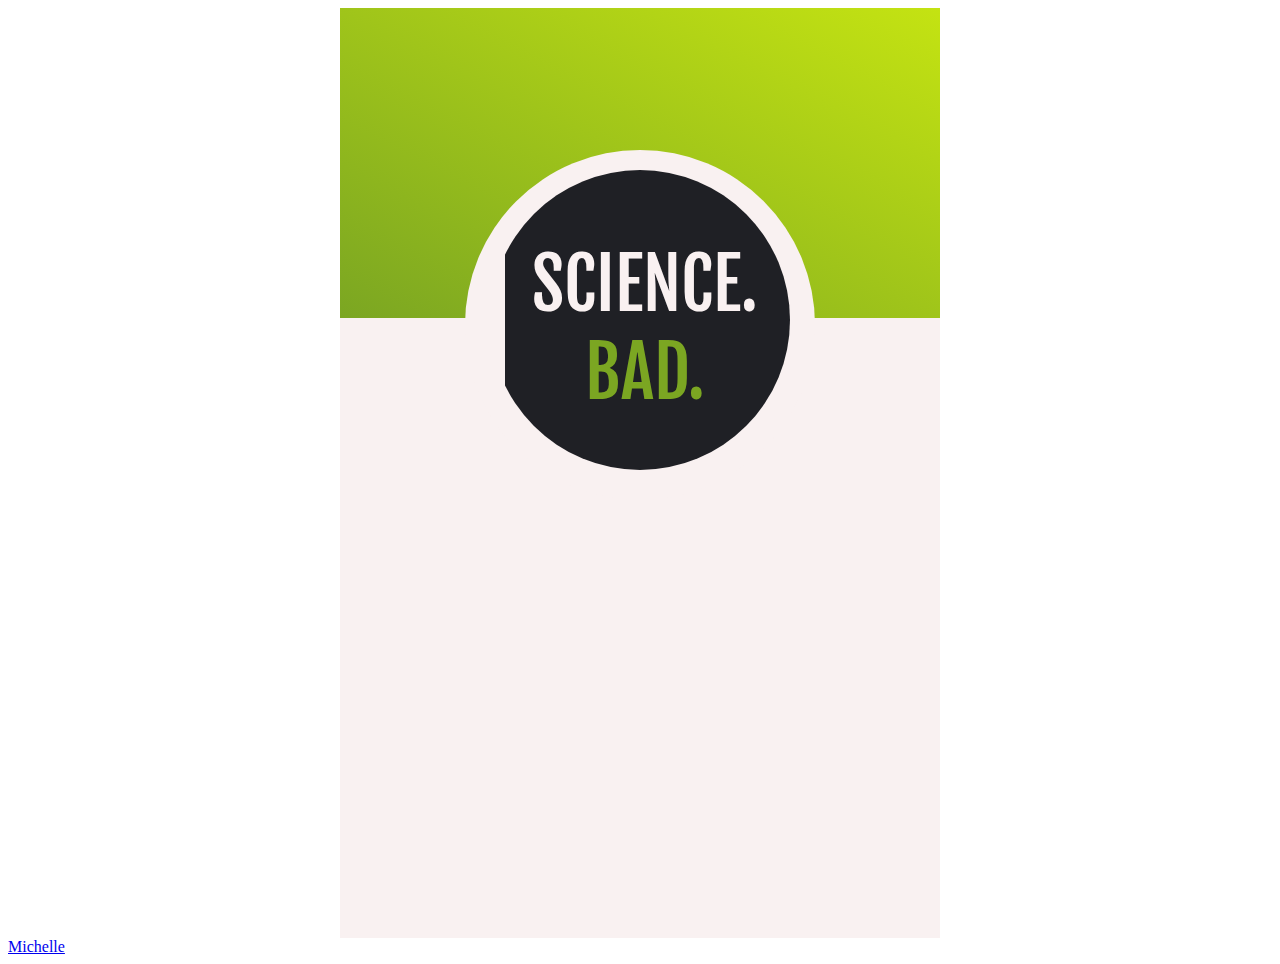
<file: index.html>
<!DOCTYPE html>
<html>
<head>
  <title>Science. Bad.</title>
  <link rel="stylesheet" type="text/css" href="styles.css">
  <link rel="preconnect" href="https://fonts.gstatic.com">
  <link href="https://fonts.googleapis.com/css2?family=Fjalla+One&display=swap" rel="stylesheet">
</head>
    <body>
        <div class="container">
            <div class="gradient"></div>
            <div class="white"></div>
            <div class="circle"></div>
            <div class="circle-clip">
                <div class="text-container">
                    <p class="science">SCIENCE.</p>
                    <p class="bad">BAD.</p>
                </div>
            </div>
        </div>
        <footer><a href="michelle/index.html">Michelle</a></footer>
    </body>
</html>
</file>
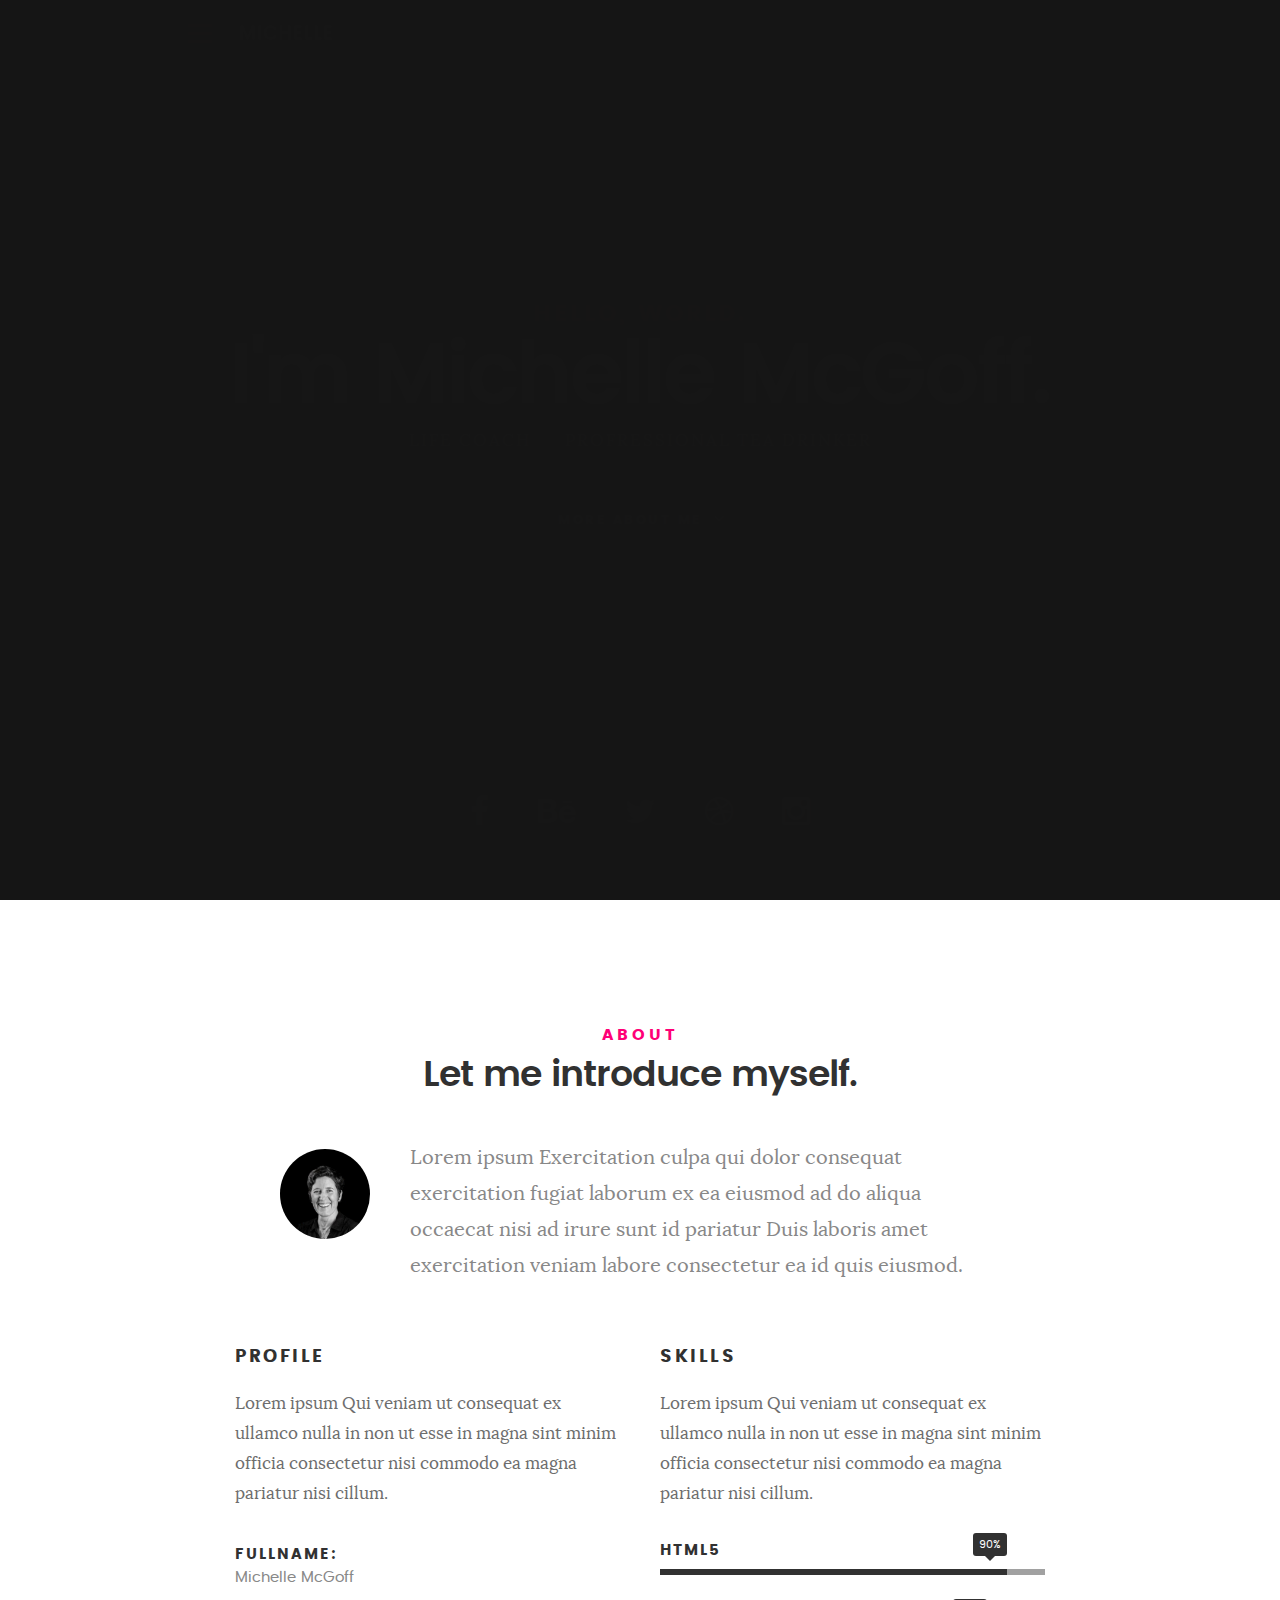
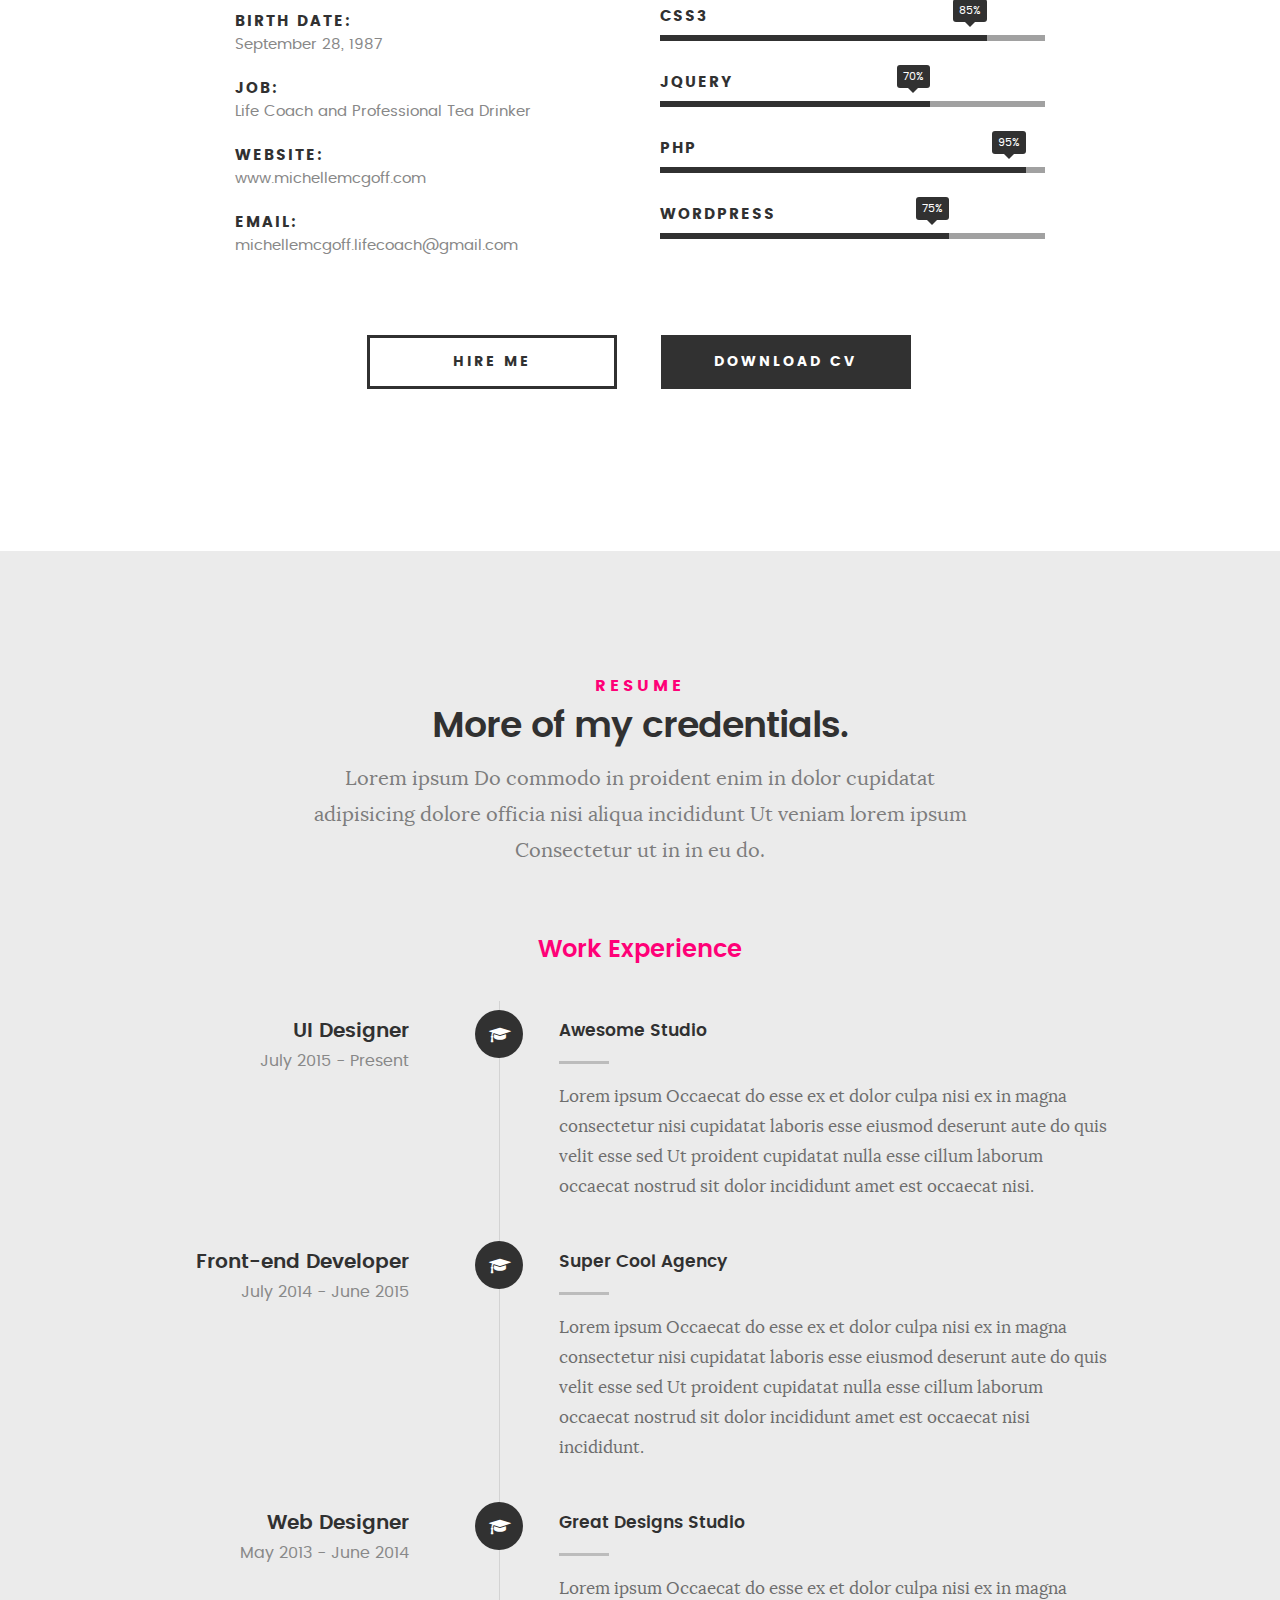
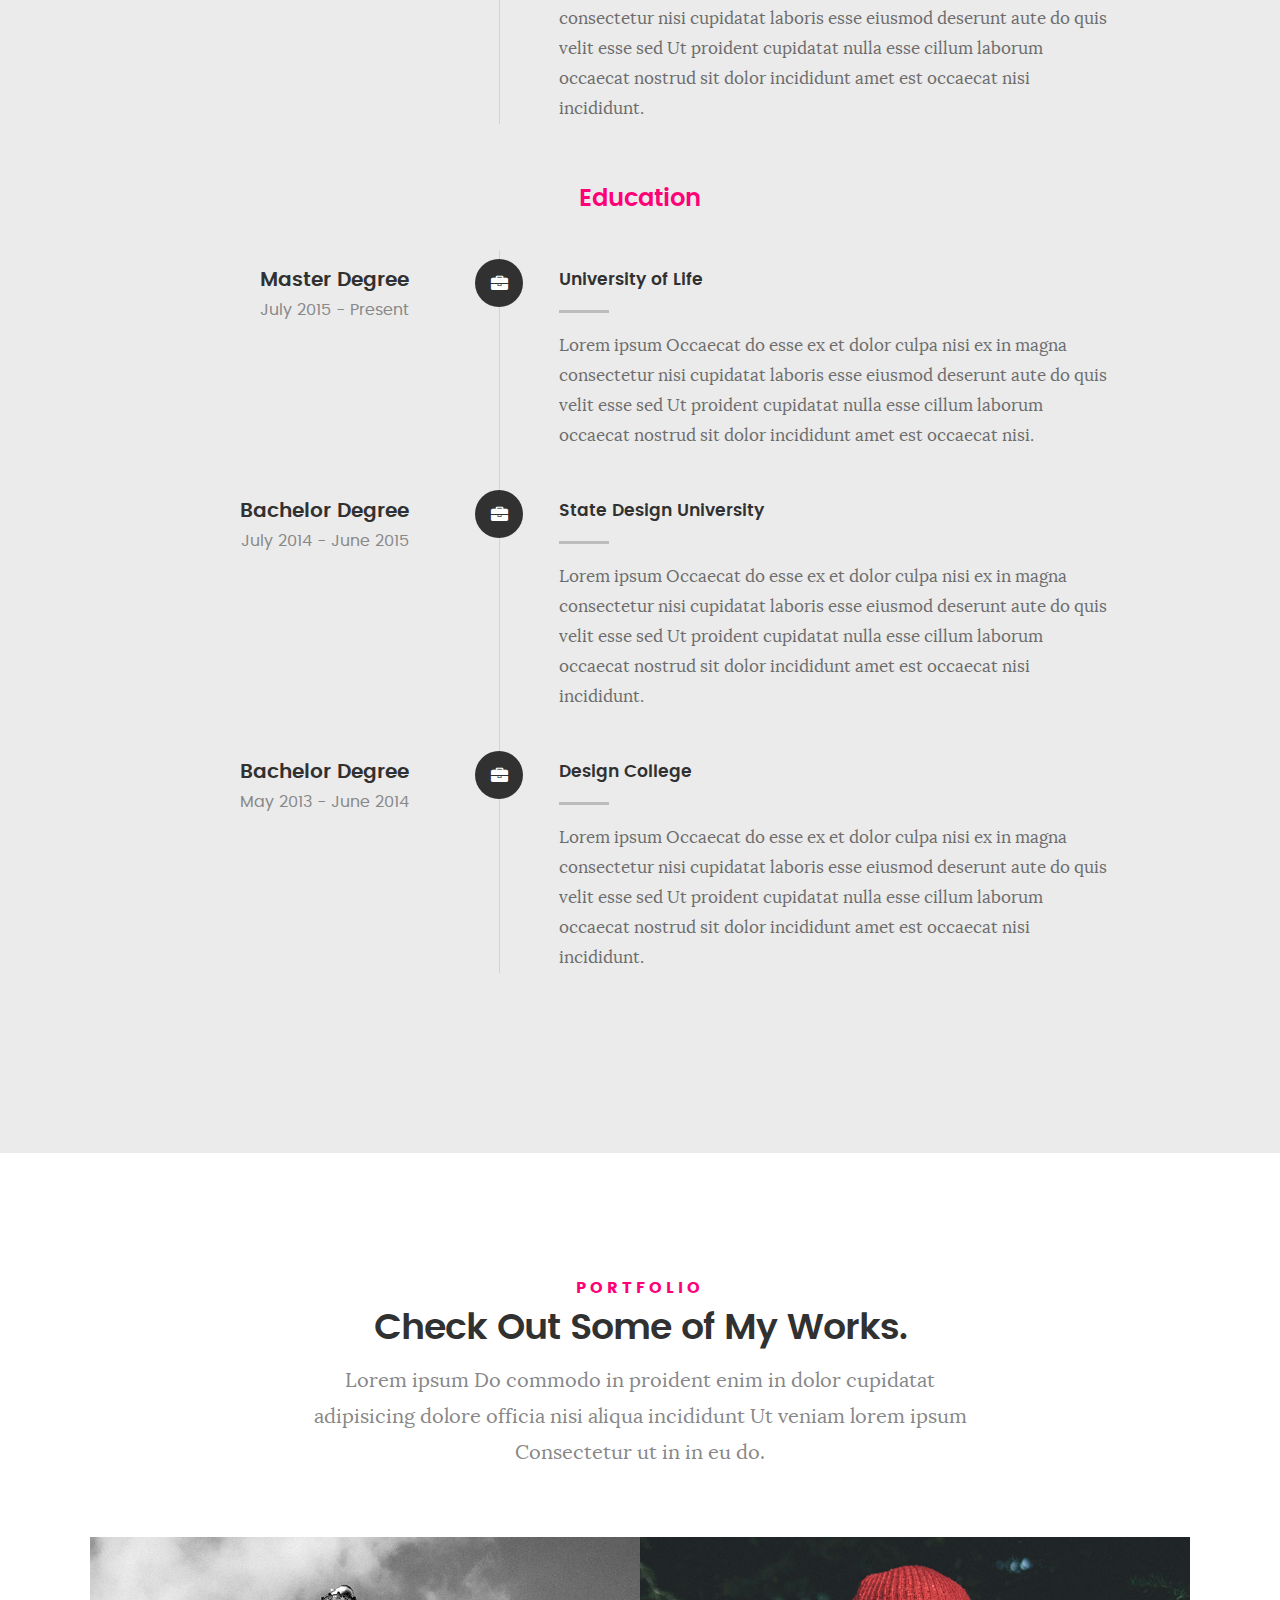
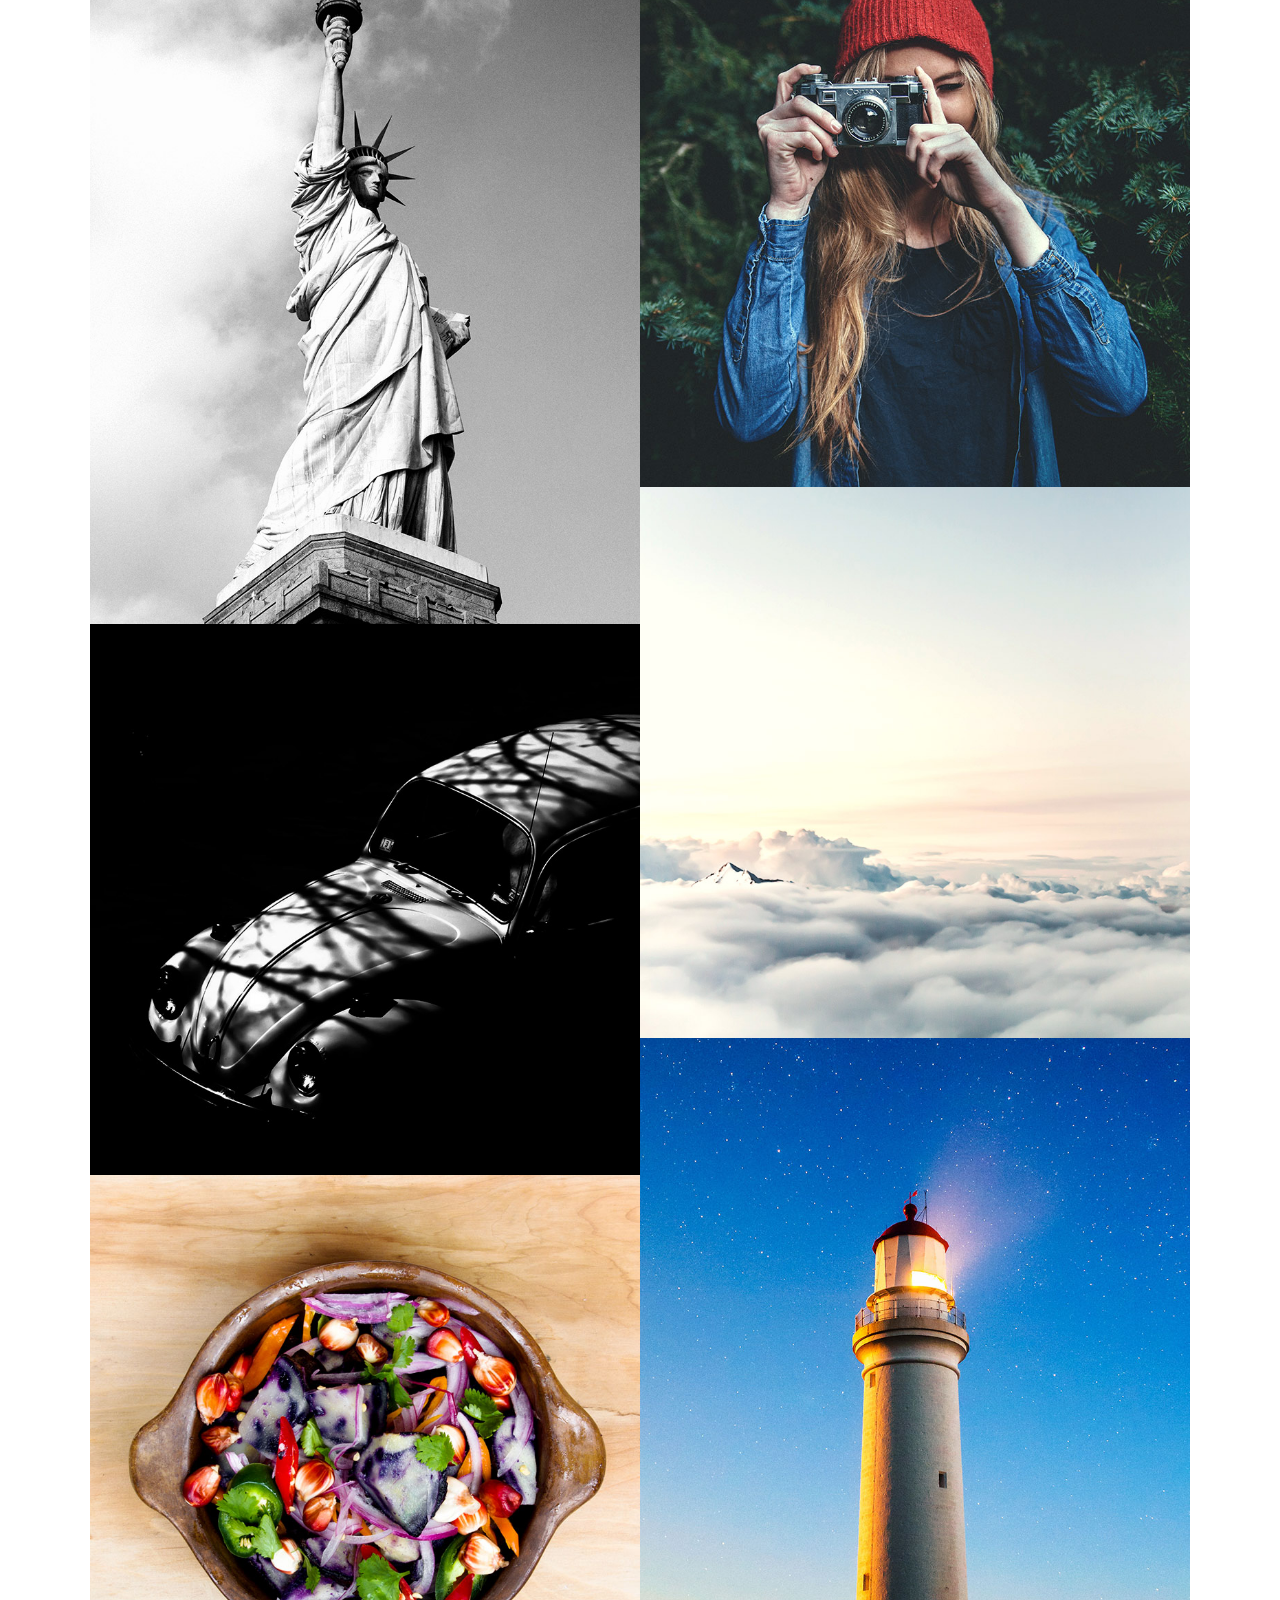
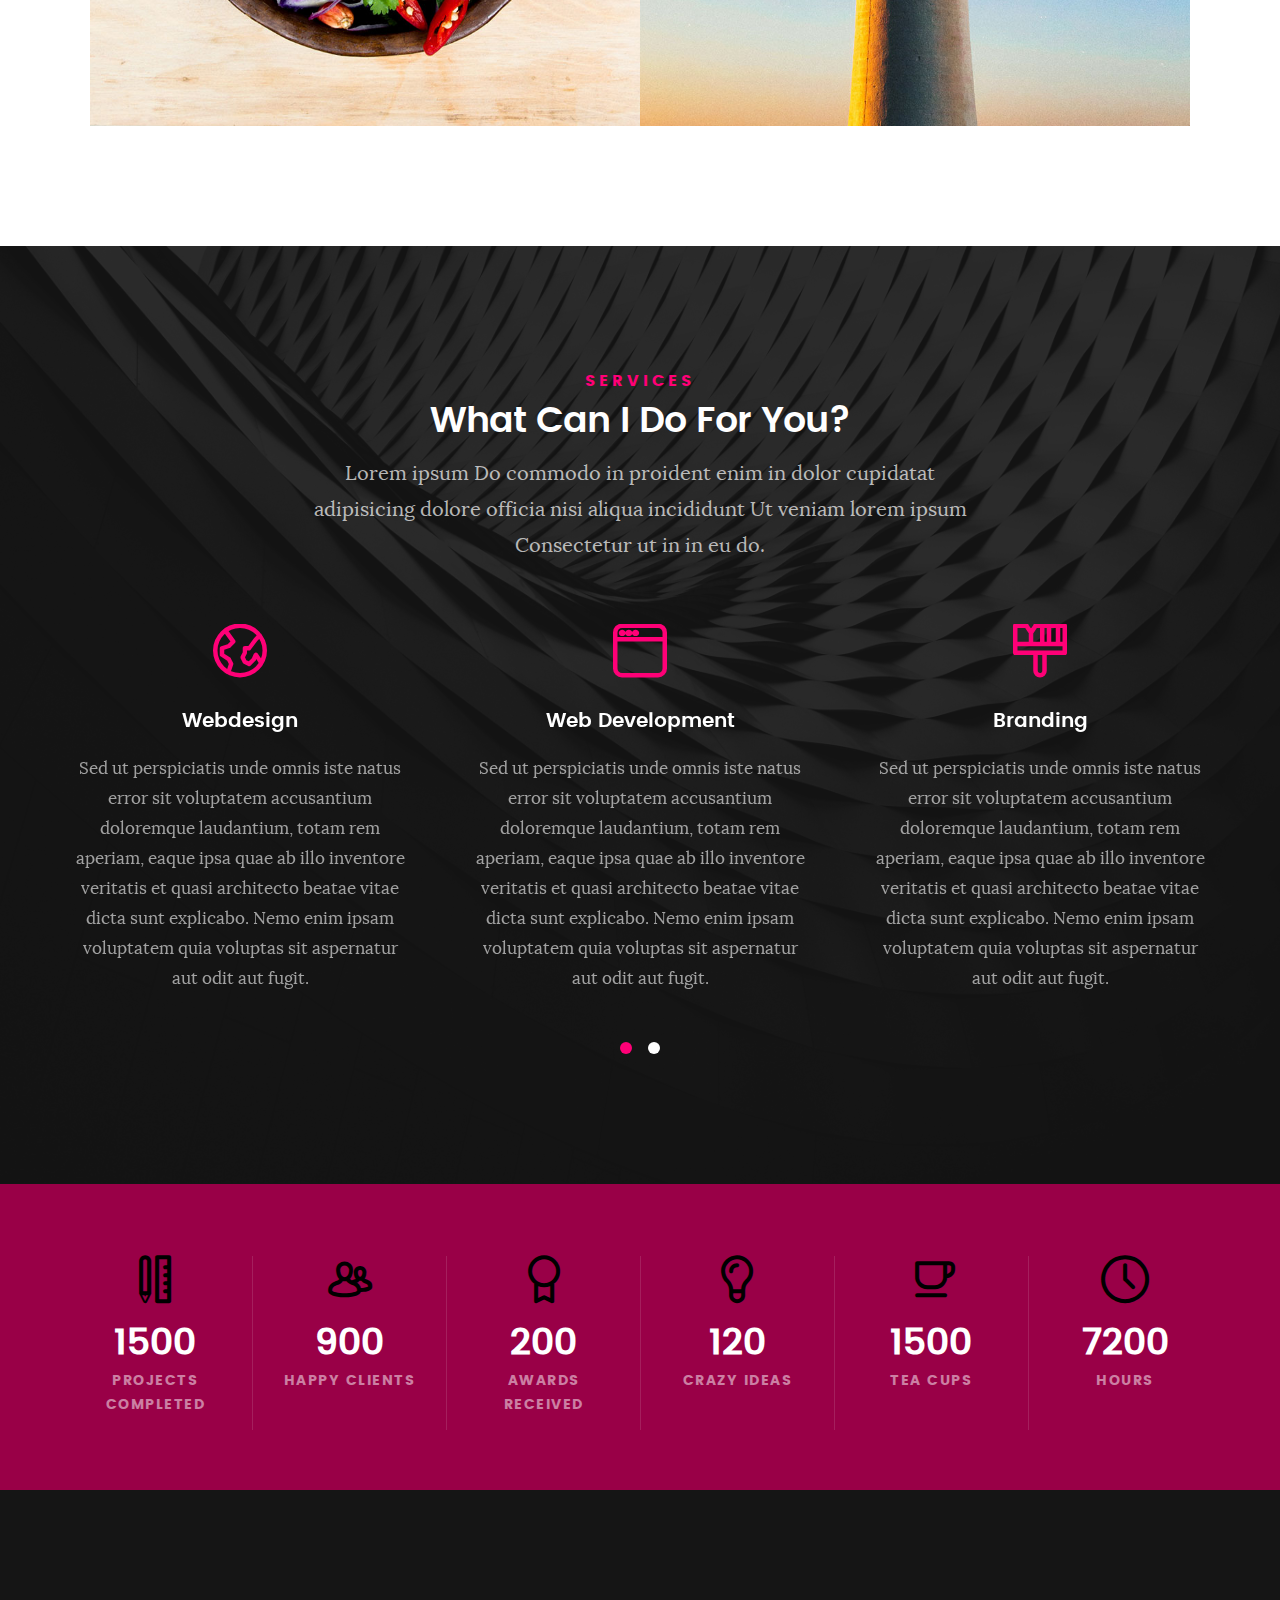
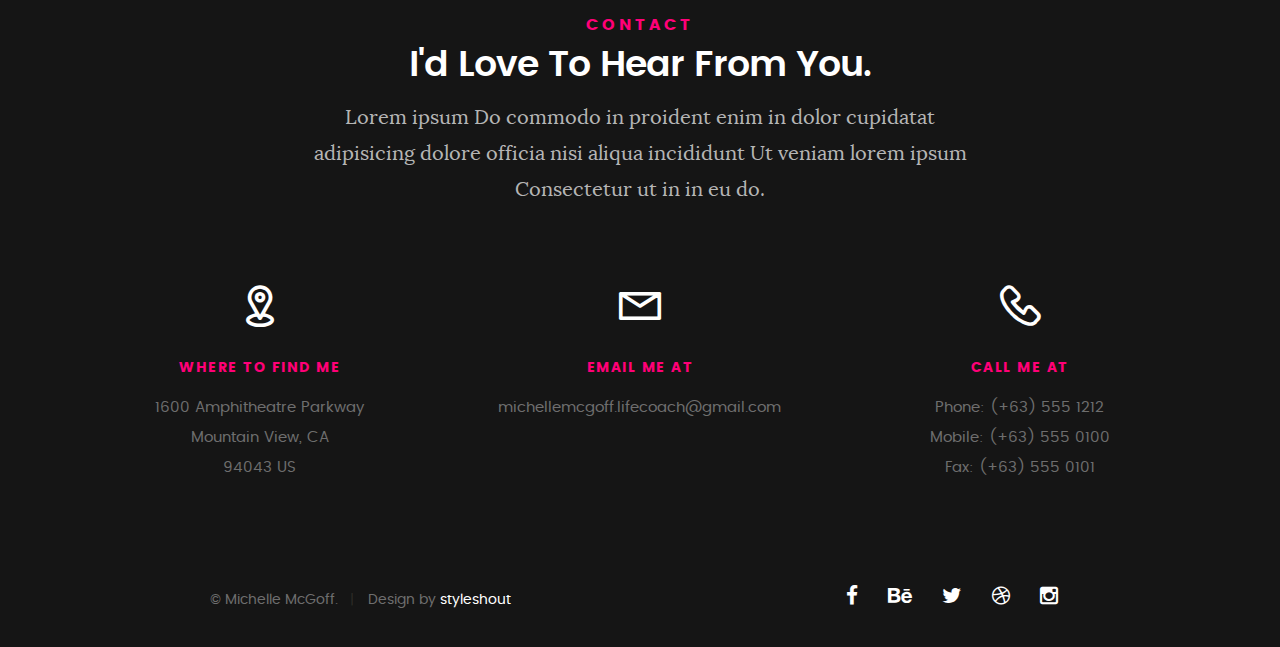
<file: michelle/index.html>
<!DOCTYPE html>
<!--[if IE 8 ]><html class="no-js oldie ie8" lang="en"> <![endif]-->
<!--[if IE 9 ]><html class="no-js oldie ie9" lang="en"> <![endif]-->
<!--[if (gte IE 9)|!(IE)]><!--><html class="no-js" lang="en"> <!--<![endif]-->
<head>

   <!--- basic page needs
   ================================================== -->
   <meta charset="utf-8">
	<title>Kards</title>
	<meta name="description" content="">  
	<meta name="author" content="">

   <!-- mobile specific metas
   ================================================== -->
	<meta name="viewport" content="width=device-width, initial-scale=1, maximum-scale=1">

 	<!-- CSS
   ================================================== -->
   <link rel="stylesheet" href="css/base.css">  
   <link rel="stylesheet" href="css/main.css">
   <link rel="stylesheet" href="css/vendor.css">     

   <!-- script
   ================================================== -->   
	<script src="js/modernizr.js"></script>
	<script src="js/pace.min.js"></script>

   <!-- favicons
	================================================== -->
	<link rel="icon" type="image/png" href="favicon.png">

</head>

<body id="top">

	<!-- header 
   ================================================== -->
   <header>   	
   	<div class="row">

   		<div class="top-bar">
   			<a class="menu-toggle" href="#"><span>Menu</span></a>

	   		<div class="logo">
		         <a href="index.html">Michelle</a>
		      </div>		      

		   	<nav id="main-nav-wrap">
					<ul class="main-navigation">
						<li class="current"><a class="smoothscroll"  href="#intro" title="">Home</a></li>
						<li><a class="smoothscroll"  href="#about" title="">About</a></li>
						<li><a class="smoothscroll"  href="#resume" title="">Resume</a></li>
						<li><a class="smoothscroll"  href="#portfolio" title="">Portfolio</a></li>
						<li><a class="smoothscroll"  href="#services" title="">Services</a></li>					
						<li><a class="smoothscroll"  href="#contact" title="">Contact</a></li>	
						<li><a href="styles.html" title="">Style Demo</a></li>
						<li><a href="original-site/index.html" title="">Original Site</a></li>				
					</ul>
				</nav>    		
   		</div> <!-- /top-bar --> 
   		
   	</div> <!-- /row --> 		
   </header> <!-- /header -->

	<!-- intro section
   ================================================== -->
   <section id="intro">   

   	<div class="intro-overlay"></div>	

   	<div class="intro-content">
   		<div class="row">

   			<div class="col-twelve">

	   			<h5>Hello, World.</h5>
	   			<h1>I'm Michelle McGoff.</h1>

	   			<p class="intro-position">
	   				<span>Life Coach</span>
	   				<span>Profressional Tea Drinker</span> 
	   			</p>

	   			<a class="button stroke smoothscroll" href="#about" title="">More About Me</a>

	   		</div>  
   			
   		</div>   		 		
   	</div> <!-- /intro-content --> 

   	<ul class="intro-social">        
         <li><a href="#"><i class="fa fa-facebook"></i></a></li>
         <li><a href="#"><i class="fa fa-behance"></i></a></li>
         <li><a href="#"><i class="fa fa-twitter"></i></a></li>
         <li><a href="#"><i class="fa fa-dribbble"></i></a></li>
         <li><a href="#"><i class="fa fa-instagram"></i></a></li>
      </ul> <!-- /intro-social -->      	

   </section> <!-- /intro -->


   <!-- about section
   ================================================== -->
   <section id="about">  

   	<div class="row section-intro">
   		<div class="col-twelve">

   			<h5>About</h5>
   			<h1>Let me introduce myself.</h1>

   			<div class="intro-info">

   				<img src="images/profile-pic.jpg" alt="Profile Picture">

   				<p class="lead">Lorem ipsum Exercitation culpa qui dolor consequat exercitation fugiat laborum ex ea eiusmod ad do aliqua occaecat nisi ad irure sunt id pariatur Duis laboris amet exercitation veniam labore consectetur ea id quis eiusmod.</p>
   			</div>   			

   		</div>   		
   	</div> <!-- /section-intro -->

   	<div class="row about-content">

   		<div class="col-six tab-full">

   			<h3>Profile</h3>
   			<p>Lorem ipsum Qui veniam ut consequat ex ullamco nulla in non ut esse in magna sint minim officia consectetur nisi commodo ea magna pariatur nisi cillum.</p>

   			<ul class="info-list">
   				<li>
   					<strong>Fullname:</strong>
   					<span>Michelle McGoff</span>
   				</li>
   				<li>
   					<strong>Birth Date:</strong>
   					<span>September 28, 1987</span>
   				</li>
   				<li>
   					<strong>Job:</strong>
   					<span>Life Coach and Professional Tea Drinker</span>
   				</li>
   				<li>
   					<strong>Website:</strong>
   					<span>www.michellemcgoff.com</span>
   				</li>
   				<li>
   					<strong>Email:</strong>
   					<span>michellemcgoff.lifecoach@gmail.com</span>
   				</li>

   			</ul> <!-- /info-list -->

   		</div>

   		<div class="col-six tab-full">

   			<h3>Skills</h3>
   			<p>Lorem ipsum Qui veniam ut consequat ex ullamco nulla in non ut esse in magna sint minim officia consectetur nisi commodo ea magna pariatur nisi cillum.</p>

				<ul class="skill-bars">
				   <li>
				   	<div class="progress percent90"><span>90%</span></div>
				   	<strong>HTML5</strong>
				   </li>
				   <li>
				   	<div class="progress percent85"><span>85%</span></div>
				   	<strong>CSS3</strong>
				   </li>
				   <li>
				   	<div class="progress percent70"><span>70%</span></div>
				   	<strong>JQuery</strong>
				   </li>
				   <li>
				   	<div class="progress percent95"><span>95%</span></div>
				   	<strong>PHP</strong>
				   </li>
				   <li>

				   	<div class="progress percent75"><span>75%</span></div>
				   	<strong>Wordpress</strong>
				   </li>
      
				</ul> <!-- /skill-bars -->		

   		</div>

   	</div>

   	<div class="row button-section">
   		<div class="col-twelve">
   			<a href="#contact" title="Hire Me" class="button stroke smoothscroll">Hire Me</a>
   			<a href="#" title="Download CV" class="button button-primary">Download CV</a>
   		</div>   		
   	</div>

   </section> <!-- /process-->    


   <!-- resume Section
   ================================================== -->
	<section id="resume" class="grey-section">

		<div class="row section-intro">
   		<div class="col-twelve">

   			<h5>Resume</h5>
   			<h1>More of my credentials.</h1>

   			<p class="lead">Lorem ipsum Do commodo in proident enim in dolor cupidatat adipisicing dolore officia nisi aliqua incididunt Ut veniam lorem ipsum Consectetur ut in in eu do.</p>

   		</div>   		
   	</div> <!-- /section-intro--> 

   	<div class="row resume-timeline">

   		<div class="col-twelve resume-header">

   			<h2>Work Experience</h2>

   		</div> <!-- /resume-header -->

   		<div class="col-twelve">

   			<div class="timeline-wrap">

   				<div class="timeline-block">

	   				<div class="timeline-ico">
	   					<i class="fa fa-graduation-cap"></i>
	   				</div>

	   				<div class="timeline-header">
	   					<h3>UI Designer</h3>
	   					<p>July 2015 - Present</p>
	   				</div>

	   				<div class="timeline-content">
	   					<h4>Awesome Studio</h4>
	   					<p>Lorem ipsum Occaecat do esse ex et dolor culpa nisi ex in magna consectetur nisi cupidatat laboris esse eiusmod deserunt aute do quis velit esse sed Ut proident cupidatat nulla esse cillum laborum occaecat nostrud sit dolor incididunt amet est occaecat nisi.</p>
	   				</div>

	   			</div> <!-- /timeline-block -->

	   			<div class="timeline-block">

	   				<div class="timeline-ico">
	   					<i class="fa fa-graduation-cap"></i>
	   				</div>

	   				<div class="timeline-header">
	   					<h3>Front-end Developer</h3>
	   					<p>July 2014 - June 2015</p>
	   				</div>

	   				<div class="timeline-content">
	   					<h4>Super Cool Agency</h4>
	   					<p>Lorem ipsum Occaecat do esse ex et dolor culpa nisi ex in magna consectetur nisi cupidatat laboris esse eiusmod deserunt aute do quis velit esse sed Ut proident cupidatat nulla esse cillum laborum occaecat nostrud sit dolor incididunt amet est occaecat nisi incididunt.</p>
	   				</div>

	   			</div> <!-- /timeline-block -->

	   			<div class="timeline-block">

	   				<div class="timeline-ico">
	   					<i class="fa fa-graduation-cap"></i>
	   				</div>

	   				<div class="timeline-header">
	   					<h3>Web Designer</h3>
	   					<p>May 2013 - June 2014</p>
	   				</div>

	   				<div class="timeline-content">
	   					<h4>Great Designs Studio</h4>
	   					<p>Lorem ipsum Occaecat do esse ex et dolor culpa nisi ex in magna consectetur nisi cupidatat laboris esse eiusmod deserunt aute do quis velit esse sed Ut proident cupidatat nulla esse cillum laborum occaecat nostrud sit dolor incididunt amet est occaecat nisi incididunt.</p>
	   				</div>

	   			</div> <!-- /timeline-block -->

   			</div> <!-- /timeline-wrap -->   			

   		</div> <!-- /col-twelve -->
   		
   	</div> <!-- /resume-timeline -->
   	
   	<div class="row resume-timeline">

   		<div class="col-twelve resume-header">

   			<h2>Education</h2>

   		</div> <!-- /resume-header -->

   		<div class="col-twelve">

   			<div class="timeline-wrap">

   				<div class="timeline-block">

	   				<div class="timeline-ico">
	   					<i class="fa fa-briefcase"></i>
	   				</div>

	   				<div class="timeline-header">
	   					<h3>Master Degree</h3>
	   					<p>July 2015 - Present</p>
	   				</div>

	   				<div class="timeline-content">
	   					<h4>University of Life</h4>
	   					<p>Lorem ipsum Occaecat do esse ex et dolor culpa nisi ex in magna consectetur nisi cupidatat laboris esse eiusmod deserunt aute do quis velit esse sed Ut proident cupidatat nulla esse cillum laborum occaecat nostrud sit dolor incididunt amet est occaecat nisi.</p>
	   				</div>

	   			</div> <!-- /timeline-block -->

	   			<div class="timeline-block">

	   				<div class="timeline-ico">
	   					<i class="fa fa-briefcase"></i>
	   				</div>

	   				<div class="timeline-header">
	   					<h3>Bachelor Degree</h3>
	   					<p>July 2014 - June 2015</p>
	   				</div>

	   				<div class="timeline-content">
	   					<h4>State Design University</h4>
	   					<p>Lorem ipsum Occaecat do esse ex et dolor culpa nisi ex in magna consectetur nisi cupidatat laboris esse eiusmod deserunt aute do quis velit esse sed Ut proident cupidatat nulla esse cillum laborum occaecat nostrud sit dolor incididunt amet est occaecat nisi incididunt.</p>
	   				</div>

	   			</div> <!-- /timeline-block -->

	   			<div class="timeline-block">

	   				<div class="timeline-ico">
	   					<i class="fa fa-briefcase"></i>
	   				</div>

	   				<div class="timeline-header">
	   					<h3>Bachelor Degree</h3>
	   					<p>May 2013 - June 2014</p>
	   				</div>

	   				<div class="timeline-content">
	   					<h4>Design College</h4>
	   					<p>Lorem ipsum Occaecat do esse ex et dolor culpa nisi ex in magna consectetur nisi cupidatat laboris esse eiusmod deserunt aute do quis velit esse sed Ut proident cupidatat nulla esse cillum laborum occaecat nostrud sit dolor incididunt amet est occaecat nisi incididunt.</p>
	   				</div>

	   			</div> <!-- /timeline-block -->

   			</div> <!-- /timeline-wrap -->   			

   		</div> <!-- /col-twelve -->
   		
   	</div> <!-- /resume-timeline -->
		
	</section> <!-- /features -->


	<!-- Portfolio Section
   ================================================== -->
	<section id="portfolio">

		<div class="row section-intro">
   		<div class="col-twelve">

   			<h5>Portfolio</h5>
   			<h1>Check Out Some of My Works.</h1>

   			<p class="lead">Lorem ipsum Do commodo in proident enim in dolor cupidatat adipisicing dolore officia nisi aliqua incididunt Ut veniam lorem ipsum Consectetur ut in in eu do.</p>

   		</div>   		
   	</div> <!-- /section-intro--> 

   	<div class="row portfolio-content">

   		<div class="col-twelve">

   			<!-- portfolio-wrapper -->
	         <div id="folio-wrapper" class="block-1-2 block-mob-full stack">

	         	<div class="bgrid folio-item">
	               <div class="item-wrap">
	               	<img src="images/portfolio/liberty.jpg" alt="Liberty">
	                  <a href="#modal-01" class="overlay">	                  	           
	                     <div class="folio-item-table">
	                     	<div class="folio-item-cell">
		     					       <h3 class="folio-title">Liberty</h3>	     					    
		     					    	 <span class="folio-types">
		     					       	  Graphic Design
		     					       </span>
										<p><img src="images/pineapple-white.png" width="150px" height="150px" alt="Pineapple"></p>
		     					   </div>	                      	
	                     </div>                    
	                  </a>
	               </div>	               
	        		</div> <!-- /folio-item -->

	        		<div class="bgrid folio-item">
	               <div class="item-wrap">
	               	<img src="images/portfolio/shutterbug.jpg" alt="Shutterbug">
	               	<a href="#modal-02" class="overlay">              		                  
	                     <div class="folio-item-table">
	                     	<div class="folio-item-cell">
	                     		<h3 class="folio-title">Shutterbug</h3>	     					    
		     					    	<span class="folio-types">
		     					       	  Web Design
		     					      </span>		     		
		     					   </div> 	                      	
	                     </div>                    
	                  </a>
	               </div>
	        		</div> <!-- /folio-item -->

	            <div class="bgrid folio-item">
	               <div class="item-wrap">
	               	<img src="images/portfolio/clouds.jpg"alt="Clouds">
	                  <a href="#modal-03" class="overlay">             		                  
	                     <div class="folio-item-table">
	                     	<div class="folio-item-cell">
	                     		<h3 class="folio-title">Clouds</h3>	     					    
		     					    	<span class="folio-types">
		     					       	  Web Design
		     					      </span>		     		
		     					   </div> 	                      	
	                     </div>                    
	                  </a>
	               </div>
	        		</div> <!-- /folio-item -->

	            <div class="bgrid folio-item">
	               <div class="item-wrap">
	               	<img src="images/portfolio/beetle.jpg" alt="Beetle">
	                  <a href="#modal-04" class="overlay">                  	                 
	                     <div class="folio-item-table">
	                     	<div class="folio-item-cell">
	                     		<h3 class="folio-title">Beetle</h3>	     					    
		     					    	<span class="folio-types">
		     					       	  Branding
		     					      </span>		     		
		     					   </div>  	                      	
	                     </div>                    
	                  </a>
	               </div>
	        		</div> <!-- /folio-item -->     

	        		<div class="bgrid folio-item">
	               <div class="item-wrap">
	               	<img src="images/portfolio/lighthouse.jpg" alt="Lighthouse">
	                  <a href="#modal-05" class="overlay">             		                  
	                     <div class="folio-item-table">
	                     	<div class="folio-item-cell">
	                     		<h3 class="folio-title">Lighthouse</h3>	     					    
		     					    	<span class="folio-types">
		     					       	  Web Development
		     					      </span>		     		
		     					   </div> 	                      	
	                     </div>                    
	                  </a>
	               </div>
	        		</div> <!-- /folio-item -->

	            <div class="bgrid folio-item">
	               <div class="item-wrap">
	               	<img src="images/portfolio/salad.jpg" alt="Salad">
	                  <a href="#modal-06" class="overlay">
	                     <div class="folio-item-table">
	                     	<div class="folio-item-cell">
	                     		<h3 class="folio-title">Salad</h3>	     					    
		     					    	<span class="folio-types">
		     					       	  Branding
		     					      </span>		     		
		     					   </div>	                      	
	                     </div>                    
	                  </a>
	               </div>
	        		</div> <!-- /folio-item -->   

	            <!-- modal popups - begin
	            ============================================================= -->
	            <div id="modal-01" class="popup-modal slider mfp-hide">	

				     	<div class="media">
				     		<img src="images/portfolio/modals/m-liberty.jpg" alt="" />
				     	</div>      	

					   <div class="description-box">
					      <h4>Liberty</h4>		      
					      <p>Proin gravida nibh vel velit auctor aliquet. Aenean sollicitudin, lorem quis bibendum auctor, nisi elit consequat ipsum, nec sagittis sem nibh id elit.</p>

					      <div class="categories">Web Development</div>			               
					   </div>

			         <div class="link-box">
			            <a href="http://www.behance.net">Details</a>
					      <a href="#" class="popup-modal-dismiss">Close</a>
			         </div>		      

				   </div> <!-- /modal-01 -->

				   <div id="modal-02" class="popup-modal slider mfp-hide">	

				     	<div class="media">
				     		<img src="images/portfolio/modals/m-shutterbug.jpg" alt="" />
				     	</div>      	

					   <div class="description-box">
					      <h4>Shutterbug</h4>		      
					      <p>Proin gravida nibh vel velit auctor aliquet. Aenean sollicitudin, lorem quis bibendum auctor, nisi elit consequat ipsum, nec sagittis sem nibh id elit.</p>

					      <div class="categories">Web Design</div>			               
					   </div>

			         <div class="link-box">
			            <a href="http://www.behance.net">Details</a>
					      <a href="#" class="popup-modal-dismiss">Close</a>
			         </div>		      

				   </div> <!-- /modal-02 -->

				   <div id="modal-03" class="popup-modal slider mfp-hide">	

				     	<div class="media">
				     		<img src="images/portfolio/modals/m-clouds.jpg" alt="" />
				     	</div>      	

					   <div class="description-box">
					      <h4>Clouds</h4>		      
					      <p>Proin gravida nibh vel velit auctor aliquet. Aenean sollicitudin, lorem quis bibendum auctor, nisi elit consequat ipsum, nec sagittis sem nibh id elit.</p>

					      <div class="categories">Web Design</div>			               
					   </div>

			         <div class="link-box">
			            <a href="http://www.behance.net">Details</a>
					      <a href="#" class="popup-modal-dismiss">Close</a>
			         </div>		      

				   </div> <!-- /modal-03 -->

				   <div id="modal-04" class="popup-modal slider mfp-hide">	

				     	<div class="media">
				     		<img src="images/portfolio/modals/m-beetle.jpg" alt="" />
				     	</div>      	

					   <div class="description-box">
					      <h4>Beetle</h4>		      
					      <p>Proin gravida nibh vel velit auctor aliquet. Aenean sollicitudin, lorem quis bibendum auctor, nisi elit consequat ipsum, nec sagittis sem nibh id elit.</p>

					      <div class="categories">Branding</div>			               
					   </div>

			         <div class="link-box">
			            <a href="http://www.behance.net">Details</a>
					      <a href="#" class="popup-modal-dismiss">Close</a>
			         </div>		      

				   </div> <!-- /modal-04 -->

				   <div id="modal-05" class="popup-modal slider mfp-hide">	

				     	<div class="media">
				     		<img src="images/portfolio/modals/m-lighthouse.jpg" alt="" />
				     	</div>      	

					   <div class="description-box">
					      <h4>Lighthouse</h4>		      
					      <p>Proin gravida nibh vel velit auctor aliquet. Aenean sollicitudin, lorem quis bibendum auctor, nisi elit consequat ipsum, nec sagittis sem nibh id elit.</p>

					      <div class="categories">Web Development</div>			               
					   </div>

			         <div class="link-box">
			            <a href="http://www.behance.net">Details</a>
					      <a href="#" class="popup-modal-dismiss">Close</a>
			         </div>		      

				   </div> <!-- /modal-05 -->

				   <div id="modal-06" class="popup-modal slider mfp-hide">	

				     	<div class="media">
				     		<img src="images/portfolio/modals/m-salad.jpg" alt="" />
				     	</div>      	

					   <div class="description-box">
					      <h4>Salad</h4>		      
					      <p>Proin gravida nibh vel velit auctor aliquet. Aenean sollicitudin, lorem quis bibendum auctor, nisi elit consequat ipsum, nec sagittis sem nibh id elit.</p>

					      <div class="categories">Branding</div>			               
					   </div>

			         <div class="link-box">
			            <a href="http://www.behance.net">Details</a>
					      <a href="#" class="popup-modal-dismiss">Close</a>
			         </div>		      

				   </div> <!-- /modal-06 -->


				   <!-- modal popups - end
	            ============================================================= -->

	         </div> <!-- /portfolio-wrapper --> 

   		</div>  <!-- /twelve -->   

   	</div> <!-- /portfolio-content --> 
		
	</section> <!-- /portfolio --> 


	<!-- CTA Section
   ================================================== ?->
	<section id="cta" class="grey-section">

   	<div class="row cta-content">

   		<div class="col-twelve section-ads">  

	     		<h2 class="h01"><a href="http://www.dreamhost.com/r.cgi?287326|STYLESHOUT">Styleshout Recommends Dreamhost.</a></h2>

		      <p class="lead">
		      Looking for an awesome and reliable webhosting? Try <a href="http://www.dreamhost.com/r.cgi?287326|STYLESHOUT"><span>DreamHost</span></a>.
				Get <span>$50 off</span> when you sign up with the promocode <span>styleshout</span>. 
				<!-- Simply type	the promocode in the box labeled “Promo Code” when placing your order. ?->	
				</p>

				<div class="action">
			      <a class="button button-primary large" href="http://www.dreamhost.com/r.cgi?287326|STYLESHOUT">Sign Up Now</a>
		      </div>		     	

   		</div>

   	</div> <!-- /cta-content ?->

   </section> <!-- /cta --> 

	
	<!-- services Section
   ================================================== -->
	<section id="services">

		<div class="overlay"></div>

		<div class="row section-intro">
   		<div class="col-twelve">

   			<h5>Services</h5>
   			<h1>What Can I Do For You?</h1>

   			<p class="lead">Lorem ipsum Do commodo in proident enim in dolor cupidatat adipisicing dolore officia nisi aliqua incididunt Ut veniam lorem ipsum Consectetur ut in in eu do.</p>

   		</div>   		
   	</div> <!-- /section-intro -->

   	<div class="row services-content">

   		<div id="owl-slider" class="owl-carousel services-list">

	      	<div class="service">	

	      		<span class="icon"><i class="icon-earth"></i></span>            

	            <div class="service-content">	

	            	 <h3>Webdesign</h3>

		            <p class="desc">Sed ut perspiciatis unde omnis iste natus error sit voluptatem accusantium doloremque laudantium, totam rem aperiam, eaque ipsa quae ab illo inventore veritatis et quasi architecto beatae vitae dicta sunt explicabo. Nemo enim ipsam voluptatem quia voluptas sit aspernatur aut odit aut fugit.
	         		</p>
	         		
	         	</div> 	         	 

				</div> <!-- /service -->

				<div class="service">	

					<span class="icon"><i class="icon-window"></i></span>                          

	            <div class="service-content">	

	            	<h3>Web Development</h3>  

		            <p class="desc">Sed ut perspiciatis unde omnis iste natus error sit voluptatem accusantium doloremque laudantium, totam rem aperiam, eaque ipsa quae ab illo inventore veritatis et quasi architecto beatae vitae dicta sunt explicabo. Nemo enim ipsam voluptatem quia voluptas sit aspernatur aut odit aut fugit.
	         		</p>

	            </div>	                          

			   </div> <!-- /service -->

			   <div class="service">

			   	<span class="icon"><i class="icon-paint-brush"></i></span>		            

	            <div class="service-content">

	            	<h3>Branding</h3>

		            <p class="desc">Sed ut perspiciatis unde omnis iste natus error sit voluptatem accusantium doloremque laudantium, totam rem aperiam, eaque ipsa quae ab illo inventore veritatis et quasi architecto beatae vitae dicta sunt explicabo. Nemo enim ipsam voluptatem quia voluptas sit aspernatur aut odit aut fugit.
	        			</p> 

	            </div> 	            	               

			   </div> <!-- /service -->

				<div class="service">

					<span class="icon"><i class="icon-toggles"></i></span>	              

	            <div class="service-content">

	            	<h3>UI/UX Design</h3>

		            <p class="desc">Sed ut perspiciatis unde omnis iste natus error sit voluptatem accusantium doloremque laudantium, totam rem aperiam, eaque ipsa quae ab illo inventore veritatis et quasi architecto beatae vitae dicta sunt explicabo. Nemo enim ipsam voluptatem quia voluptas sit aspernatur aut odit aut fugit.
	         		</p> 
	         		
	            </div>                

				</div> <!-- /service -->

			   <div class="service">

			   	<span class="icon"><i class="icon-image"></i></span>	            

	            <div class="service-content">

	            	<h3>Graphics Design</h3>

		            <p class="desc">Sed ut perspiciatis unde omnis iste natus error sit voluptatem accusantium doloremque laudantium, totam rem aperiam, eaque ipsa quae ab illo inventore veritatis et quasi architecto beatae vitae dicta sunt explicabo. Nemo enim ipsam voluptatem quia voluptas sit aspernatur aut odit aut fugit.
	        			</p> 

	            </div>	               

			   </div> <!-- /service -->

			   <div class="service">

			   	<span class="icon"><i class="icon-chat"></i></span>	   	           

	            <div class="service-content">

	            	 <h3>Consultancy</h3>

		            <p class="desc">Sed ut perspiciatis unde omnis iste natus error sit voluptatem accusantium doloremque laudantium, totam rem aperiam, eaque ipsa quae ab illo inventore veritatis et quasi architecto beatae vitae dicta sunt explicabo. Nemo enim ipsam voluptatem quia voluptas sit aspernatur aut odit aut fugit.
	        			</p> 
	        			
	            </div>	               

			   </div> <!-- /service -->

	      </div> <!-- /services-list -->
   		
   	</div> <!-- /services-content -->
		
	</section> <!-- /services -->	


	<!-- stats Section
   ================================================== -->
	<section id="stats" class="count-up">

		<div class="row">
			<div class="col-twelve">

				<div class="block-1-6 block-s-1-3 block-tab-1-2 block-mob-full stats-list">

					<div class="bgrid stat">

						<div class="icon-part">
							<i class="icon-pencil-ruler"></i>
						</div>

						<h3 class="stat-count">
							1500
						</h3>

						<h5 class="stat-title">
							Projects Completed
						</h5>

					</div> <!-- /stat -->					

					<div class="bgrid stat">

						<div class="icon-part">
							<i class="icon-users"></i>
						</div>

						<h3 class="stat-count">
							900
						</h3>

						<h5 class="stat-title">
							Happy Clients
						</h5>

					</div> <!-- /stat -->

					<div class="bgrid stat">

						<div class="icon-part">
							<i class="icon-badge"></i>
						</div>

						<h3 class="stat-count">
							200
						</h3>

						<h5 class="stat-title">
							Awards Received
						</h5>

					</div> <!-- /stat -->									

					<div class="bgrid stat">

						<div class="icon-part">
							<i class="icon-light-bulb"></i>
						</div>

						<h3 class="stat-count">
							120
						</h3>

						<h5 class="stat-title">
							Crazy Ideas
						</h5>

					</div> <!-- /stat -->

					<div class="bgrid stat">

						<div class="icon-part">
							<i class="icon-cup"></i>
						</div>

						<h3 class="stat-count">
							1500
						</h3>

						<h5 class="stat-title">
							Tea Cups
						</h5>

					</div> <!-- /stat -->

					<div class="bgrid stat">

						<div class="icon-part">
							<i class="icon-clock"></i>
						</div>

						<h3 class="stat-count">
							7200
						</h3>

						<h5 class="stat-title">
							Hours
						</h5>

					</div> <!-- /stat -->

				</div> <!-- /stats-list -->

			</div> <!-- /twelve -->
		</div> <!-- /row -->

	</section> <!-- /stats -->

	
   <!-- contact
   ================================================== -->
	<section id="contact">

		<div class="row section-intro">
   		<div class="col-twelve">

   			<h5>Contact</h5>
   			<h1>I'd Love To Hear From You.</h1>

   			<p class="lead">Lorem ipsum Do commodo in proident enim in dolor cupidatat adipisicing dolore officia nisi aliqua incididunt Ut veniam lorem ipsum Consectetur ut in in eu do.</p>

   		</div> 
   	</div> <!-- /section-intro -->
<!-- start contact
   	<div class="row contact-form">

   		<div class="col-twelve">

            <!-- form ?->
            <form name="contactForm" id="contactForm" method="post" action="">
      			<fieldset>

                  <div class="form-field">
 						   <input name="contactName" type="text" id="contactName" placeholder="Name" value="" minlength="2" required="">
                  </div>
                  <div class="form-field">
	      			   <input name="contactEmail" type="email" id="contactEmail" placeholder="Email" value="" required="">
	               </div>
                  <div class="form-field">
	     				   <input name="contactSubject" type="text" id="contactSubject" placeholder="Subject" value="">
	               </div>                       
                  <div class="form-field">
	                 	<textarea name="contactMessage" id="contactMessage" placeholder="message" rows="10" cols="50" required=""></textarea>
	               </div>                      
                 <div class="form-field">
                     <button class="submitform">Submit</button>
                     <div id="submit-loader">
                        <div class="text-loader">Sending...</div>                             
       				      <div class="s-loader">
								  	<div class="bounce1"></div>
								  	<div class="bounce2"></div>
								  	<div class="bounce3"></div>
								</div>
							</div>
                  </div>

      			</fieldset>
      		</form> <!-- Form End ?->

            <!-- contact-warning ?->
            <div id="message-warning">            	
            </div>            
            <!-- contact-success ?->
      		<div id="message-success">
               <i class="fa fa-check"></i>Your message was sent, thank you!<br>
      		</div>

         </div> <!-- /col-twelve ?->
   		
   	</div> /contact-form -->

   	<div class="row contact-info">

   		<div class="col-four tab-full">

   			<div class="icon">
   				<i class="icon-pin"></i>
   			</div>

   			<h5>Where to find me</h5>

   			<p>
            1600 Amphitheatre Parkway<br>
            Mountain View, CA<br>
            94043 US
            </p>

   		</div>

   		<div class="col-four tab-full collapse">

   			<div class="icon">
   				<i class="icon-mail"></i>
   			</div>

   			<h5>Email Me At</h5>

   			<p>michellemcgoff.lifecoach@gmail.com		     
			   </p>

   		</div>

   		<div class="col-four tab-full">

   			<div class="icon">
   				<i class="icon-phone"></i>
   			</div>

   			<h5>Call Me At</h5>

   			<p>Phone: (+63) 555 1212<br>
			   	Mobile: (+63) 555 0100<br>
			     	Fax: (+63) 555 0101
			   </p>

   		</div>
   		
   	</div> <!-- /contact-info -->
		
	</section> <!-- /contact -->


   <!-- footer
   ================================================== -->

   <footer>
     	<div class="row">

     		<div class="col-six tab-full pull-right social">

     			<ul class="footer-social">        
			      <li><a href="#"><i class="fa fa-facebook"></i></a></li>
			      <li><a href="#"><i class="fa fa-behance"></i></a></li>
			      <li><a href="#"><i class="fa fa-twitter"></i></a></li>
			      <li><a href="#"><i class="fa fa-dribbble"></i></a></li>
			      <li><a href="#"><i class="fa fa-instagram"></i></a></li>
			   </ul> 
	      		
	      </div>

      	<div class="col-six tab-full">
	      	<div class="copyright">
		        	<span>© Michelle McGoff.</span> 
		        	<span>Design by <a href="http://www.styleshout.com/">styleshout</a></span>	         	
		         </div>		                  
	      	</div>

	      	<div id="go-top">
		         <a class="smoothscroll" title="Back to Top" href="#top"><i class="fa fa-long-arrow-up"></i></a>
		      </div>

      	</div> <!-- /row -->     	
   </footer>  

   <div id="preloader"> 
    	<div id="loader"></div>
   </div> 

   <!-- Java Script
   ================================================== --> 
   <script src="js/jquery-2.1.3.min.js"></script>
   <script src="js/plugins.js"></script>
   <script src="js/main.js"></script>

</body>

</html>
</file>
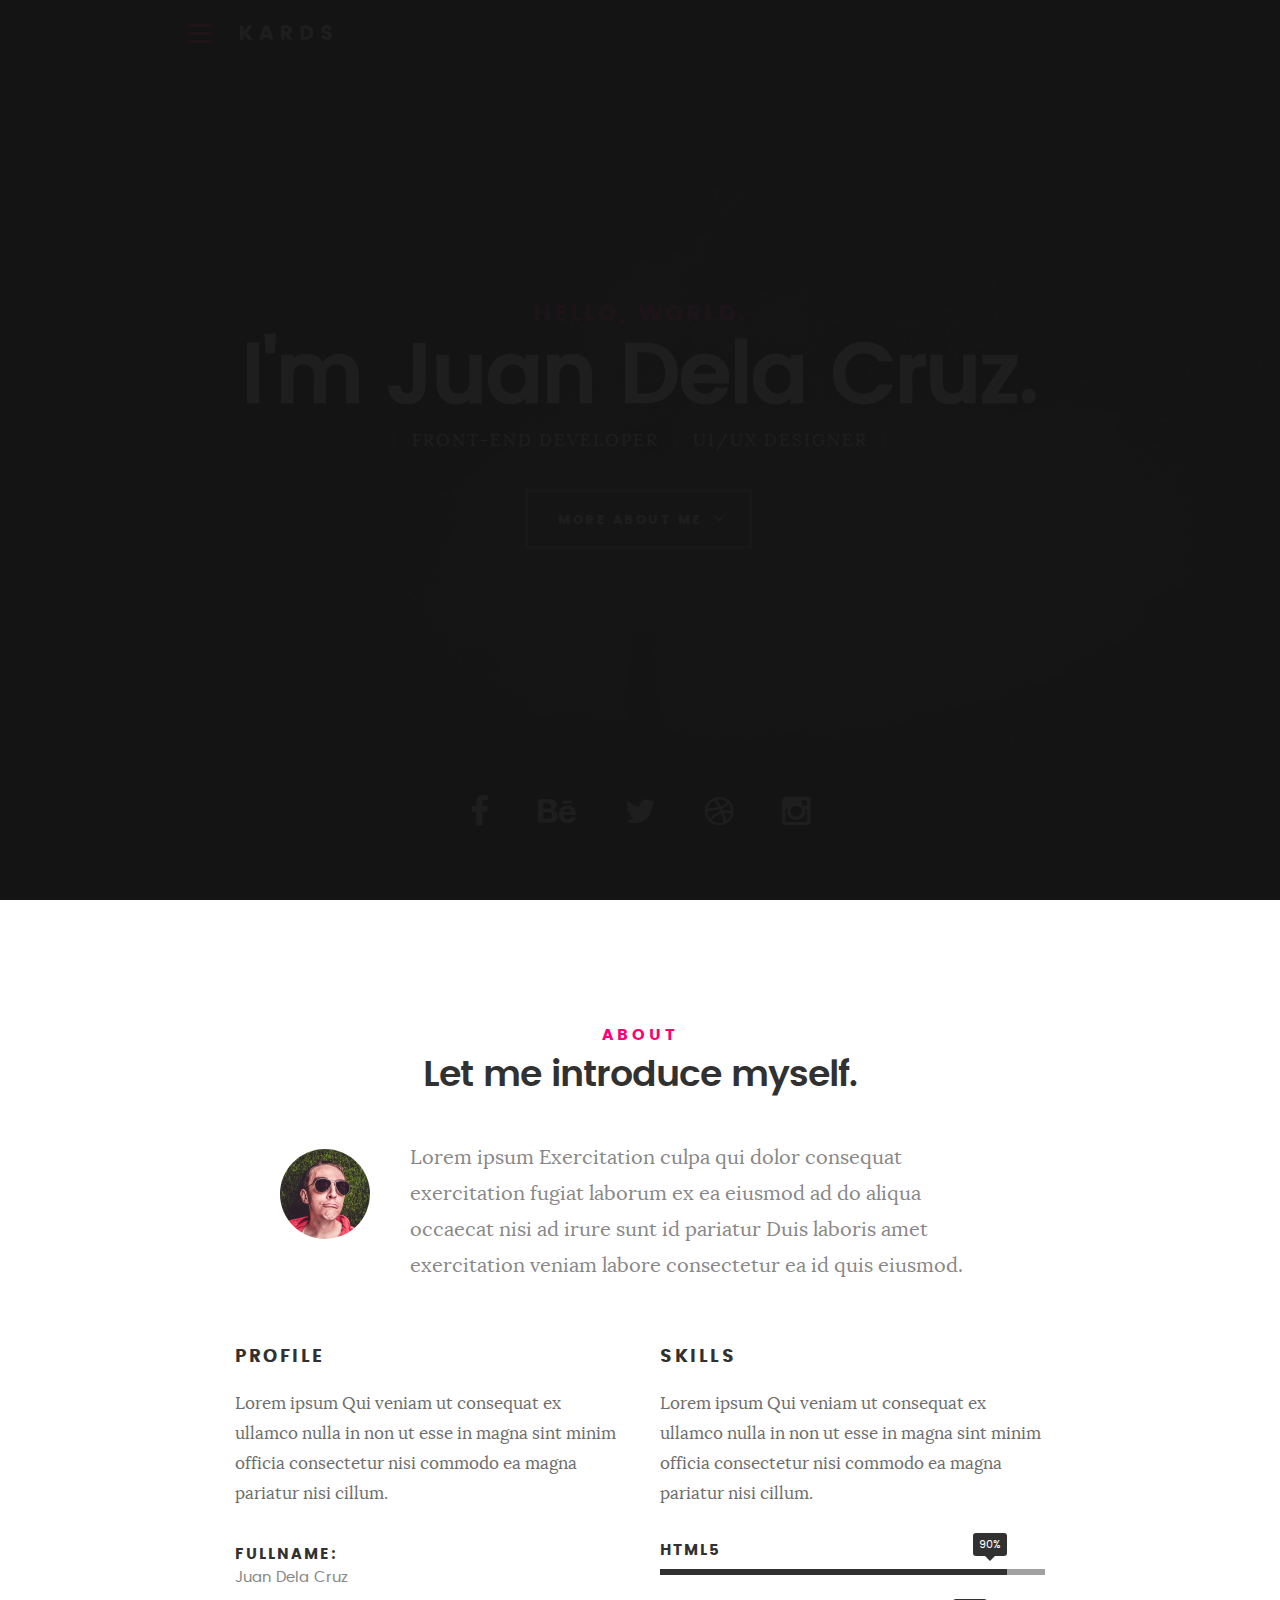
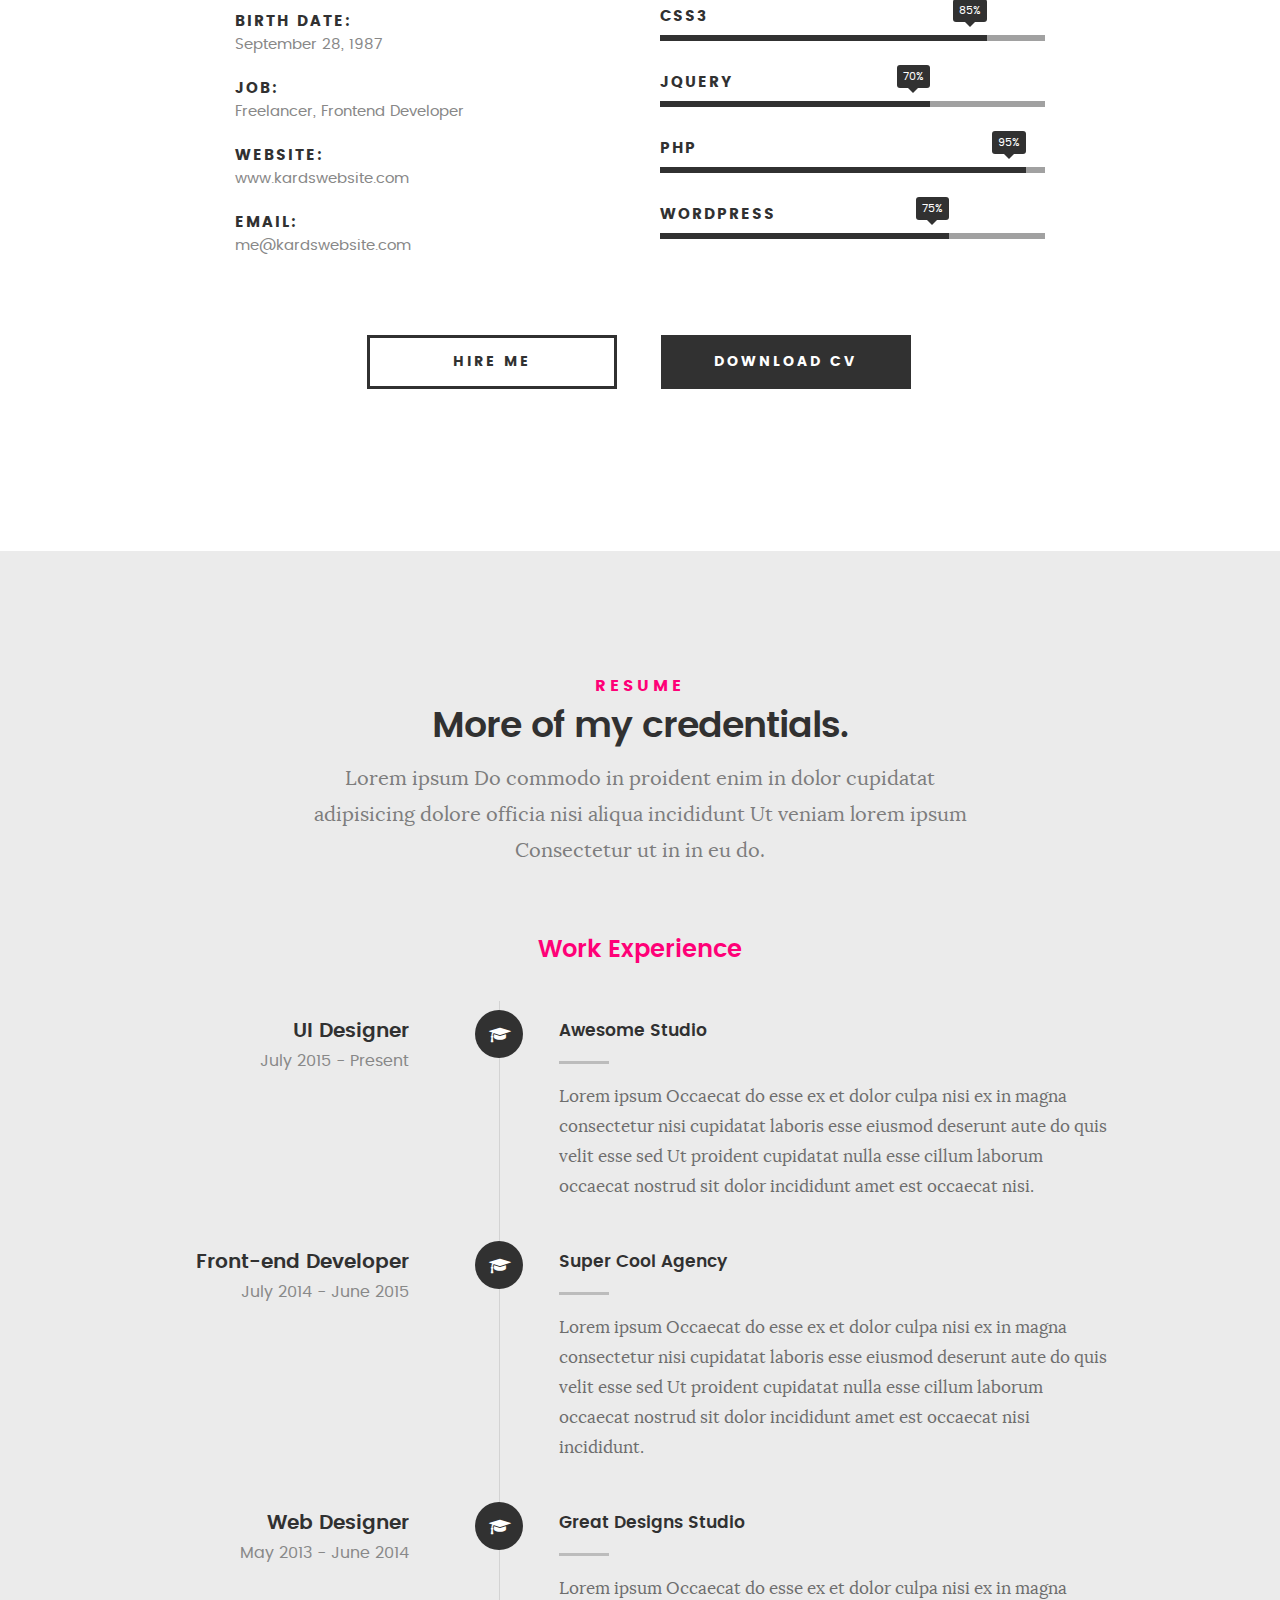
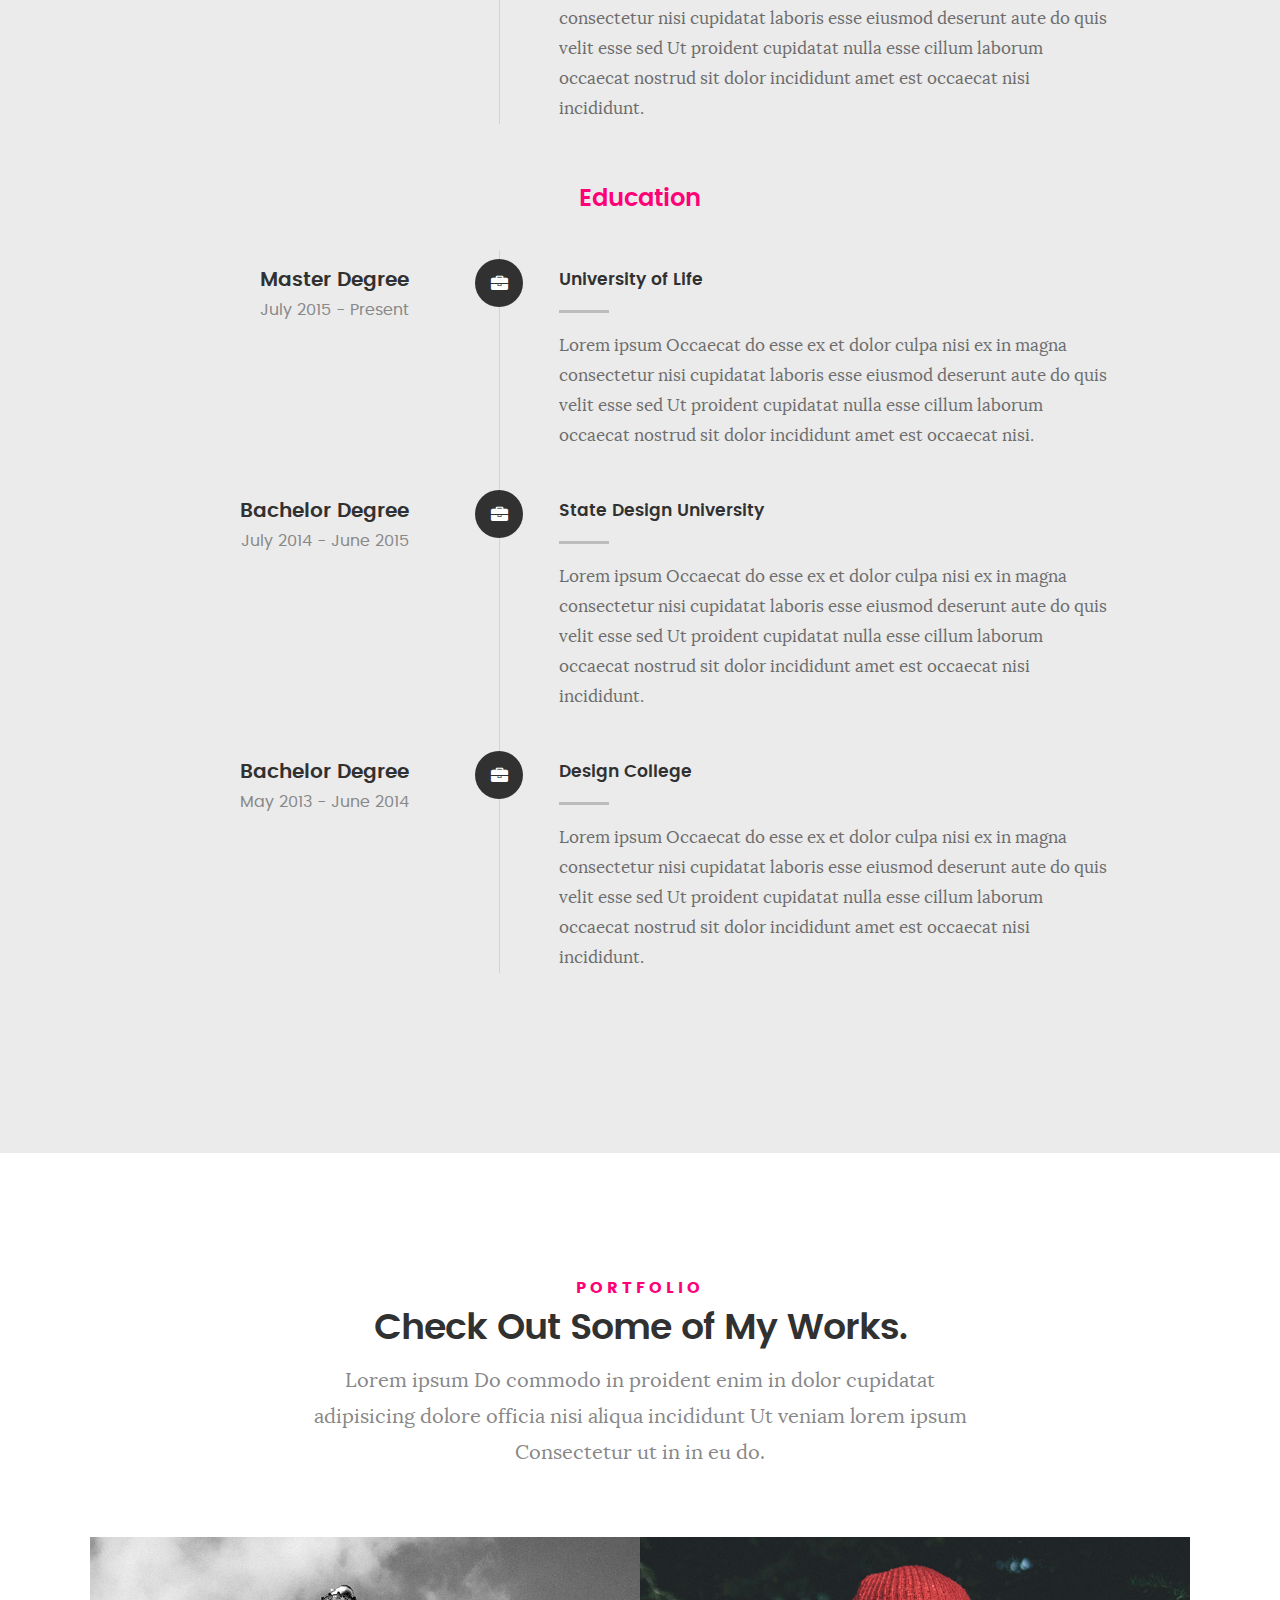
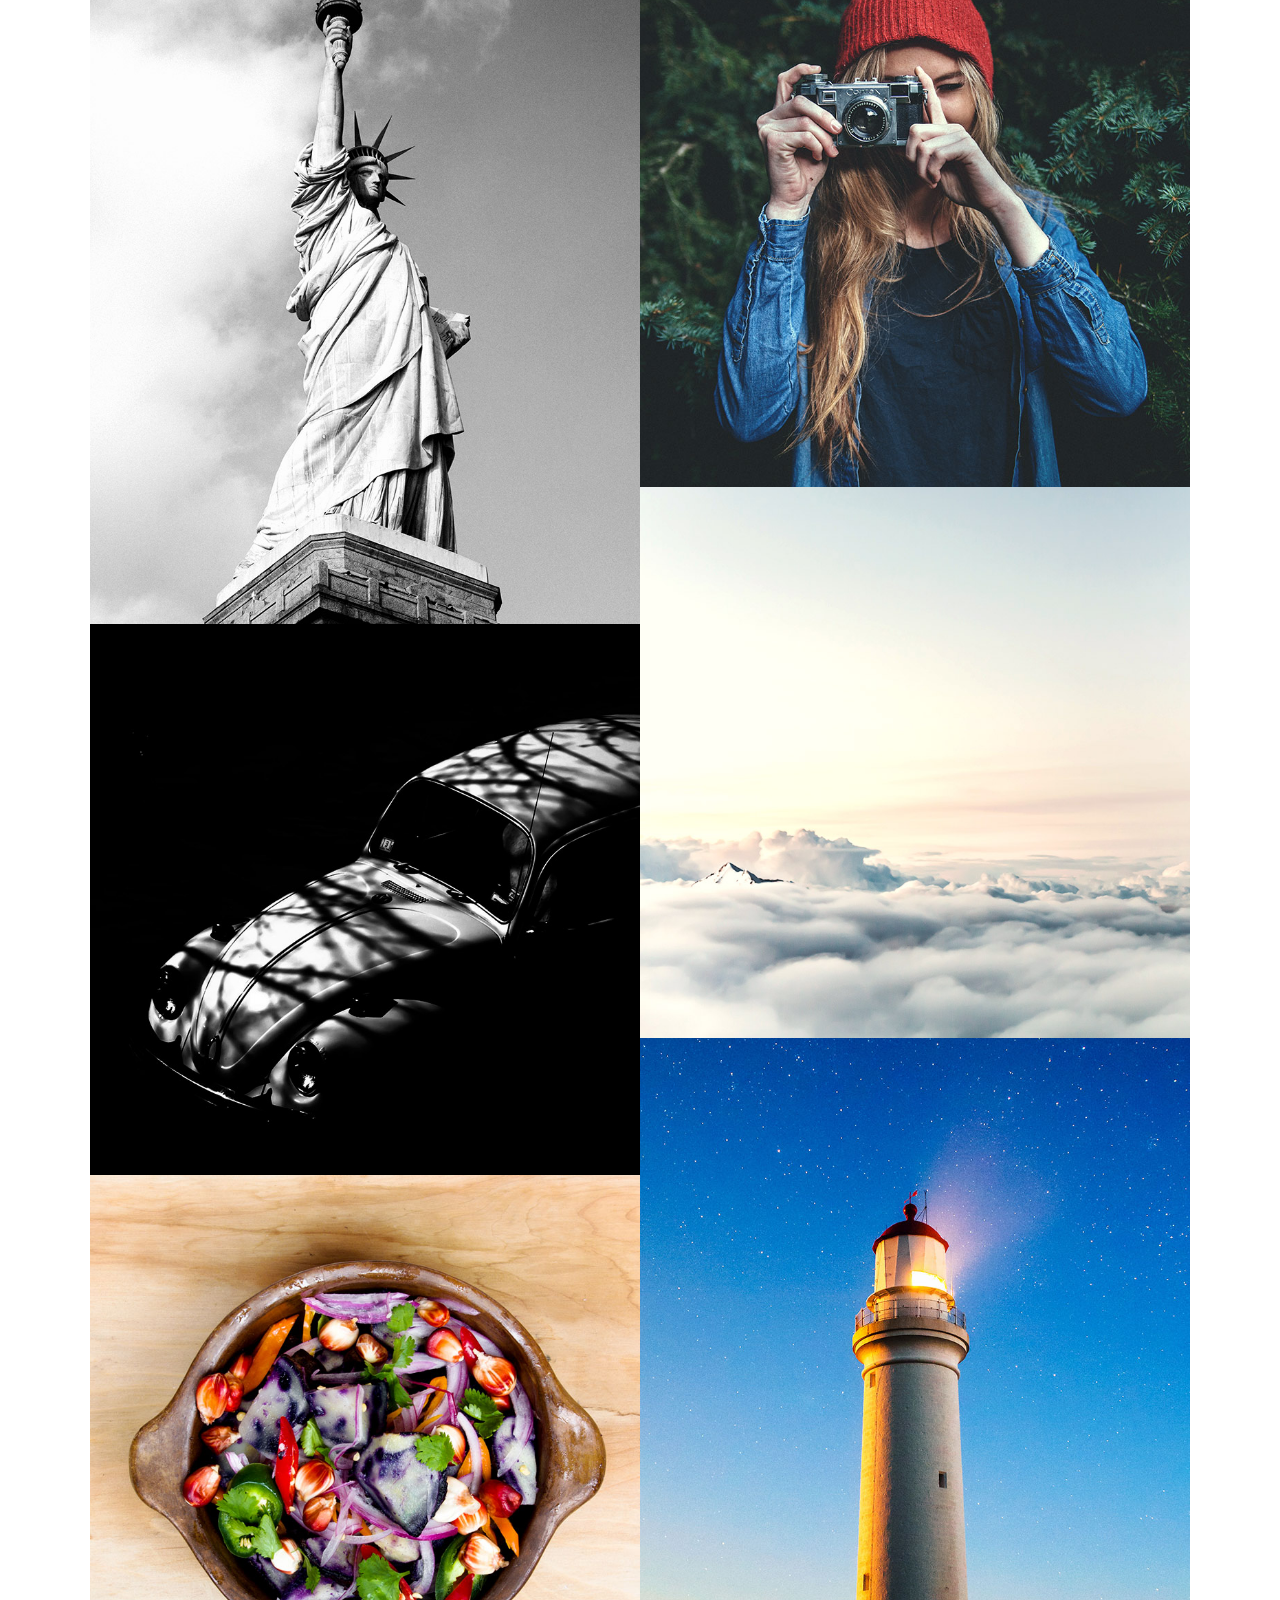
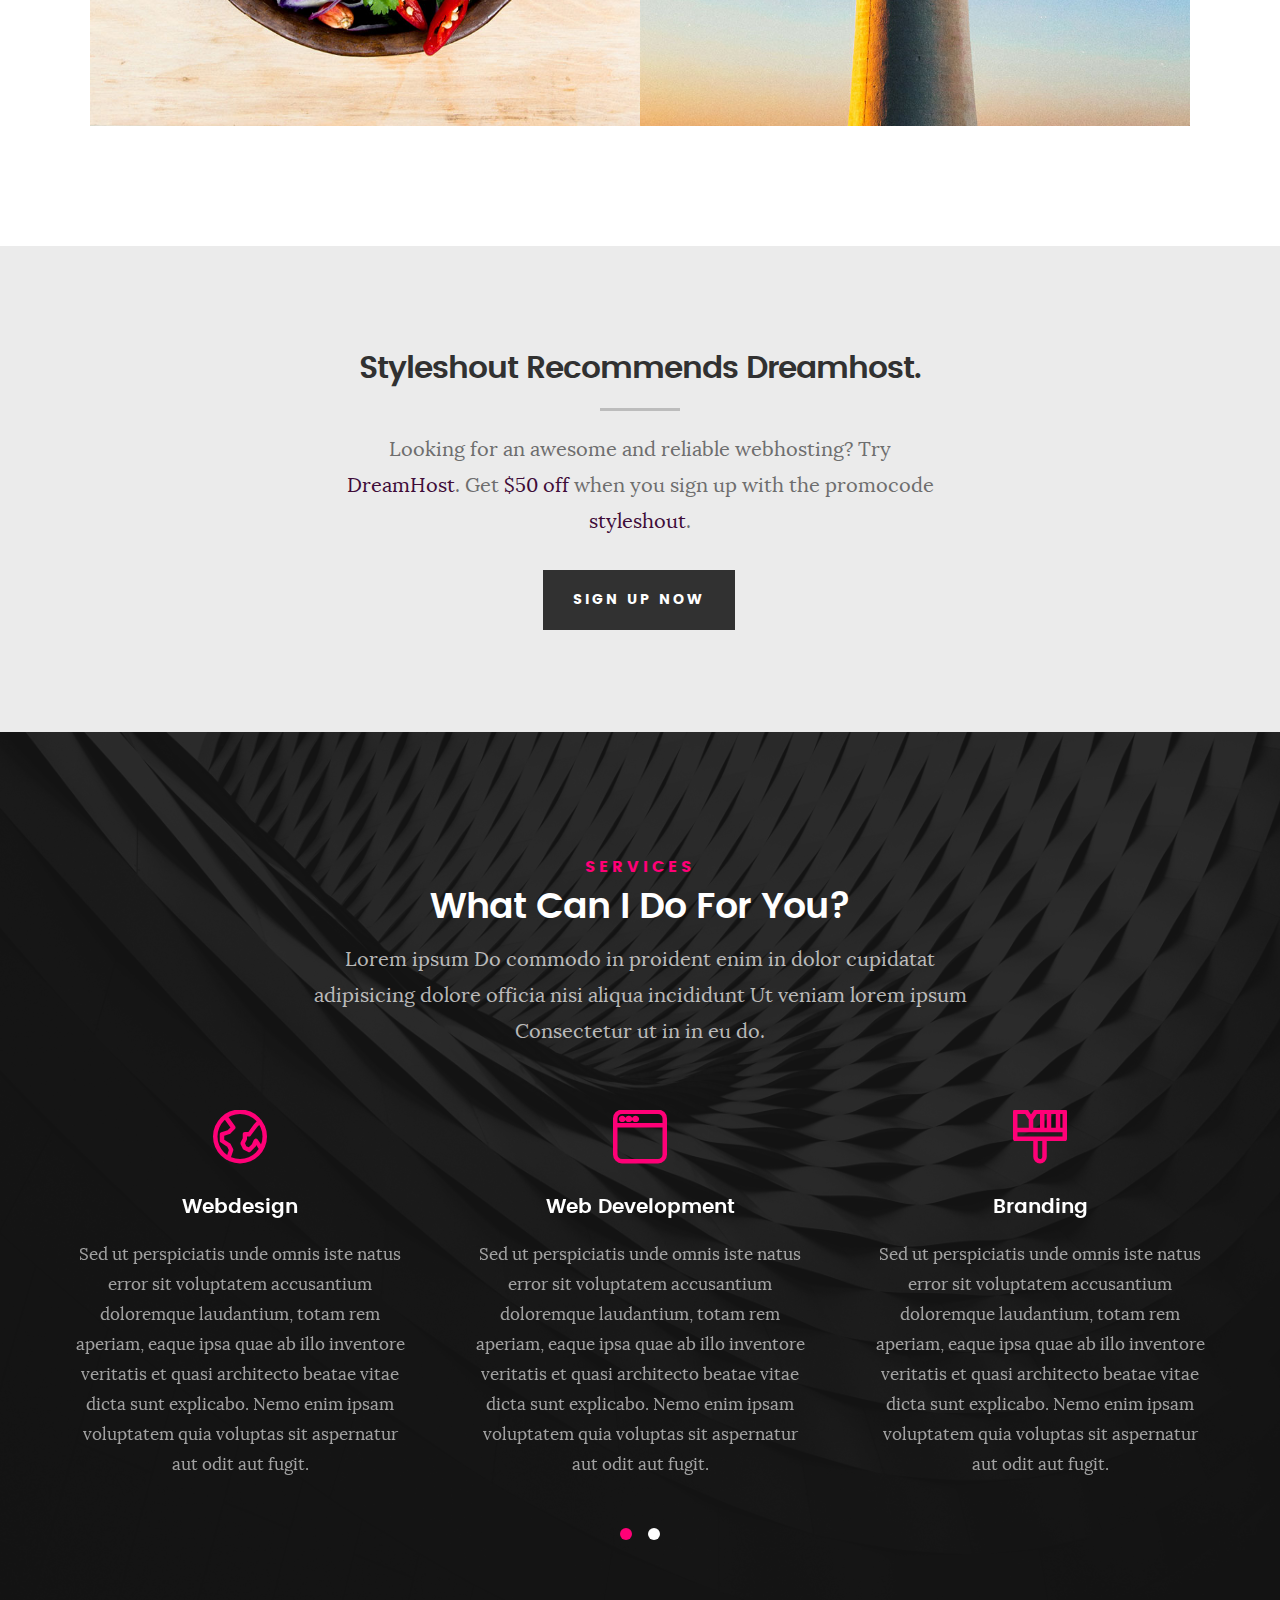
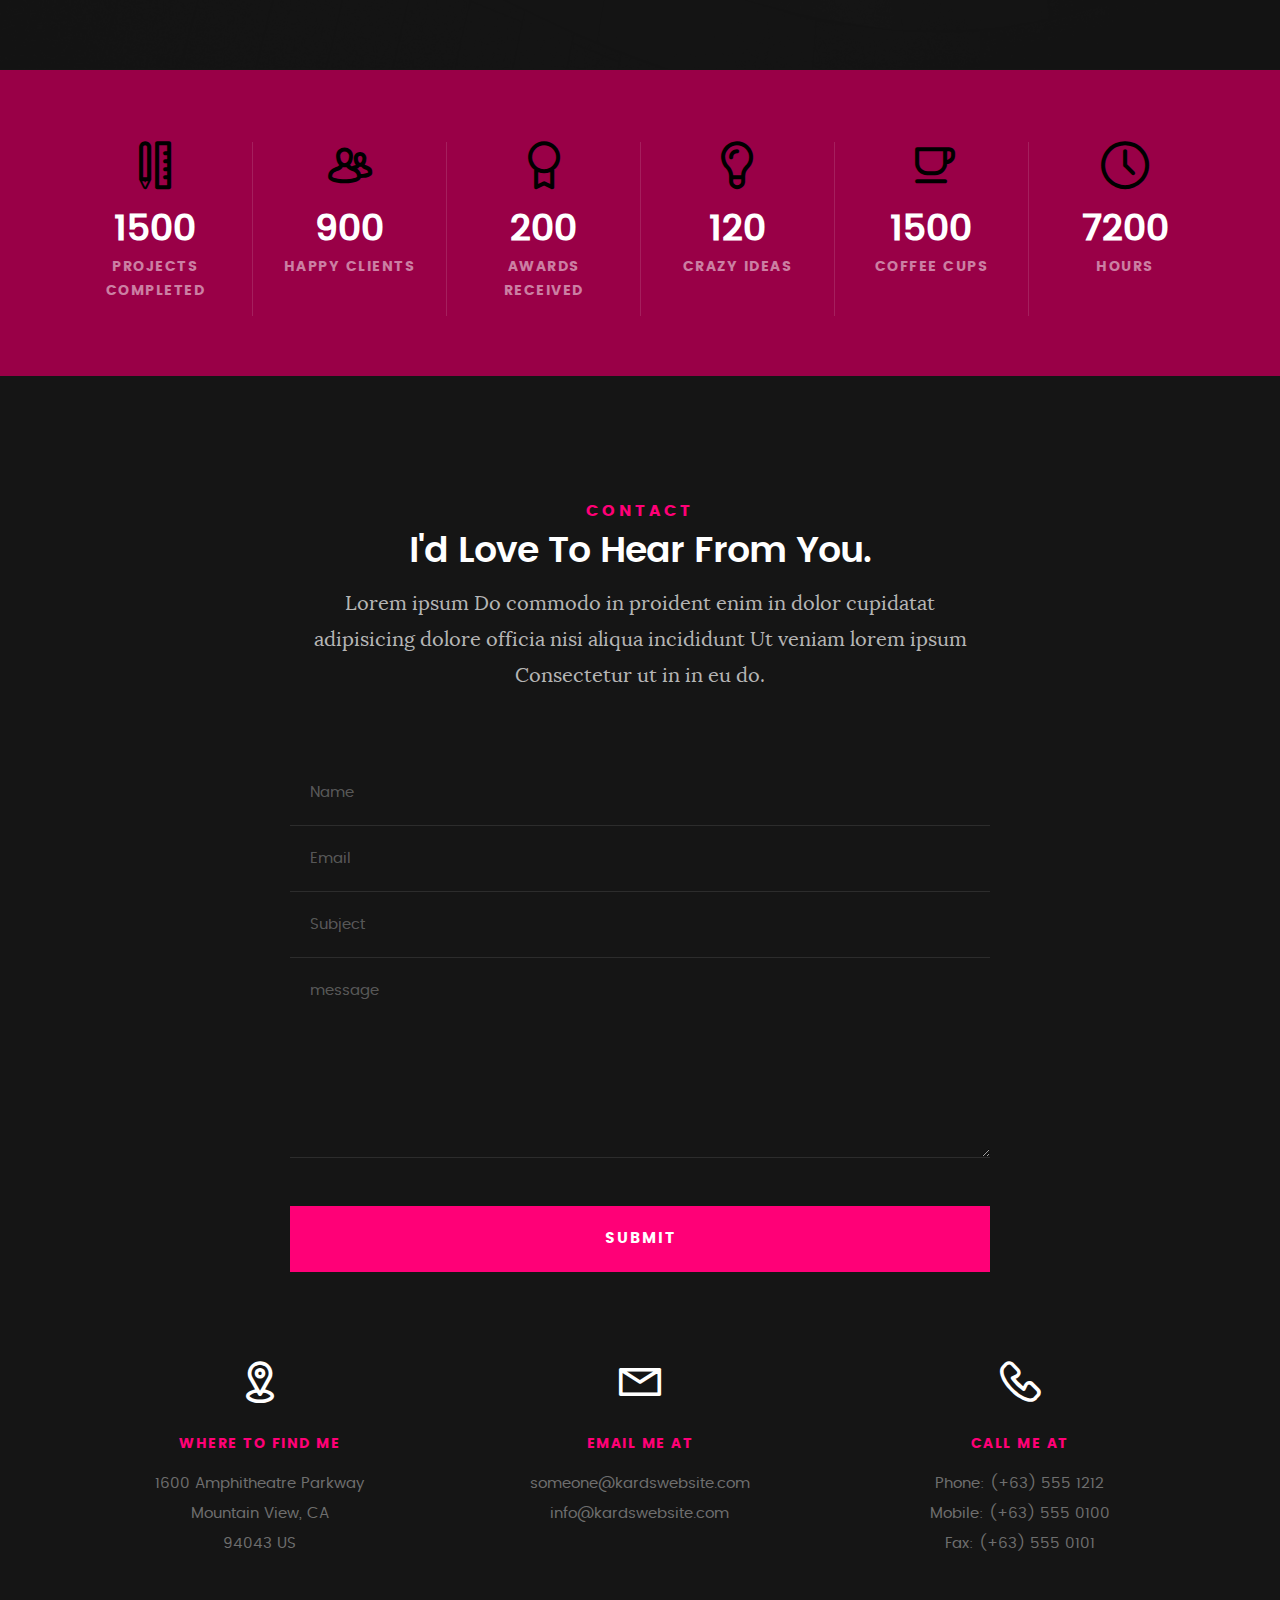
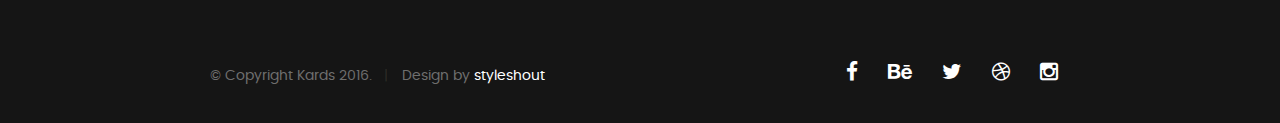
<file: michelle/original-site/index.html>
<!DOCTYPE html>
<!--[if IE 8 ]><html class="no-js oldie ie8" lang="en"> <![endif]-->
<!--[if IE 9 ]><html class="no-js oldie ie9" lang="en"> <![endif]-->
<!--[if (gte IE 9)|!(IE)]><!--><html class="no-js" lang="en"> <!--<![endif]-->
<head>

   <!--- basic page needs
   ================================================== -->
   <meta charset="utf-8">
	<title>Kards</title>
	<meta name="description" content="">  
	<meta name="author" content="">

   <!-- mobile specific metas
   ================================================== -->
	<meta name="viewport" content="width=device-width, initial-scale=1, maximum-scale=1">

 	<!-- CSS
   ================================================== -->
   <link rel="stylesheet" href="css/base.css">  
   <link rel="stylesheet" href="css/main.css">
   <link rel="stylesheet" href="css/vendor.css">     

   <!-- script
   ================================================== -->   
	<script src="js/modernizr.js"></script>
	<script src="js/pace.min.js"></script>

   <!-- favicons
	================================================== -->
	<link rel="icon" type="image/png" href="favicon.png">

</head>

<body id="top">

	<!-- header 
   ================================================== -->
   <header>   	
   	<div class="row">

   		<div class="top-bar">
   			<a class="menu-toggle" href="#"><span>Menu</span></a>

	   		<div class="logo">
		         <a href="index.html">KARDS</a>
		      </div>		      

		   	<nav id="main-nav-wrap">
					<ul class="main-navigation">
						<li class="current"><a class="smoothscroll"  href="#intro" title="">Home</a></li>
						<li><a class="smoothscroll"  href="#about" title="">About</a></li>
						<li><a class="smoothscroll"  href="#resume" title="">Resume</a></li>
						<li><a class="smoothscroll"  href="#portfolio" title="">Portfolio</a></li>
						<li><a class="smoothscroll"  href="#services" title="">Services</a></li>					
						<li><a class="smoothscroll"  href="#contact" title="">Contact</a></li>	
						<li><a href="styles.html" title="">Style Demo</a></li>				
					</ul>
				</nav>    		
   		</div> <!-- /top-bar --> 
   		
   	</div> <!-- /row --> 		
   </header> <!-- /header -->

	<!-- intro section
   ================================================== -->
   <section id="intro">   

   	<div class="intro-overlay"></div>	

   	<div class="intro-content">
   		<div class="row">

   			<div class="col-twelve">

	   			<h5>Hello, World.</h5>
	   			<h1>I'm Juan Dela Cruz.</h1>

	   			<p class="intro-position">
	   				<span>Front-end Developer</span>
	   				<span>UI/UX Designer</span> 
	   			</p>

	   			<a class="button stroke smoothscroll" href="#about" title="">More About Me</a>

	   		</div>  
   			
   		</div>   		 		
   	</div> <!-- /intro-content --> 

   	<ul class="intro-social">        
         <li><a href="#"><i class="fa fa-facebook"></i></a></li>
         <li><a href="#"><i class="fa fa-behance"></i></a></li>
         <li><a href="#"><i class="fa fa-twitter"></i></a></li>
         <li><a href="#"><i class="fa fa-dribbble"></i></a></li>
         <li><a href="#"><i class="fa fa-instagram"></i></a></li>
      </ul> <!-- /intro-social -->      	

   </section> <!-- /intro -->


   <!-- about section
   ================================================== -->
   <section id="about">  

   	<div class="row section-intro">
   		<div class="col-twelve">

   			<h5>About</h5>
   			<h1>Let me introduce myself.</h1>

   			<div class="intro-info">

   				<img src="images/profile-pic.jpg" alt="Profile Picture">

   				<p class="lead">Lorem ipsum Exercitation culpa qui dolor consequat exercitation fugiat laborum ex ea eiusmod ad do aliqua occaecat nisi ad irure sunt id pariatur Duis laboris amet exercitation veniam labore consectetur ea id quis eiusmod.</p>
   			</div>   			

   		</div>   		
   	</div> <!-- /section-intro -->

   	<div class="row about-content">

   		<div class="col-six tab-full">

   			<h3>Profile</h3>
   			<p>Lorem ipsum Qui veniam ut consequat ex ullamco nulla in non ut esse in magna sint minim officia consectetur nisi commodo ea magna pariatur nisi cillum.</p>

   			<ul class="info-list">
   				<li>
   					<strong>Fullname:</strong>
   					<span>Juan Dela Cruz</span>
   				</li>
   				<li>
   					<strong>Birth Date:</strong>
   					<span>September 28, 1987</span>
   				</li>
   				<li>
   					<strong>Job:</strong>
   					<span>Freelancer, Frontend Developer</span>
   				</li>
   				<li>
   					<strong>Website:</strong>
   					<span>www.kardswebsite.com</span>
   				</li>
   				<li>
   					<strong>Email:</strong>
   					<span>me@kardswebsite.com</span>
   				</li>

   			</ul> <!-- /info-list -->

   		</div>

   		<div class="col-six tab-full">

   			<h3>Skills</h3>
   			<p>Lorem ipsum Qui veniam ut consequat ex ullamco nulla in non ut esse in magna sint minim officia consectetur nisi commodo ea magna pariatur nisi cillum.</p>

				<ul class="skill-bars">
				   <li>
				   	<div class="progress percent90"><span>90%</span></div>
				   	<strong>HTML5</strong>
				   </li>
				   <li>
				   	<div class="progress percent85"><span>85%</span></div>
				   	<strong>CSS3</strong>
				   </li>
				   <li>
				   	<div class="progress percent70"><span>70%</span></div>
				   	<strong>JQuery</strong>
				   </li>
				   <li>
				   	<div class="progress percent95"><span>95%</span></div>
				   	<strong>PHP</strong>
				   </li>
				   <li>

				   	<div class="progress percent75"><span>75%</span></div>
				   	<strong>Wordpress</strong>
				   </li>
      
				</ul> <!-- /skill-bars -->		

   		</div>

   	</div>

   	<div class="row button-section">
   		<div class="col-twelve">
   			<a href="#contact" title="Hire Me" class="button stroke smoothscroll">Hire Me</a>
   			<a href="#" title="Download CV" class="button button-primary">Download CV</a>
   		</div>   		
   	</div>

   </section> <!-- /process-->    


   <!-- resume Section
   ================================================== -->
	<section id="resume" class="grey-section">

		<div class="row section-intro">
   		<div class="col-twelve">

   			<h5>Resume</h5>
   			<h1>More of my credentials.</h1>

   			<p class="lead">Lorem ipsum Do commodo in proident enim in dolor cupidatat adipisicing dolore officia nisi aliqua incididunt Ut veniam lorem ipsum Consectetur ut in in eu do.</p>

   		</div>   		
   	</div> <!-- /section-intro--> 

   	<div class="row resume-timeline">

   		<div class="col-twelve resume-header">

   			<h2>Work Experience</h2>

   		</div> <!-- /resume-header -->

   		<div class="col-twelve">

   			<div class="timeline-wrap">

   				<div class="timeline-block">

	   				<div class="timeline-ico">
	   					<i class="fa fa-graduation-cap"></i>
	   				</div>

	   				<div class="timeline-header">
	   					<h3>UI Designer</h3>
	   					<p>July 2015 - Present</p>
	   				</div>

	   				<div class="timeline-content">
	   					<h4>Awesome Studio</h4>
	   					<p>Lorem ipsum Occaecat do esse ex et dolor culpa nisi ex in magna consectetur nisi cupidatat laboris esse eiusmod deserunt aute do quis velit esse sed Ut proident cupidatat nulla esse cillum laborum occaecat nostrud sit dolor incididunt amet est occaecat nisi.</p>
	   				</div>

	   			</div> <!-- /timeline-block -->

	   			<div class="timeline-block">

	   				<div class="timeline-ico">
	   					<i class="fa fa-graduation-cap"></i>
	   				</div>

	   				<div class="timeline-header">
	   					<h3>Front-end Developer</h3>
	   					<p>July 2014 - June 2015</p>
	   				</div>

	   				<div class="timeline-content">
	   					<h4>Super Cool Agency</h4>
	   					<p>Lorem ipsum Occaecat do esse ex et dolor culpa nisi ex in magna consectetur nisi cupidatat laboris esse eiusmod deserunt aute do quis velit esse sed Ut proident cupidatat nulla esse cillum laborum occaecat nostrud sit dolor incididunt amet est occaecat nisi incididunt.</p>
	   				</div>

	   			</div> <!-- /timeline-block -->

	   			<div class="timeline-block">

	   				<div class="timeline-ico">
	   					<i class="fa fa-graduation-cap"></i>
	   				</div>

	   				<div class="timeline-header">
	   					<h3>Web Designer</h3>
	   					<p>May 2013 - June 2014</p>
	   				</div>

	   				<div class="timeline-content">
	   					<h4>Great Designs Studio</h4>
	   					<p>Lorem ipsum Occaecat do esse ex et dolor culpa nisi ex in magna consectetur nisi cupidatat laboris esse eiusmod deserunt aute do quis velit esse sed Ut proident cupidatat nulla esse cillum laborum occaecat nostrud sit dolor incididunt amet est occaecat nisi incididunt.</p>
	   				</div>

	   			</div> <!-- /timeline-block -->

   			</div> <!-- /timeline-wrap -->   			

   		</div> <!-- /col-twelve -->
   		
   	</div> <!-- /resume-timeline -->
   	
   	<div class="row resume-timeline">

   		<div class="col-twelve resume-header">

   			<h2>Education</h2>

   		</div> <!-- /resume-header -->

   		<div class="col-twelve">

   			<div class="timeline-wrap">

   				<div class="timeline-block">

	   				<div class="timeline-ico">
	   					<i class="fa fa-briefcase"></i>
	   				</div>

	   				<div class="timeline-header">
	   					<h3>Master Degree</h3>
	   					<p>July 2015 - Present</p>
	   				</div>

	   				<div class="timeline-content">
	   					<h4>University of Life</h4>
	   					<p>Lorem ipsum Occaecat do esse ex et dolor culpa nisi ex in magna consectetur nisi cupidatat laboris esse eiusmod deserunt aute do quis velit esse sed Ut proident cupidatat nulla esse cillum laborum occaecat nostrud sit dolor incididunt amet est occaecat nisi.</p>
	   				</div>

	   			</div> <!-- /timeline-block -->

	   			<div class="timeline-block">

	   				<div class="timeline-ico">
	   					<i class="fa fa-briefcase"></i>
	   				</div>

	   				<div class="timeline-header">
	   					<h3>Bachelor Degree</h3>
	   					<p>July 2014 - June 2015</p>
	   				</div>

	   				<div class="timeline-content">
	   					<h4>State Design University</h4>
	   					<p>Lorem ipsum Occaecat do esse ex et dolor culpa nisi ex in magna consectetur nisi cupidatat laboris esse eiusmod deserunt aute do quis velit esse sed Ut proident cupidatat nulla esse cillum laborum occaecat nostrud sit dolor incididunt amet est occaecat nisi incididunt.</p>
	   				</div>

	   			</div> <!-- /timeline-block -->

	   			<div class="timeline-block">

	   				<div class="timeline-ico">
	   					<i class="fa fa-briefcase"></i>
	   				</div>

	   				<div class="timeline-header">
	   					<h3>Bachelor Degree</h3>
	   					<p>May 2013 - June 2014</p>
	   				</div>

	   				<div class="timeline-content">
	   					<h4>Design College</h4>
	   					<p>Lorem ipsum Occaecat do esse ex et dolor culpa nisi ex in magna consectetur nisi cupidatat laboris esse eiusmod deserunt aute do quis velit esse sed Ut proident cupidatat nulla esse cillum laborum occaecat nostrud sit dolor incididunt amet est occaecat nisi incididunt.</p>
	   				</div>

	   			</div> <!-- /timeline-block -->

   			</div> <!-- /timeline-wrap -->   			

   		</div> <!-- /col-twelve -->
   		
   	</div> <!-- /resume-timeline -->
		
	</section> <!-- /features -->


	<!-- Portfolio Section
   ================================================== -->
	<section id="portfolio">

		<div class="row section-intro">
   		<div class="col-twelve">

   			<h5>Portfolio</h5>
   			<h1>Check Out Some of My Works.</h1>

   			<p class="lead">Lorem ipsum Do commodo in proident enim in dolor cupidatat adipisicing dolore officia nisi aliqua incididunt Ut veniam lorem ipsum Consectetur ut in in eu do.</p>

   		</div>   		
   	</div> <!-- /section-intro--> 

   	<div class="row portfolio-content">

   		<div class="col-twelve">

   			<!-- portfolio-wrapper -->
	         <div id="folio-wrapper" class="block-1-2 block-mob-full stack">

	         	<div class="bgrid folio-item">
	               <div class="item-wrap">
	               	<img src="images/portfolio/liberty.jpg" alt="Liberty">
	                  <a href="#modal-01" class="overlay">	                  	           
	                     <div class="folio-item-table">
	                     	<div class="folio-item-cell">
		     					       <h3 class="folio-title">Liberty</h3>	     					    
		     					    	 <span class="folio-types">
		     					       	  Graphic Design
		     					       </span>
		     					   </div>	                      	
	                     </div>                    
	                  </a>
	               </div>	               
	        		</div> <!-- /folio-item -->

	        		<div class="bgrid folio-item">
	               <div class="item-wrap">
	               	<img src="images/portfolio/shutterbug.jpg" alt="Shutterbug">
	               	<a href="#modal-02" class="overlay">              		                  
	                     <div class="folio-item-table">
	                     	<div class="folio-item-cell">
	                     		<h3 class="folio-title">Shutterbug</h3>	     					    
		     					    	<span class="folio-types">
		     					       	  Web Design
		     					      </span>		     		
		     					   </div> 	                      	
	                     </div>                    
	                  </a>
	               </div>
	        		</div> <!-- /folio-item -->

	            <div class="bgrid folio-item">
	               <div class="item-wrap">
	               	<img src="images/portfolio/clouds.jpg"alt="Clouds">
	                  <a href="#modal-03" class="overlay">             		                  
	                     <div class="folio-item-table">
	                     	<div class="folio-item-cell">
	                     		<h3 class="folio-title">Clouds</h3>	     					    
		     					    	<span class="folio-types">
		     					       	  Web Design
		     					      </span>		     		
		     					   </div> 	                      	
	                     </div>                    
	                  </a>
	               </div>
	        		</div> <!-- /folio-item -->

	            <div class="bgrid folio-item">
	               <div class="item-wrap">
	               	<img src="images/portfolio/beetle.jpg" alt="Beetle">
	                  <a href="#modal-04" class="overlay">                  	                 
	                     <div class="folio-item-table">
	                     	<div class="folio-item-cell">
	                     		<h3 class="folio-title">Beetle</h3>	     					    
		     					    	<span class="folio-types">
		     					       	  Branding
		     					      </span>		     		
		     					   </div>  	                      	
	                     </div>                    
	                  </a>
	               </div>
	        		</div> <!-- /folio-item -->     

	        		<div class="bgrid folio-item">
	               <div class="item-wrap">
	               	<img src="images/portfolio/lighthouse.jpg" alt="Lighthouse">
	                  <a href="#modal-05" class="overlay">             		                  
	                     <div class="folio-item-table">
	                     	<div class="folio-item-cell">
	                     		<h3 class="folio-title">Lighthouse</h3>	     					    
		     					    	<span class="folio-types">
		     					       	  Web Development
		     					      </span>		     		
		     					   </div> 	                      	
	                     </div>                    
	                  </a>
	               </div>
	        		</div> <!-- /folio-item -->

	            <div class="bgrid folio-item">
	               <div class="item-wrap">
	               	<img src="images/portfolio/salad.jpg" alt="Salad">
	                  <a href="#modal-06" class="overlay">
	                     <div class="folio-item-table">
	                     	<div class="folio-item-cell">
	                     		<h3 class="folio-title">Salad</h3>	     					    
		     					    	<span class="folio-types">
		     					       	  Branding
		     					      </span>		     		
		     					   </div>	                      	
	                     </div>                    
	                  </a>
	               </div>
	        		</div> <!-- /folio-item -->   

	            <!-- modal popups - begin
	            ============================================================= -->
	            <div id="modal-01" class="popup-modal slider mfp-hide">	

				     	<div class="media">
				     		<img src="images/portfolio/modals/m-liberty.jpg" alt="" />
				     	</div>      	

					   <div class="description-box">
					      <h4>Liberty</h4>		      
					      <p>Proin gravida nibh vel velit auctor aliquet. Aenean sollicitudin, lorem quis bibendum auctor, nisi elit consequat ipsum, nec sagittis sem nibh id elit.</p>

					      <div class="categories">Web Development</div>			               
					   </div>

			         <div class="link-box">
			            <a href="http://www.behance.net">Details</a>
					      <a href="#" class="popup-modal-dismiss">Close</a>
			         </div>		      

				   </div> <!-- /modal-01 -->

				   <div id="modal-02" class="popup-modal slider mfp-hide">	

				     	<div class="media">
				     		<img src="images/portfolio/modals/m-shutterbug.jpg" alt="" />
				     	</div>      	

					   <div class="description-box">
					      <h4>Shutterbug</h4>		      
					      <p>Proin gravida nibh vel velit auctor aliquet. Aenean sollicitudin, lorem quis bibendum auctor, nisi elit consequat ipsum, nec sagittis sem nibh id elit.</p>

					      <div class="categories">Web Design</div>			               
					   </div>

			         <div class="link-box">
			            <a href="http://www.behance.net">Details</a>
					      <a href="#" class="popup-modal-dismiss">Close</a>
			         </div>		      

				   </div> <!-- /modal-02 -->

				   <div id="modal-03" class="popup-modal slider mfp-hide">	

				     	<div class="media">
				     		<img src="images/portfolio/modals/m-clouds.jpg" alt="" />
				     	</div>      	

					   <div class="description-box">
					      <h4>Clouds</h4>		      
					      <p>Proin gravida nibh vel velit auctor aliquet. Aenean sollicitudin, lorem quis bibendum auctor, nisi elit consequat ipsum, nec sagittis sem nibh id elit.</p>

					      <div class="categories">Web Design</div>			               
					   </div>

			         <div class="link-box">
			            <a href="http://www.behance.net">Details</a>
					      <a href="#" class="popup-modal-dismiss">Close</a>
			         </div>		      

				   </div> <!-- /modal-03 -->

				   <div id="modal-04" class="popup-modal slider mfp-hide">	

				     	<div class="media">
				     		<img src="images/portfolio/modals/m-beetle.jpg" alt="" />
				     	</div>      	

					   <div class="description-box">
					      <h4>Beetle</h4>		      
					      <p>Proin gravida nibh vel velit auctor aliquet. Aenean sollicitudin, lorem quis bibendum auctor, nisi elit consequat ipsum, nec sagittis sem nibh id elit.</p>

					      <div class="categories">Branding</div>			               
					   </div>

			         <div class="link-box">
			            <a href="http://www.behance.net">Details</a>
					      <a href="#" class="popup-modal-dismiss">Close</a>
			         </div>		      

				   </div> <!-- /modal-04 -->

				   <div id="modal-05" class="popup-modal slider mfp-hide">	

				     	<div class="media">
				     		<img src="images/portfolio/modals/m-lighthouse.jpg" alt="" />
				     	</div>      	

					   <div class="description-box">
					      <h4>Lighthouse</h4>		      
					      <p>Proin gravida nibh vel velit auctor aliquet. Aenean sollicitudin, lorem quis bibendum auctor, nisi elit consequat ipsum, nec sagittis sem nibh id elit.</p>

					      <div class="categories">Web Development</div>			               
					   </div>

			         <div class="link-box">
			            <a href="http://www.behance.net">Details</a>
					      <a href="#" class="popup-modal-dismiss">Close</a>
			         </div>		      

				   </div> <!-- /modal-05 -->

				   <div id="modal-06" class="popup-modal slider mfp-hide">	

				     	<div class="media">
				     		<img src="images/portfolio/modals/m-salad.jpg" alt="" />
				     	</div>      	

					   <div class="description-box">
					      <h4>Salad</h4>		      
					      <p>Proin gravida nibh vel velit auctor aliquet. Aenean sollicitudin, lorem quis bibendum auctor, nisi elit consequat ipsum, nec sagittis sem nibh id elit.</p>

					      <div class="categories">Branding</div>			               
					   </div>

			         <div class="link-box">
			            <a href="http://www.behance.net">Details</a>
					      <a href="#" class="popup-modal-dismiss">Close</a>
			         </div>		      

				   </div> <!-- /modal-06 -->


				   <!-- modal popups - end
	            ============================================================= -->

	         </div> <!-- /portfolio-wrapper --> 

   		</div>  <!-- /twelve -->   

   	</div> <!-- /portfolio-content --> 
		
	</section> <!-- /portfolio --> 


	<!-- CTA Section
   ================================================== -->
	<section id="cta" class="grey-section">

   	<div class="row cta-content">

   		<div class="col-twelve section-ads">  

	     		<h2 class="h01"><a href="http://www.dreamhost.com/r.cgi?287326|STYLESHOUT">Styleshout Recommends Dreamhost.</a></h2>

		      <p class="lead">
		      Looking for an awesome and reliable webhosting? Try <a href="http://www.dreamhost.com/r.cgi?287326|STYLESHOUT"><span>DreamHost</span></a>.
				Get <span>$50 off</span> when you sign up with the promocode <span>styleshout</span>. 
				<!-- Simply type	the promocode in the box labeled “Promo Code” when placing your order. -->	
				</p>

				<div class="action">
			      <a class="button button-primary large" href="http://www.dreamhost.com/r.cgi?287326|STYLESHOUT">Sign Up Now</a>
		      </div>		     	

   		</div>

   	</div> <!-- /cta-content -->

   </section> <!-- /cta --> 

	
	<!-- services Section
   ================================================== -->
	<section id="services">

		<div class="overlay"></div>

		<div class="row section-intro">
   		<div class="col-twelve">

   			<h5>Services</h5>
   			<h1>What Can I Do For You?</h1>

   			<p class="lead">Lorem ipsum Do commodo in proident enim in dolor cupidatat adipisicing dolore officia nisi aliqua incididunt Ut veniam lorem ipsum Consectetur ut in in eu do.</p>

   		</div>   		
   	</div> <!-- /section-intro -->

   	<div class="row services-content">

   		<div id="owl-slider" class="owl-carousel services-list">

	      	<div class="service">	

	      		<span class="icon"><i class="icon-earth"></i></span>            

	            <div class="service-content">	

	            	 <h3>Webdesign</h3>

		            <p class="desc">Sed ut perspiciatis unde omnis iste natus error sit voluptatem accusantium doloremque laudantium, totam rem aperiam, eaque ipsa quae ab illo inventore veritatis et quasi architecto beatae vitae dicta sunt explicabo. Nemo enim ipsam voluptatem quia voluptas sit aspernatur aut odit aut fugit.
	         		</p>
	         		
	         	</div> 	         	 

				</div> <!-- /service -->

				<div class="service">	

					<span class="icon"><i class="icon-window"></i></span>                          

	            <div class="service-content">	

	            	<h3>Web Development</h3>  

		            <p class="desc">Sed ut perspiciatis unde omnis iste natus error sit voluptatem accusantium doloremque laudantium, totam rem aperiam, eaque ipsa quae ab illo inventore veritatis et quasi architecto beatae vitae dicta sunt explicabo. Nemo enim ipsam voluptatem quia voluptas sit aspernatur aut odit aut fugit.
	         		</p>

	            </div>	                          

			   </div> <!-- /service -->

			   <div class="service">

			   	<span class="icon"><i class="icon-paint-brush"></i></span>		            

	            <div class="service-content">

	            	<h3>Branding</h3>

		            <p class="desc">Sed ut perspiciatis unde omnis iste natus error sit voluptatem accusantium doloremque laudantium, totam rem aperiam, eaque ipsa quae ab illo inventore veritatis et quasi architecto beatae vitae dicta sunt explicabo. Nemo enim ipsam voluptatem quia voluptas sit aspernatur aut odit aut fugit.
	        			</p> 

	            </div> 	            	               

			   </div> <!-- /service -->

				<div class="service">

					<span class="icon"><i class="icon-toggles"></i></span>	              

	            <div class="service-content">

	            	<h3>UI/UX Design</h3>

		            <p class="desc">Sed ut perspiciatis unde omnis iste natus error sit voluptatem accusantium doloremque laudantium, totam rem aperiam, eaque ipsa quae ab illo inventore veritatis et quasi architecto beatae vitae dicta sunt explicabo. Nemo enim ipsam voluptatem quia voluptas sit aspernatur aut odit aut fugit.
	         		</p> 
	         		
	            </div>                

				</div> <!-- /service -->

			   <div class="service">

			   	<span class="icon"><i class="icon-image"></i></span>	            

	            <div class="service-content">

	            	<h3>Graphics Design</h3>

		            <p class="desc">Sed ut perspiciatis unde omnis iste natus error sit voluptatem accusantium doloremque laudantium, totam rem aperiam, eaque ipsa quae ab illo inventore veritatis et quasi architecto beatae vitae dicta sunt explicabo. Nemo enim ipsam voluptatem quia voluptas sit aspernatur aut odit aut fugit.
	        			</p> 

	            </div>	               

			   </div> <!-- /service -->

			   <div class="service">

			   	<span class="icon"><i class="icon-chat"></i></span>	   	           

	            <div class="service-content">

	            	 <h3>Consultancy</h3>

		            <p class="desc">Sed ut perspiciatis unde omnis iste natus error sit voluptatem accusantium doloremque laudantium, totam rem aperiam, eaque ipsa quae ab illo inventore veritatis et quasi architecto beatae vitae dicta sunt explicabo. Nemo enim ipsam voluptatem quia voluptas sit aspernatur aut odit aut fugit.
	        			</p> 
	        			
	            </div>	               

			   </div> <!-- /service -->

	      </div> <!-- /services-list -->
   		
   	</div> <!-- /services-content -->
		
	</section> <!-- /services -->	


	<!-- stats Section
   ================================================== -->
	<section id="stats" class="count-up">

		<div class="row">
			<div class="col-twelve">

				<div class="block-1-6 block-s-1-3 block-tab-1-2 block-mob-full stats-list">

					<div class="bgrid stat">

						<div class="icon-part">
							<i class="icon-pencil-ruler"></i>
						</div>

						<h3 class="stat-count">
							1500
						</h3>

						<h5 class="stat-title">
							Projects Completed
						</h5>

					</div> <!-- /stat -->					

					<div class="bgrid stat">

						<div class="icon-part">
							<i class="icon-users"></i>
						</div>

						<h3 class="stat-count">
							900
						</h3>

						<h5 class="stat-title">
							Happy Clients
						</h5>

					</div> <!-- /stat -->

					<div class="bgrid stat">

						<div class="icon-part">
							<i class="icon-badge"></i>
						</div>

						<h3 class="stat-count">
							200
						</h3>

						<h5 class="stat-title">
							Awards Received
						</h5>

					</div> <!-- /stat -->									

					<div class="bgrid stat">

						<div class="icon-part">
							<i class="icon-light-bulb"></i>
						</div>

						<h3 class="stat-count">
							120
						</h3>

						<h5 class="stat-title">
							Crazy Ideas
						</h5>

					</div> <!-- /stat -->

					<div class="bgrid stat">

						<div class="icon-part">
							<i class="icon-cup"></i>
						</div>

						<h3 class="stat-count">
							1500
						</h3>

						<h5 class="stat-title">
							Coffee Cups
						</h5>

					</div> <!-- /stat -->

					<div class="bgrid stat">

						<div class="icon-part">
							<i class="icon-clock"></i>
						</div>

						<h3 class="stat-count">
							7200
						</h3>

						<h5 class="stat-title">
							Hours
						</h5>

					</div> <!-- /stat -->

				</div> <!-- /stats-list -->

			</div> <!-- /twelve -->
		</div> <!-- /row -->

	</section> <!-- /stats -->

	
   <!-- contact
   ================================================== -->
	<section id="contact">

		<div class="row section-intro">
   		<div class="col-twelve">

   			<h5>Contact</h5>
   			<h1>I'd Love To Hear From You.</h1>

   			<p class="lead">Lorem ipsum Do commodo in proident enim in dolor cupidatat adipisicing dolore officia nisi aliqua incididunt Ut veniam lorem ipsum Consectetur ut in in eu do.</p>

   		</div> 
   	</div> <!-- /section-intro -->

   	<div class="row contact-form">

   		<div class="col-twelve">

            <!-- form -->
            <form name="contactForm" id="contactForm" method="post" action="">
      			<fieldset>

                  <div class="form-field">
 						   <input name="contactName" type="text" id="contactName" placeholder="Name" value="" minlength="2" required="">
                  </div>
                  <div class="form-field">
	      			   <input name="contactEmail" type="email" id="contactEmail" placeholder="Email" value="" required="">
	               </div>
                  <div class="form-field">
	     				   <input name="contactSubject" type="text" id="contactSubject" placeholder="Subject" value="">
	               </div>                       
                  <div class="form-field">
	                 	<textarea name="contactMessage" id="contactMessage" placeholder="message" rows="10" cols="50" required=""></textarea>
	               </div>                      
                 <div class="form-field">
                     <button class="submitform">Submit</button>
                     <div id="submit-loader">
                        <div class="text-loader">Sending...</div>                             
       				      <div class="s-loader">
								  	<div class="bounce1"></div>
								  	<div class="bounce2"></div>
								  	<div class="bounce3"></div>
								</div>
							</div>
                  </div>

      			</fieldset>
      		</form> <!-- Form End -->

            <!-- contact-warning -->
            <div id="message-warning">            	
            </div>            
            <!-- contact-success -->
      		<div id="message-success">
               <i class="fa fa-check"></i>Your message was sent, thank you!<br>
      		</div>

         </div> <!-- /col-twelve -->
   		
   	</div> <!-- /contact-form -->

   	<div class="row contact-info">

   		<div class="col-four tab-full">

   			<div class="icon">
   				<i class="icon-pin"></i>
   			</div>

   			<h5>Where to find me</h5>

   			<p>
            1600 Amphitheatre Parkway<br>
            Mountain View, CA<br>
            94043 US
            </p>

   		</div>

   		<div class="col-four tab-full collapse">

   			<div class="icon">
   				<i class="icon-mail"></i>
   			</div>

   			<h5>Email Me At</h5>

   			<p>someone@kardswebsite.com<br>
			   	info@kardswebsite.com			     
			   </p>

   		</div>

   		<div class="col-four tab-full">

   			<div class="icon">
   				<i class="icon-phone"></i>
   			</div>

   			<h5>Call Me At</h5>

   			<p>Phone: (+63) 555 1212<br>
			   	Mobile: (+63) 555 0100<br>
			     	Fax: (+63) 555 0101
			   </p>

   		</div>
   		
   	</div> <!-- /contact-info -->
		
	</section> <!-- /contact -->


   <!-- footer
   ================================================== -->

   <footer>
     	<div class="row">

     		<div class="col-six tab-full pull-right social">

     			<ul class="footer-social">        
			      <li><a href="#"><i class="fa fa-facebook"></i></a></li>
			      <li><a href="#"><i class="fa fa-behance"></i></a></li>
			      <li><a href="#"><i class="fa fa-twitter"></i></a></li>
			      <li><a href="#"><i class="fa fa-dribbble"></i></a></li>
			      <li><a href="#"><i class="fa fa-instagram"></i></a></li>
			   </ul> 
	      		
	      </div>

      	<div class="col-six tab-full">
	      	<div class="copyright">
		        	<span>© Copyright Kards 2016.</span> 
		        	<span>Design by <a href="http://www.styleshout.com/">styleshout</a></span>	         	
		         </div>		                  
	      	</div>

	      	<div id="go-top">
		         <a class="smoothscroll" title="Back to Top" href="#top"><i class="fa fa-long-arrow-up"></i></a>
		      </div>

      	</div> <!-- /row -->     	
   </footer>  

   <div id="preloader"> 
    	<div id="loader"></div>
   </div> 

   <!-- Java Script
   ================================================== --> 
   <script src="js/jquery-2.1.3.min.js"></script>
   <script src="js/plugins.js"></script>
   <script src="js/main.js"></script>

</body>

</html>
</file>
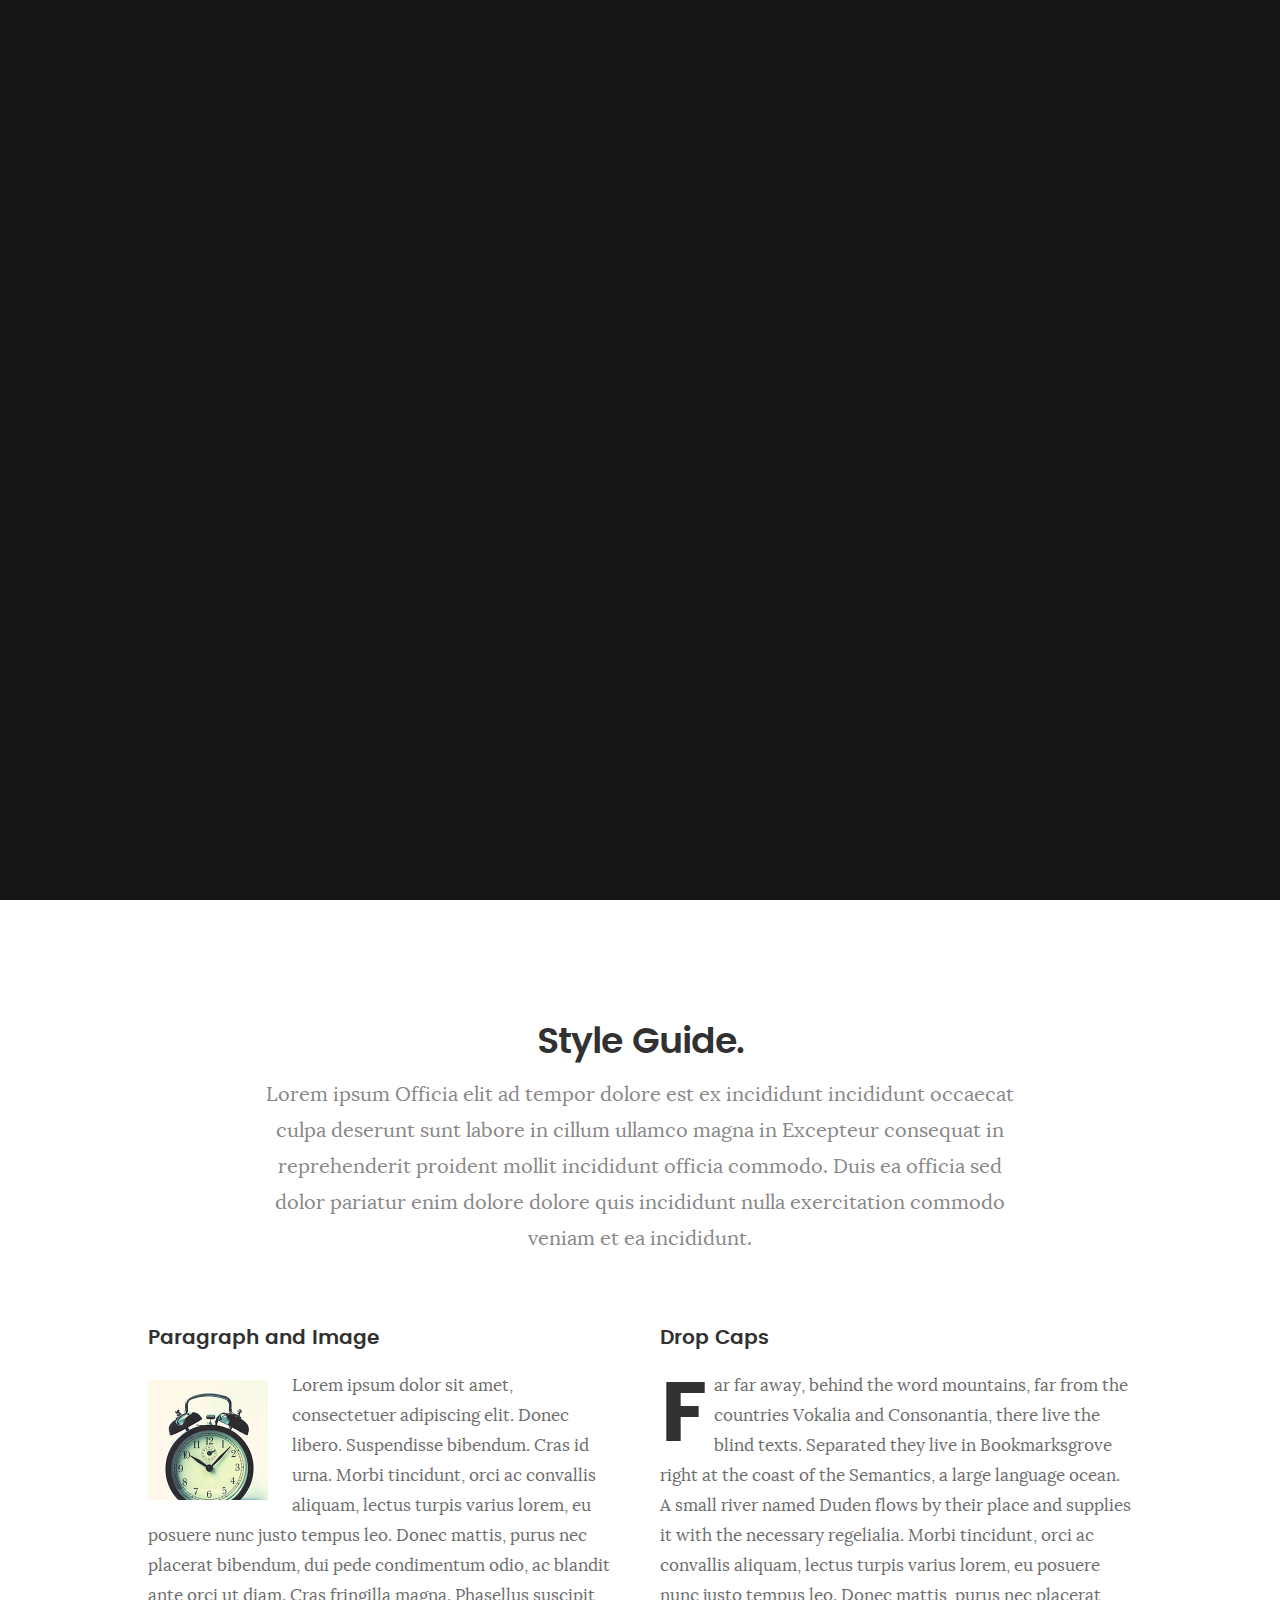
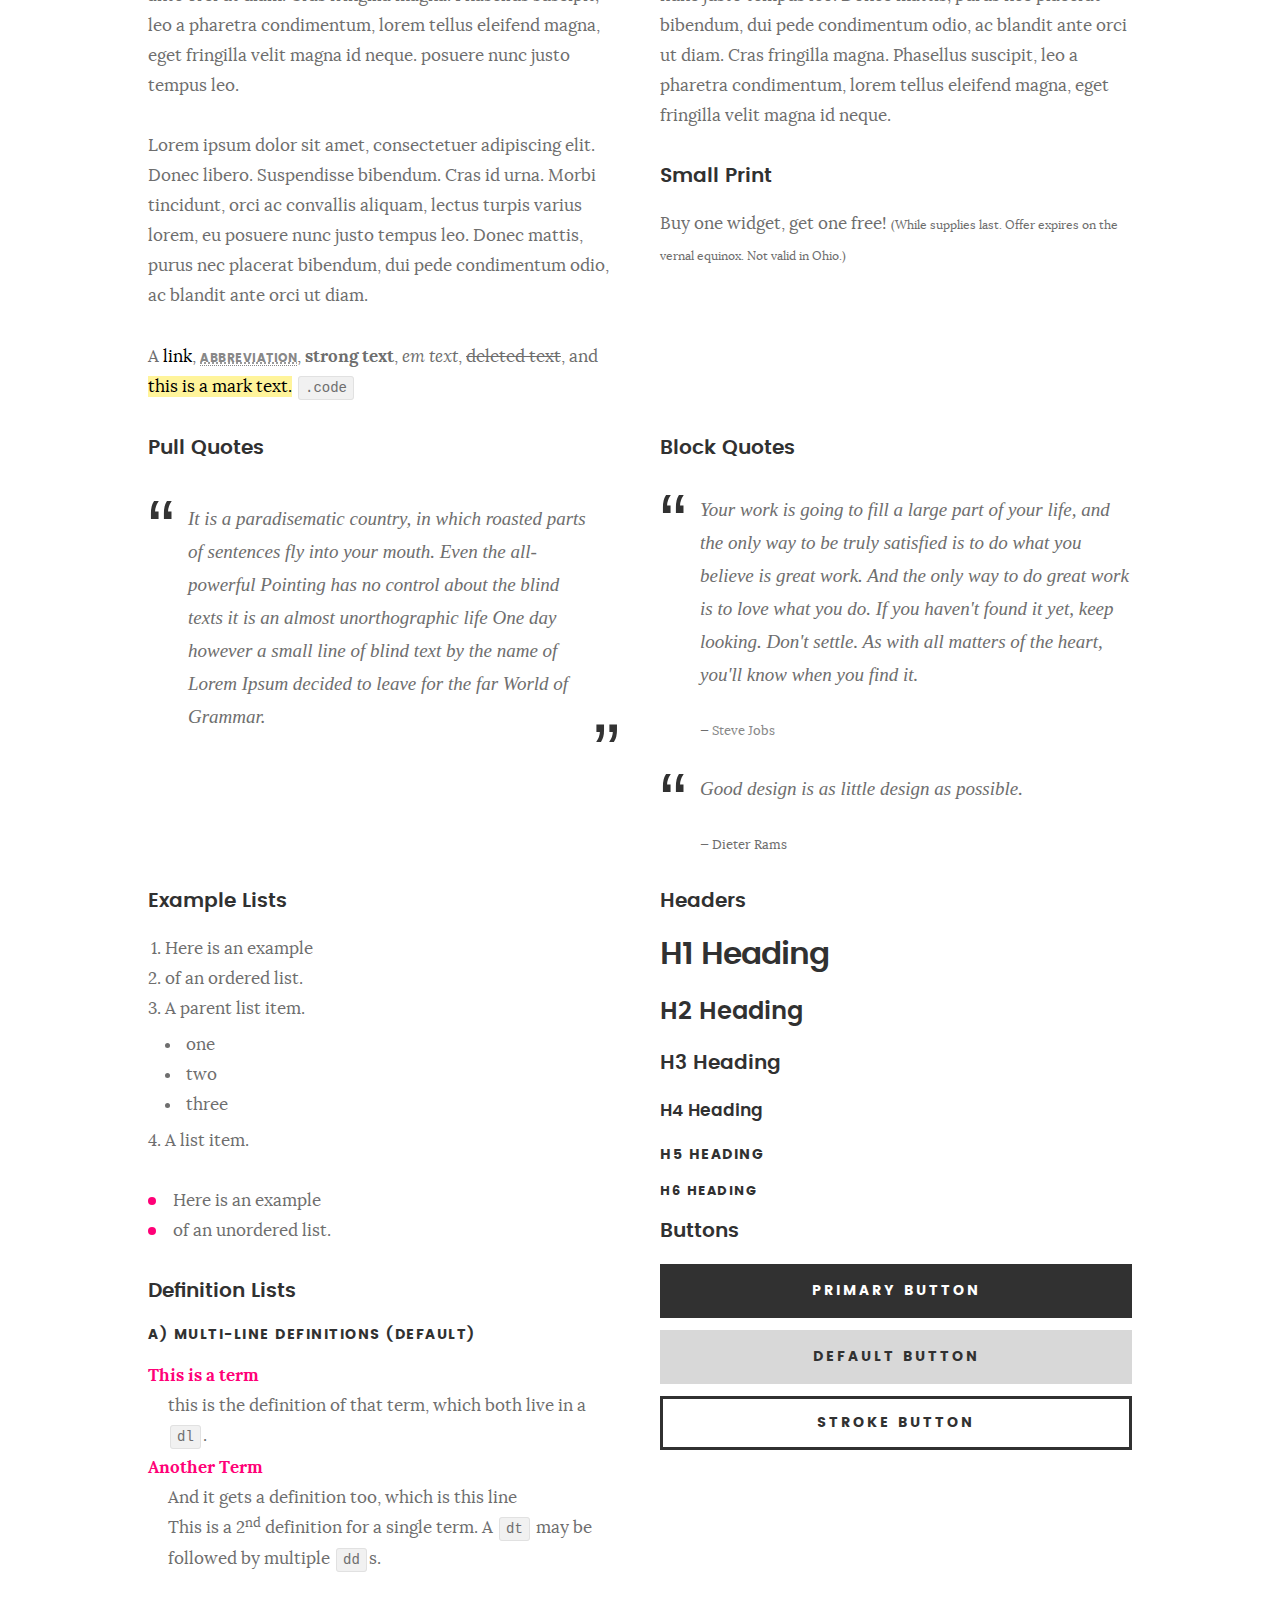
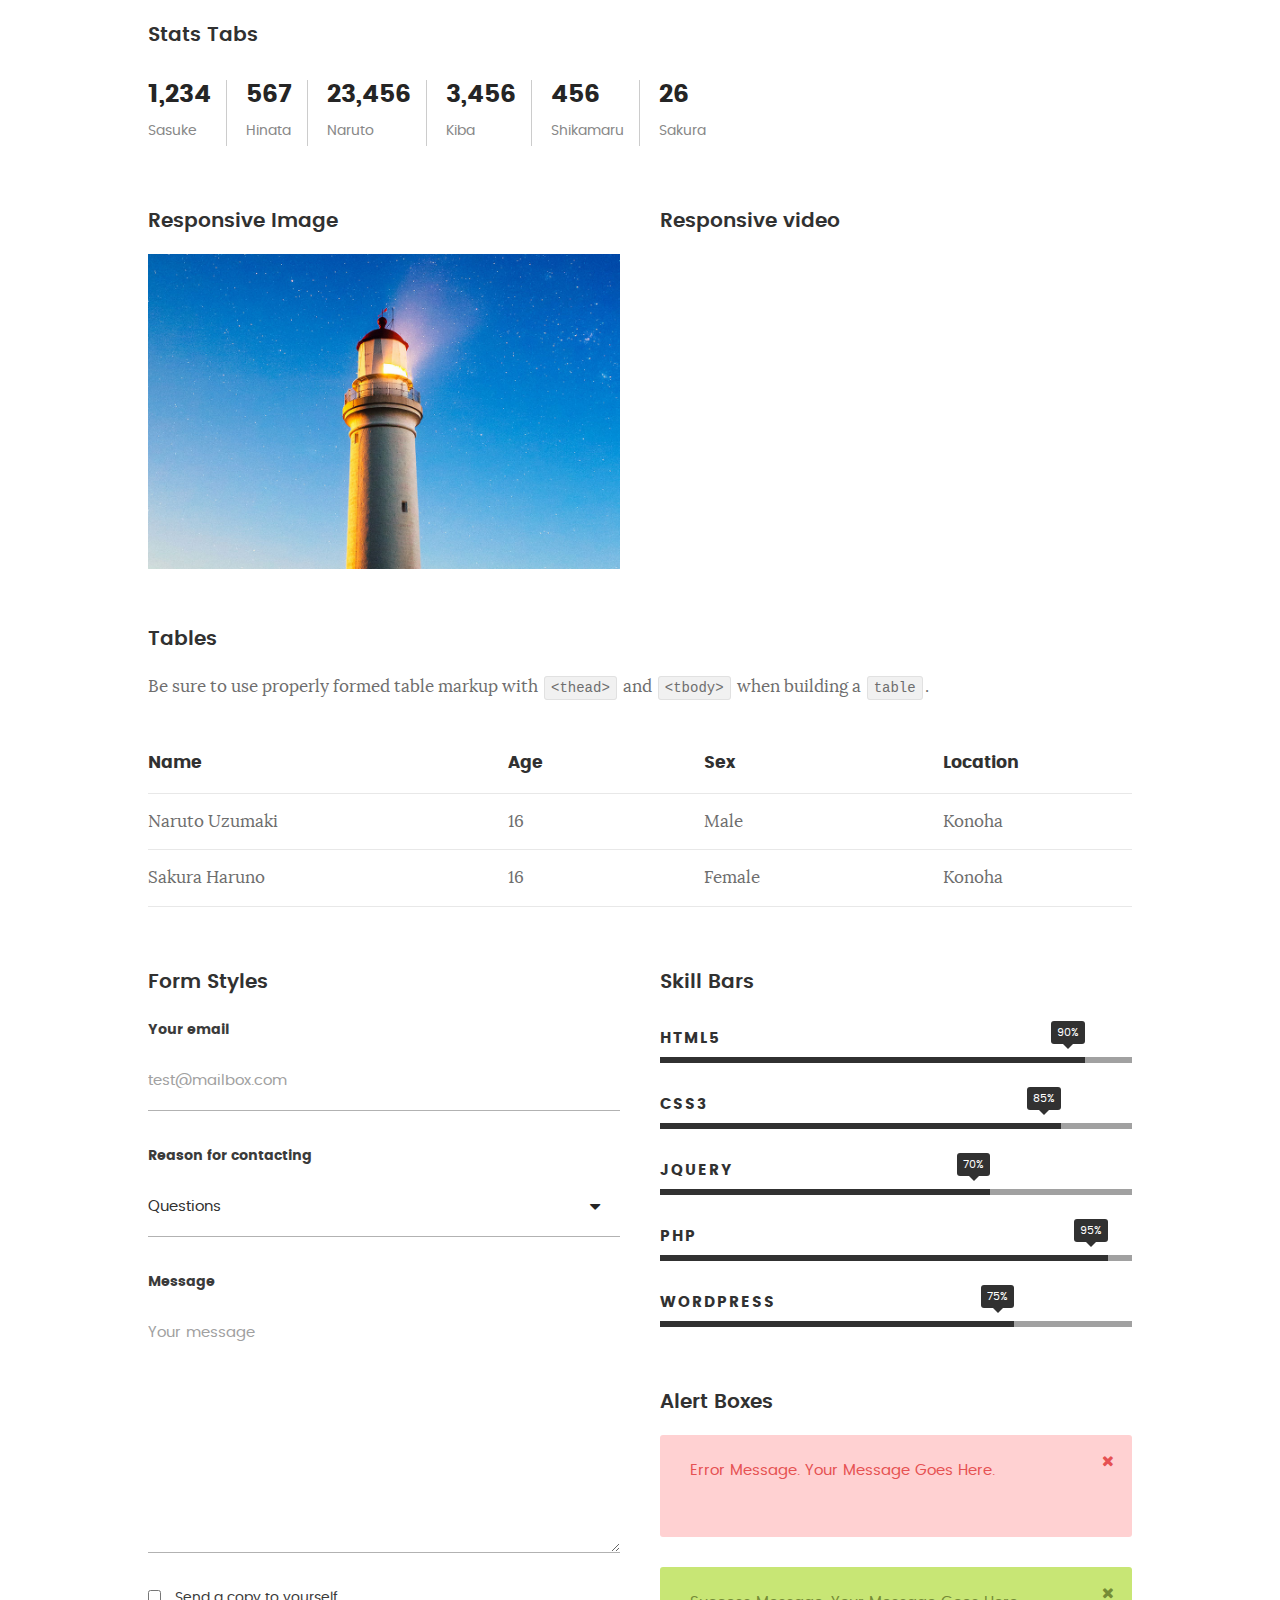
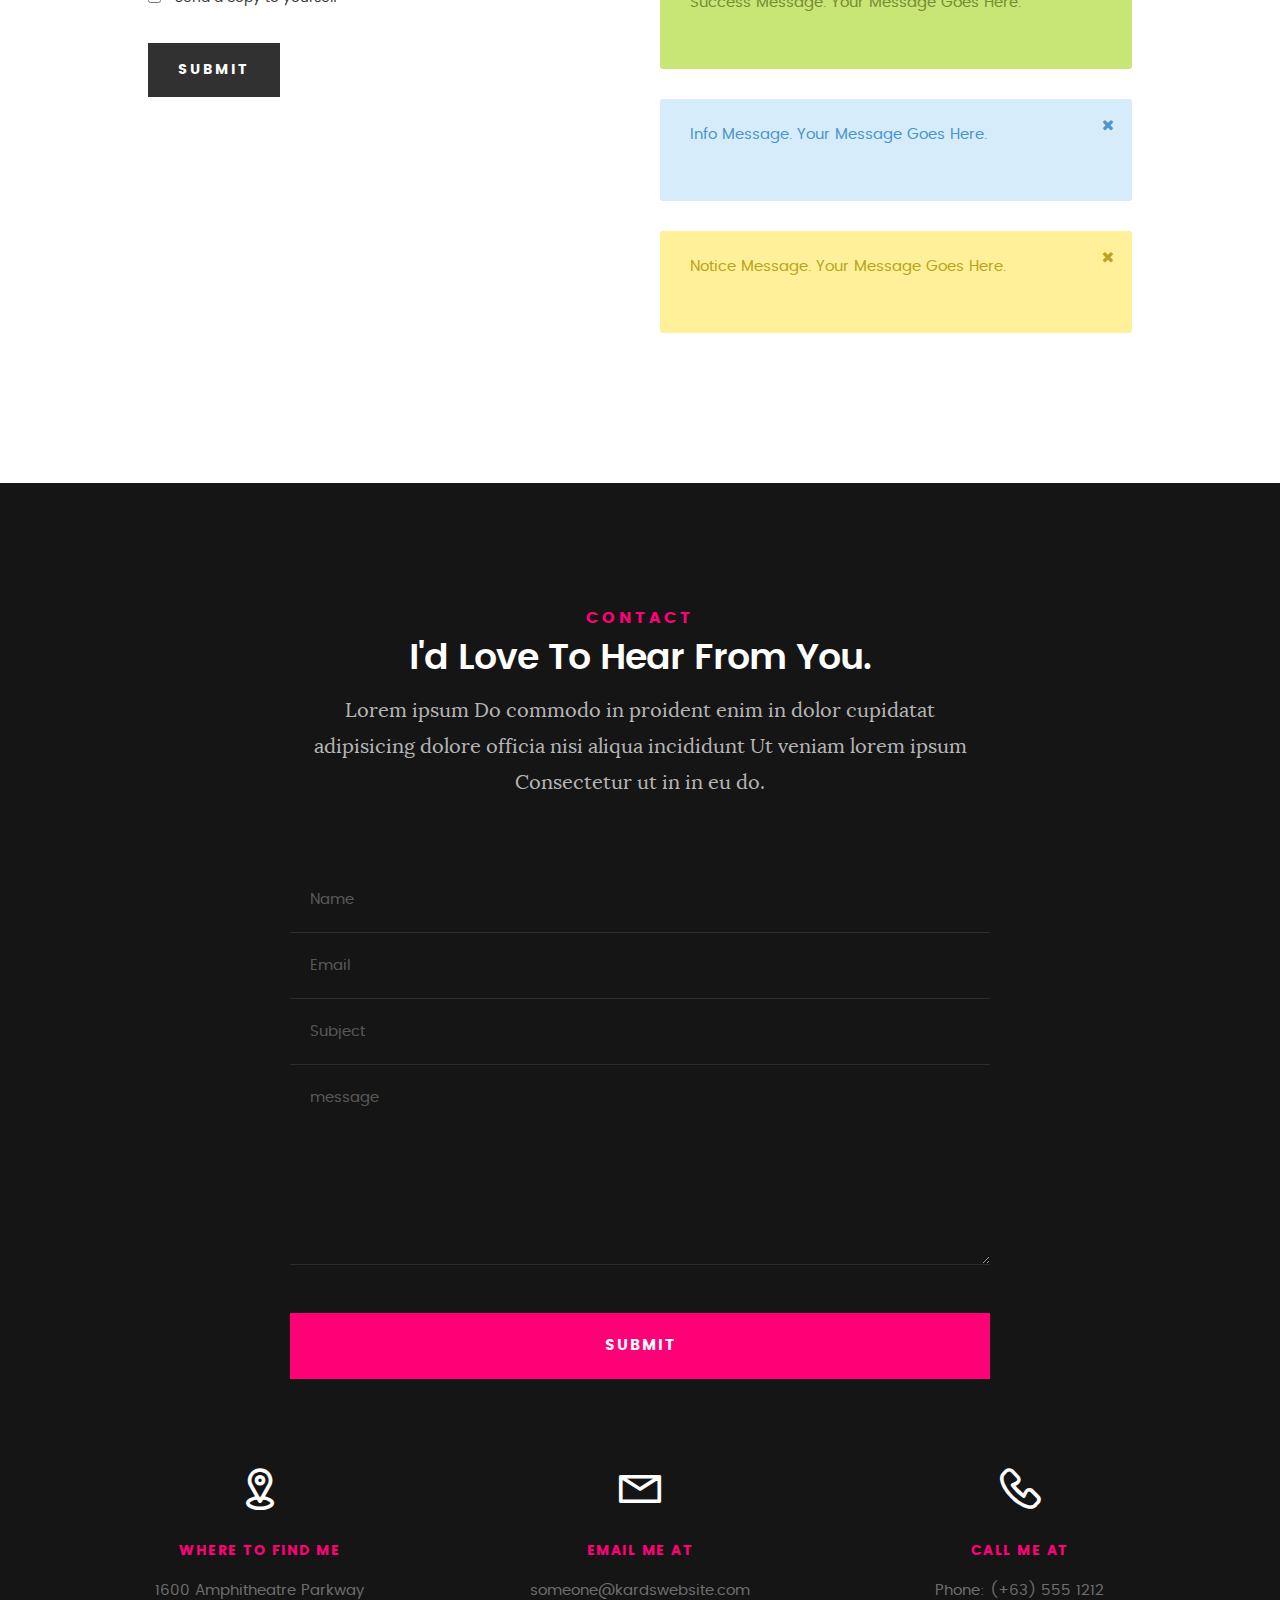
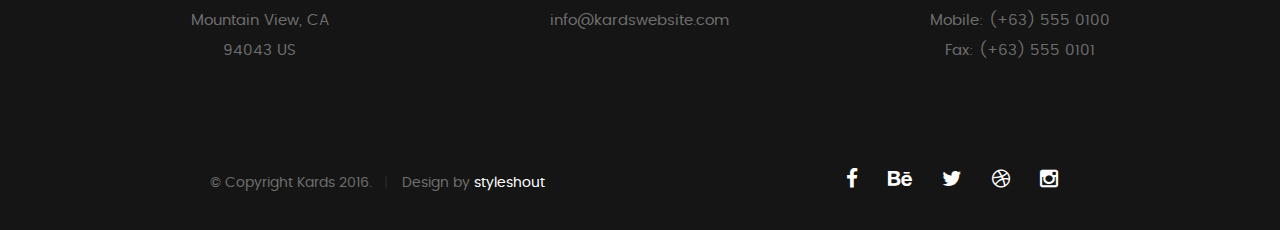
<file: michelle/styles.html>
<!DOCTYPE html>
<!--[if IE 8 ]><html class="no-js oldie ie8" lang="en"> <![endif]-->
<!--[if IE 9 ]><html class="no-js oldie ie9" lang="en"> <![endif]-->
<!--[if (gte IE 9)|!(IE)]><!--><html class="no-js" lang="en"> <!--<![endif]-->
<head>

   <!--- basic page needs
   ================================================== -->
   <meta charset="utf-8">
	<title>Style Demo - Kards</title>
	<meta name="description" content="">  
	<meta name="author" content="">

   <!-- mobile specific metas
   ================================================== -->
	<meta name="viewport" content="width=device-width, initial-scale=1, maximum-scale=1">

 	<!-- CSS
   ================================================== -->
   <link rel="stylesheet" href="css/base.css">  
   <link rel="stylesheet" href="css/main.css">
   <link rel="stylesheet" href="css/vendor.css">

   <style type="text/css" media="screen">

   	#styles { 
   		background: white;
   		padding-top: 12rem;
   		padding-bottom: 12rem;
   	}
   	#styles .row {
   		max-width: 1024px;
     	}
     	#styles .section-intro {
   		max-width: 800px;
     	}
      	
   </style>       

   <!-- script
   ================================================== -->
	<script src="js/modernizr.js"></script>
	<script src="js/pace.min.js"></script>

   <!-- favicons
	================================================== -->
	<link rel="icon" type="image/png" href="favicon.png">

</head>

<body id="top">

	<!-- header 
   ================================================== -->
   <header>   	
   	<div class="row">

   		<div class="top-bar">
   			<a class="menu-toggle" href="#"><span>Menu</span></a>

	   		<div class="logo">
		         <a href="index.html">KARDS</a>
		      </div>		      

		   	<nav id="main-nav-wrap">
					<ul class="main-navigation">
						<li><a href="index.html#intro" title="">Home</a></li>
						<li><a href="index.html#about" title="">About</a></li>
						<li><a href="index.html#resume" title="">Resume</a></li>
						<li><a href="index.html#portfolio" title="">Portfolio</a></li>
						<li><a href="index.html#services" title="">Services</a></li>					
						<li><a class="smoothscroll"  href="#contact" title="">Contact</a></li>	
						<li><a href="styles.html" title="">Style Demo</a></li>				
					</ul>
				</nav>    		
   		</div> <!-- /top-bar --> 
   		
   	</div> <!-- /row --> 		
   </header> <!-- /header -->

	<!-- intro section
   ================================================== -->
   <section id="intro">   

   	<div class="intro-overlay"></div>	

   	<div class="intro-content">
   		<div class="row">

   			<div class="col-twelve">

	   			<h5>Hello, World.</h5>
	   			<h1>I'm Juan Dela Cruz.</h1>

	   			<p class="intro-position">
	   				<span>Front-end Developer</span>
	   				<span>UI/UX Designer</span> 
	   			</p>

	   			<a class="button stroke smoothscroll" href="#about" title="">More About Me</a>

	   		</div>  
   			
   		</div>   		 		
   	</div> <!-- /intro-content --> 

   	<ul class="intro-social">        
         <li><a href="#"><i class="fa fa-facebook"></i></a></li>
         <li><a href="#"><i class="fa fa-behance"></i></a></li>
         <li><a href="#"><i class="fa fa-twitter"></i></a></li>
         <li><a href="#"><i class="fa fa-dribbble"></i></a></li>
         <li><a href="#"><i class="fa fa-instagram"></i></a></li>
      </ul> <!-- /intro-social -->      	

   </section> <!-- /intro -->


   <!-- Style Demo
   ================================================== -->
   <section id="styles">

   	<div class="row section-intro">

   		<div class="col-twelve">

   			<h1>Style Guide.</h1>

   			<p class="lead">Lorem ipsum Officia elit ad tempor dolore est ex incididunt incididunt occaecat culpa deserunt sunt labore in cillum ullamco magna in Excepteur consequat in reprehenderit proident mollit incididunt officia commodo.
   			Duis ea officia sed dolor pariatur enim dolore dolore quis incididunt nulla exercitation commodo veniam et ea incididunt.</p>   			

   		</div>

     	</div> <!-- /row -->

     	<div class="row">

     		<div class="col-six tab-full">

		      <h3>Paragraph and Image</h3>

		      <p><a href="#"><img width="120" height="120" class="pull-left" alt="sample-image" src="images/sample-image.jpg"></a>
		  		Lorem ipsum dolor sit amet, consectetuer adipiscing elit. Donec libero. Suspendisse bibendum.
		  		Cras id urna. Morbi tincidunt, orci ac convallis aliquam, lectus turpis varius lorem, eu
		  		posuere nunc justo tempus leo. Donec mattis, purus nec placerat bibendum, dui pede condimentum
		  		odio, ac blandit ante orci ut diam. Cras fringilla magna. Phasellus suscipit, leo a pharetra
		  		condimentum, lorem tellus eleifend magna, eget fringilla velit magna id neque.
		  		posuere nunc justo tempus leo. </p>

		  		<p>
		  		Lorem ipsum dolor sit amet, consectetuer adipiscing elit. Donec libero. Suspendisse bibendum.
		  		Cras id urna. Morbi tincidunt, orci ac convallis aliquam, lectus turpis varius lorem, eu
		  		posuere nunc justo tempus leo. Donec mattis, purus nec placerat bibendum, dui pede condimentum
		  		odio, ac blandit ante orci ut diam.	
 			   </p>

            <p>A <a href="#">link</a>,
  			   <abbr title="this really isn't a very good description">abbreviation</abbr>,
  			   <strong>strong text</strong>,
            <em>em text</em>,
  			   <del>deleted text</del>, and
            <mark>this is a mark text.</mark>
            <code>.code</code>
          	</p>

         </div>

         <div class="col-six tab-full">

            <h3>Drop Caps</h3>

	         <p class="drop-cap">Far far away, behind the word mountains, far from the countries Vokalia and Consonantia,
	         there live the blind texts. Separated they live in Bookmarksgrove right at the coast of the
	         Semantics, a large language ocean. A small river named Duden flows by their place and supplies it with the necessary regelialia. Morbi tincidunt, orci ac convallis aliquam, lectus turpis varius lorem, eu	posuere nunc justo tempus leo. Donec mattis, purus nec placerat bibendum, dui pede condimentum odio, ac blandit ante orci ut diam. Cras fringilla magna. Phasellus suscipit, leo a pharetra condimentum, lorem tellus eleifend magna, eget fringilla velit magna id neque.
		  		</p>

		      <h3>Small Print</h3>

		      <p>Buy one widget, get one free!
		  		<small>(While supplies last. Offer expires on the vernal equinox. Not valid in Ohio.)</small>
		  		</p>

		   </div>	         

		</div> <!-- /row -->

		<div class="row">

		  	<div class="col-six tab-full">

		      <h3>Pull Quotes</h3>

		      <aside class="pull-quote">
				   <blockquote>
					   <p>It is a paradisematic country, in which roasted parts of
		            sentences fly into your mouth. Even the all-powerful Pointing has no control about the blind
		            texts it is an almost unorthographic life One day however a small line of blind text by the name
		            of Lorem Ipsum decided to leave for the far World of Grammar.</p>
					</blockquote>
				</aside>

		   </div>

		   <div class="col-six tab-full">

		      <h3>Block Quotes</h3>

		      <blockquote cite="http://where-i-got-my-info-from.com">
				   <p>Your work is going to fill a large part of your life, and the only way to be truly satisfied is
		         to do what you believe is great work. And the only way to do great work is to love what you do.
		         If you haven't found it yet, keep looking. Don't settle. As with all matters of the heart, you'll know when you find it.
		         </p>
		
					<cite>
					   <a href="#">Steve Jobs</a>
					</cite>
			   </blockquote>

		      <blockquote>
		         <p>Good design is as little design as possible.</p>
		         <cite>Dieter Rams</cite>
		      </blockquote>

		   </div>

		</div> <!-- /row -->

		<div class="row half-bottom">

		 	<div class="col-six tab-full">

		      <h3>Example Lists</h3>

		      <ol>
				   <li>Here is an example</li>
				   <li>of an ordered list.</li>
				   <li>A parent list item.
				   	<ul>
				   		<li>one</li>
				   		<li>two</li>
				   		<li>three</li>
				   	</ul>
				   </li>
				   <li>A list item.</li>
			   </ol>

		      <ul class="disc">
				   <li>Here is an example</li>
				   <li>of an unordered list.</li>
			   </ul>	

			   <h3>Definition Lists</h3>	            

		      <h5>a) Multi-line Definitions (default)</h5>

		      <dl>
				   <dt><strong>This is a term</strong></dt>
				      <dd>this is the definition of that term, which both live in a <code>dl</code>.</dd>
				   <dt><strong>Another Term</strong></dt>
				      <dd>And it gets a definition too, which is this line</dd>
				      <dd>This is a 2<sup>nd</sup> definition for a single term. A <code>dt</code> may be followed by multiple <code>dd</code>s.</dd>
			   </dl>

		   </div>

		   <div class="col-six tab-full">		                  

		      <h3>Headers</h3>

		      <h1>H1 Heading</h1>
		      <h2>H2 Heading</h2>
		      <h3>H3 Heading</h3>
		      <h4>H4 Heading</h4>
		      <h5>H5 Heading</h5>
		      <h6>H6 Heading</h6>

		      <h3>Buttons</h3>

		    	<p>
		     		<a class="button button-primary full-width" href="#">Primary Button</a>
		     		<a class="button full-width" href="#">Default Button</a>
		     		<a class="button stroke full-width" href="#">Stroke Button</a>
		     	</p>

		   </div>

		</div> <!-- /row -->

		<div class="row">

		   <div class="col-twelve">

		    	<h3>Stats Tabs</h3>

		      <ul class="stats-tabs">
				   <li><a href="#">1,234 <em>Sasuke</em></a></li>
				   <li><a href="#">567 <em>Hinata</em></a></li>
				   <li><a href="#">23,456 <em>Naruto</em></a></li>
				   <li><a href="#">3,456 <em>Kiba</em></a></li>
				   <li><a href="#">456 <em>Shikamaru</em></a></li>
				   <li><a href="#">26 <em>Sakura</em></a></li>
				</ul>	      		

		   </div>	      	

		</div> <!-- /row -->

		<div class="row half-bottom">

      	<div class="col-six tab-full">

      		<h3>Responsive Image</h3>

      		<p><img src="images/portfolio/modals/m-lighthouse.jpg"></p>

      	</div>

      	<div class="col-six tab-full">

      		<h3>Responsive video</h3>

      		<div class="fluid-video-wrapper">
                  <iframe src="http://player.vimeo.com/video/14592941?title=0&amp;byline=0&amp;portrait=0&amp;color=F64B39" width="500" height="281" frameborder="0" webkitallowfullscreen mozallowfullscreen allowfullscreen></iframe> 
            </div>

      	</div>
      	
      </div> <!-- /row -->

      <div class="row add-bottom">

      	<div class="col-twelve">

      		<h3>Tables</h3>
      		<p>Be sure to use properly formed table markup with <code>&lt;thead&gt;</code> and <code>&lt;tbody&gt;</code> when building a <code>table</code>.</p>

      		<div class="table-responsive">

      			<table>
					  <thead>
					    <tr>
					      <th>Name</th>
					      <th>Age</th>
					      <th>Sex</th>
					      <th>Location</th>					    
					    </tr>
					  </thead>
					  <tbody>
					    <tr>
					      <td>Naruto Uzumaki</td>
					      <td>16</td>
					      <td>Male</td>
					      <td>Konoha</td>					    
					    </tr>
					    <tr>
					      <td>Sakura Haruno</td>
					      <td>16</td>
					      <td>Female</td>
					      <td>Konoha</td>			    
					    </tr>
					  </tbody>
					</table>

      		</div>     		

      	</div>
      	
      </div> <!--row -->

      <div class="row">

		   <div class="col-six tab-full">

		      <h3>Form Styles</h3>

		         <form>
			        	<div>
			         	<label for="sampleInput">Your email</label>
			         	<input class="full-width" type="email" placeholder="test@mailbox.com" id="sampleInput">
			         </div>
			         <div>
			         	<label for="sampleRecipientInput">Reason for contacting</label>
			         	<div class="ss-custom-select">
			         		<select class="full-width" id="sampleRecipientInput">
				           		<option value="Option 1">Questions</option>
				           		<option value="Option 2">Report</option>
				           		<option value="Option 3">Others</option>
				         	</select>
			         	</div>			         	
			         </div>
			       
			       	<label for="exampleMessage">Message</label>
			       	<textarea class="full-width" placeholder="Your message" id="exampleMessage"></textarea>

			        	<label class="add-bottom">
			           	<input type="checkbox">			            
			           	<span class="label-text">Send a copy to yourself</span>
			        	</label>
			       
			        	<input class="button-primary" type="submit" value="Submit">

			      </form>	            

		      </div>

		      <div class="col-six tab-full">

		      		<h3>Skill Bars</h3>

		      		<ul class="skill-bars">
						   <li>
						   	<div class="progress percent90"><span>90%</span></div>
						   	<strong>HTML5</strong>
						   </li>
						   <li>
						   	<div class="progress percent85"><span>85%</span></div>
						   	<strong>CSS3</strong>
						   </li>
						   <li>
						   	<div class="progress percent70"><span>70%</span></div>
						   	<strong>JQuery</strong>
						   </li>
						   <li>
						   	<div class="progress percent95"><span>95%</span></div>
						   	<strong>PHP</strong>
						   </li>
						   <li>

						   	<div class="progress percent75"><span>75%</span></div>
						   	<strong>Wordpress</strong>
						   </li>
		      
						</ul> <!-- /skill-bars -->

			        
			        <h3>Alert Boxes</h3> 
			        
			        <div class="alert-box ss-error hideit">
				        <p>Error Message. Your Message Goes Here.</p>
				        <i class="fa fa-times close"></i>
			        </div><!-- /error -->
			        
			        <div class="alert-box ss-success hideit">
				        <p>Success Message. Your Message Goes Here.</p>
				        <i class="fa fa-times close"></i>
			        </div><!-- /success -->
			        
			        <div class="alert-box ss-info hideit">
				         <p>Info Message. Your Message Goes Here.</p>
				        <i class="fa fa-times close"></i>
			        </div><!-- /info -->
			        
			        <div class="alert-box ss-notice hideit">
				        <p>Notice Message. Your Message Goes Here.</p>
				        <i class="fa fa-times close"></i>
			        </div><!-- /notice -->
			        
			  </div>	         

		</div> <!-- /row -->
		   	
   </section> <!--styles -->	

	
   <!-- contact
   ================================================== -->
	<section id="contact">

		<div class="row section-intro">
   		<div class="col-twelve">

   			<h5>Contact</h5>
   			<h1>I'd Love To Hear From You.</h1>

   			<p class="lead">Lorem ipsum Do commodo in proident enim in dolor cupidatat adipisicing dolore officia nisi aliqua incididunt Ut veniam lorem ipsum Consectetur ut in in eu do.</p>

   		</div> 
   	</div> <!-- /section-intro -->

   	<div class="row contact-form">

   		<div class="col-twelve">

            <!-- form -->
            <form name="contactForm" id="contactForm" method="post" action="">
      			<fieldset>

                  <div class="form-field">
 						   <input name="contactName" type="text" id="contactName" placeholder="Name" value="" minlength="2" required="">
                  </div>
                  <div class="form-field">
	      			   <input name="contactEmail" type="email" id="contactEmail" placeholder="Email" value="" required="">
	               </div>
                  <div class="form-field">
	     				   <input name="contactSubject" type="text" id="contactSubject" placeholder="Subject" value="">
	               </div>                       
                  <div class="form-field">
	                 	<textarea name="contactMessage" id="contactMessage" placeholder="message" rows="10" cols="50" required=""></textarea>
	               </div>                      
                 <div class="form-field">
                     <button class="submitform">Submit</button>
                     <div id="submit-loader">
                        <div class="text-loader">Sending...</div>                             
       				      <div class="s-loader">
								  	<div class="bounce1"></div>
								  	<div class="bounce2"></div>
								  	<div class="bounce3"></div>
								</div>
							</div>
                  </div>

      			</fieldset>
      		</form> <!-- Form End -->

            <!-- contact-warning -->
            <div id="message-warning"></div>            
            <!-- contact-success -->
      		<div id="message-success">
               <i class="fa fa-check"></i>Your message was sent, thank you!<br>
      		</div>

         </div> <!-- /col-twelve -->
   		
   	</div> <!-- /contact-form -->

   	<div class="row contact-info">

   		<div class="col-four tab-full">

   			<div class="icon">
   				<i class="icon-pin"></i>
   			</div>

   			<h5>Where to find me</h5>

   			<p>
            1600 Amphitheatre Parkway<br>
            Mountain View, CA<br>
            94043 US
            </p>

   		</div>

   		<div class="col-four tab-full collapse">

   			<div class="icon">
   				<i class="icon-mail"></i>
   			</div>

   			<h5>Email Me At</h5>

   			<p>someone@kardswebsite.com<br>
			   	info@kardswebsite.com			     
			   </p>

   		</div>

   		<div class="col-four tab-full">

   			<div class="icon">
   				<i class="icon-phone"></i>
   			</div>

   			<h5>Call Me At</h5>

   			<p>Phone: (+63) 555 1212<br>
			   	Mobile: (+63) 555 0100<br>
			     	Fax: (+63) 555 0101
			   </p>

   		</div>
   		
   	</div> <!-- /contact-info -->
		
	</section> <!-- /contact -->


   <!-- footer
   ================================================== -->

   <footer>
     	<div class="row">

     		<div class="col-six tab-full pull-right social">

     			<ul class="footer-social">        
			      <li><a href="#"><i class="fa fa-facebook"></i></a></li>
			      <li><a href="#"><i class="fa fa-behance"></i></a></li>
			      <li><a href="#"><i class="fa fa-twitter"></i></a></li>
			      <li><a href="#"><i class="fa fa-dribbble"></i></a></li>
			      <li><a href="#"><i class="fa fa-instagram"></i></a></li>
			   </ul> 
	      		
	      </div>

      	<div class="col-six tab-full">
	      	<div class="copyright">
		        	<span>© Copyright Kards 2016.</span> 
		        	<span>Design by <a href="http://www.styleshout.com/">styleshout</a></span>	         	
		         </div>		                  
	      	</div>

	      	<div id="go-top">
		         <a class="smoothscroll" title="Back to Top" href="#top"><i class="fa fa-long-arrow-up"></i></a>
		      </div>

      	</div> <!-- /row -->     	
   </footer>    

   <div id="preloader"> 
    	<div id="loader"></div>
   </div> 

   <!-- Java Script
   ================================================== --> 
   <script src="js/jquery-2.1.3.min.js"></script>
   <script src="js/plugins.js"></script>
   <script src="js/main.js"></script>

</body>

</html>
</file>
<file: styles.css>
.container {
    display: flex;
    flex-direction: column;
    align-items: center;
    justify-content: center;
}

.gradient {
    height: 310px;
    width: 600px;
    background-image: linear-gradient(to bottom left, #C4E312, #7BA622);
}

.white {
    height: 620px;
    width: 600px;
    background-color: #f9f1f1;
}
.circle {
    position: absolute;
    top:150px;
    width: 350px;
    height: 350px;
    background: #f9f1f1;
    border-radius: 50%;
    z-index: 50;
}

.circle-clip {
    position: absolute;
    top:170px;
    transform: translateX(15px);
    width: 300px;
    height: 300px;
    clip-path: circle(50% at 45% 50%);
    background: #1F2025;
    z-index: 100;
}

.text-container {
    display:flex;
    padding-top: 70px;
    transform: translateX(-10px);
    flex-direction: column;
    justify-content: center;
    align-items: center;
}
p {
    font-family: 'Fjalla One', sans-serif;
    color: #f9f1f1;
    font-size: 70px;
    margin: 0px;
    padding: 0px;
}

.science {
    color: #f9f1f1;
}
p.bad {
    color: #7BA622;
}
</file>
<file: michelle/css/base.css>
/**
 * =================================================================== 
 *
 *  Kards v1.0 Base Stylesheet
 *  url: styleshout.com
 *  03-01-2016
 *  ------------------------------------------------------------------
 *  TOC:
 *  01. reset
 *  02. basic/base setup styles
 *  03. grid
 *  04. MISC
 *
 * =================================================================== 
 */

/** 
 * ===================================================================
 * 01. reset - normalize.css v3.0.2 | MIT License | git.io/normalize
 *
 * ------------------------------------------------------------------- 
 */
html {
	font-family: sans-serif;
	-ms-text-size-adjust: 100%;
	-webkit-text-size-adjust: 100%;
}

body {
	margin: 0;
}

article,
aside,
details,
figcaption,
figure,
footer,
header,
hgroup,
main,
menu,
nav,
section,
summary {
	display: block;
}

audio,
canvas,
progress,
video {
	display: inline-block;
	vertical-align: baseline;
}

audio:not([controls]) {
	display: none;
	height: 0;
}

[hidden],
template {
	display: none;
}

a {
	background: transparent;
}

a:active,
a:hover {
	outline: 0;
}

abbr[title] {
	border-bottom: 1px dotted;
}

b,
strong {
	font-weight: bold;
}

dfn {
	font-style: italic;
}

h1 {
	font-size: 2em;
	margin: 0.67em 0;
}

mark {
	background: #ff0;
	color: #000;
}

small {
	font-size: 80%;
}

sub,
sup {
	font-size: 75%;
	line-height: 0;
	position: relative;
	vertical-align: baseline;
}

sup {
	top: -0.5em;
}

sub {
	bottom: -0.25em;
}

img {
	border: 0;
}

svg:not(:root) {
	overflow: hidden;
}

figure {
	margin: 1em 40px;
}

hr {
	-moz-box-sizing: content-box;
	box-sizing: content-box;
	height: 0;
}

pre {
	overflow: auto;
}

code,
kbd,
pre,
samp {
	font-family: monospace, monospace;
	font-size: 1em;
}

button,
input,
optgroup,
select,
textarea {
	color: inherit;
	font: inherit;
	margin: 0;
}

button {
	overflow: visible;
}

button,
select {
	text-transform: none;
}

button,
html input[type="button"],
input[type="reset"],
input[type="submit"] {
	-webkit-appearance: button;
	cursor: pointer;
}

button[disabled],
html input[disabled] {
	cursor: default;
}

button::-moz-focus-inner,
input::-moz-focus-inner {
	border: 0;
	padding: 0;
}

input {
	line-height: normal;
}

input[type="checkbox"],
input[type="radio"] {
	box-sizing: border-box;
	padding: 0;
}

input[type="number"]::-webkit-inner-spin-button,
input[type="number"]::-webkit-outer-spin-button {
	height: auto;
}

input[type="search"] {
	-webkit-appearance: textfield;
	-moz-box-sizing: content-box;
	-webkit-box-sizing: content-box;
	box-sizing: content-box;
}

input[type="search"]::-webkit-search-cancel-button,
input[type="search"]::-webkit-search-decoration {
	-webkit-appearance: none;
}

fieldset {
	border: 1px solid #c0c0c0;
	margin: 0 2px;
	padding: 0.35em 0.625em 0.75em;
}

legend {
	border: 0;
	padding: 0;
}

textarea {
	overflow: auto;
}

optgroup {
	font-weight: bold;
}

table {
	border-collapse: collapse;
	border-spacing: 0;
}

td,
th {
	padding: 0;
}

/** 
 * ===================================================================
 * 02. basic/base setup styles - (_basic.scss)
 *
 * ------------------------------------------------------------------- 
 */
html {
	font-size: 62.5%;
	box-sizing: border-box;
}

*,
*::before,
*::after {
	box-sizing: inherit;
}

body {
	font-weight: normal;
	line-height: 1;
	text-rendering: optimizeLegibility;
	word-wrap: break-word;
	-webkit-overflow-scrolling: touch;
	-webkit-text-size-adjust: none;
}

body,
input,
button {
	-moz-osx-font-smoothing: grayscale;
	-webkit-font-smoothing: antialiased;
}

/**
 * Media - (_basic.scss)
 * ------------------------------------------------------------------- 
 */
img,
video {
	max-width: 100%;
	height: auto;
}

/**
 * Typography resets - (_basic.scss)
 * ------------------------------------------------------------------- 
 */
div,
dl,
dt,
dd,
ul,
ol,
li,
h1,
h2,
h3,
h4,
h5,
h6,
pre,
form,
p,
blockquote,
th,
td {
	margin: 0;
	padding: 0;
}

h1,
h2,
h3,
h4,
h5,
h6 {
	-webkit-font-variant-ligatures: common-ligatures;
	-moz-font-variant-ligatures: common-ligatures;
	font-variant-ligatures: common-ligatures;
	text-rendering: optimizeLegibility;
}

em,
i {
	font-style: italic;
	line-height: inherit;
}

strong,
b {
	font-weight: bold;
	line-height: inherit;
}

small {
	font-size: 60%;
	line-height: inherit;
}

ol,
ul {
	list-style: none;
}

li {
	display: block;
}

/**
 * links - (_basic.scss)
 * ------------------------------------------------------------------- 
 */
a {
	text-decoration: none;
	line-height: inherit;
}

a img {
	border: none;
}

/**
 * inputs - (_basic.scss)
 * ------------------------------------------------------------------- 
 */
fieldset {
	margin: 0;
	padding: 0;
}

input[type="email"],
input[type="number"],
input[type="search"],
input[type="text"],
input[type="tel"],
input[type="url"],
input[type="password"],
textarea {
	-webkit-appearance: none;
	-moz-appearance: none;
	-ms-appearance: none;
	-o-appearance: none;
	appearance: none;
}

/** 
 * ===================================================================
 * 03. grid - (_grid.scss)
 *
 * ------------------------------------------------------------------- 
 */
.row {
	width: 94%;
	max-width: 1140px;
	margin: 0 auto;
}

.row:before,
.row:after {
	content: "";
	display: table;
}

.row:after {
	clear: both;
}

.row .row {
	width: auto;
	max-width: none;
	margin-left: -20px;
	margin-right: -20px;
}

[class*="col-"],
.bgrid {
	float: left;
}

[class*="col-"] + [class*="col-"].end {
	float: right;
}

[class*="col-"] {
	padding: 0 20px;
}

.col-one {
	width: 8.33333%;
}

.col-two,
.col-1-6 {
	width: 16.66667%;
}

.col-three,
.col-1-4 {
	width: 25%;
}

.col-four,
.col-1-3 {
	width: 33.33333%;
}

.col-five {
	width: 41.66667%;
}

.col-six,
.col-1-2 {
	width: 50%;
}

.col-seven {
	width: 58.33333%;
}

.col-eight,
.col-2-3 {
	width: 66.66667%;
}

.col-nine,
.col-3-4 {
	width: 75%;
}

.col-ten,
.col-5-6 {
	width: 83.33333%;
}

.col-eleven {
	width: 91.66667%;
}

.col-twelve,
.col-full {
	width: 100%;
}

/**
 * small screens - (_grid.scss)
 * --------------------------------------------------------------- 
 */
@media screen and (max-width:1024px) {
	.row .row {
		margin-left: -18px;
		margin-right: -18px;
	}

	[class*="col-"] {
		padding: 0 18px;
	}

}

/**
 * tablets - (_grid.scss)
 * --------------------------------------------------------------- 
 */
@media screen and (max-width:768px) {
	.row {
		width: auto;
		padding-left: 30px;
		padding-right: 30px;
	}

	.row .row {
		padding-left: 0;
		padding-right: 0;
		margin-left: -15px;
		margin-right: -15px;
	}

	[class*="col-"] {
		padding: 0 15px;
	}

	.tab-1-4 {
		width: 25%;
	}

	.tab-1-3 {
		width: 33.33333%;
	}

	.tab-1-2 {
		width: 50%;
	}

	.tab-2-3 {
		width: 66.66667%;
	}

	.tab-3-4 {
		width: 75%;
	}

	.tab-full {
		width: 100%;
	}

}

/**
 * large mobile devices - (_grid.scss)
 * --------------------------------------------------------------- 
 */
@media screen and (max-width:600px) {
	.row {
		padding-left: 25px;
		padding-right: 25px;
	}

	.row .row {
		margin-left: -10px;
		margin-right: -10px;
	}

	[class*="col-"] {
		padding: 0 10px;
	}

	.mob-1-4 {
		width: 25%;
	}

	.mob-1-2 {
		width: 50%;
	}

	.mob-3-4 {
		width: 75%;
	}

	.mob-full {
		width: 100%;
	}

}

/**
 * small mobile devices - (_grid.scss)
 * --------------------------------------------------------------- 
 */
@media screen and (max-width:400px) {
	.row .row {
		padding-left: 0;
		padding-right: 0;
		margin-left: 0;
		margin-right: 0;
	}

	[class*="col-"] {
		width: 100% !important;
		float: none !important;
		clear: both !important;
		margin-left: 0;
		margin-right: 0;
		padding: 0;
	}

	[class*="col-"] + [class*="col-"].end {
		float: none;
	}

}

/** 
 * ===================================================================
 * block grids - (_grid.scss)
 *
 * ------------------------------------------------------------------- 
 */
[class*="block-"]:before,
[class*="block-"]:after {
	content: "";
	display: table;
}

[class*="block-"]:after {
	clear: both;
}

.block-1-6 .bgrid {
	width: 16.66667%;
}

.block-1-4 .bgrid {
	width: 25%;
}

.block-1-3 .bgrid {
	width: 33.33333%;
}

.block-1-2 .bgrid {
	width: 50%;
}

/**
 * Clearing for block grid columns. Allow columns with 
 * different heights to align properly.
 */
.block-1-6 .bgrid:nth-child(6n+1),
.block-1-4 .bgrid:nth-child(4n+1),
.block-1-3 .bgrid:nth-child(3n+1),
.block-1-2 .bgrid:nth-child(2n+1) {
	clear: both;
}

/**
 * small screens - (_grid.scss)
 * --------------------------------------------------------------- 
 */
@media screen and (max-width:1024px) {
	.block-s-1-6 .bgrid {
		width: 16.66667%;
	}

	.block-s-1-4 .bgrid {
		width: 25%;
	}

	.block-s-1-3 .bgrid {
		width: 33.33333%;
	}

	.block-s-1-2 .bgrid {
		width: 50%;
	}

	.block-s-full .bgrid {
		width: 100%;
		clear: both;
	}

	[class*="block-s-"] .bgrid:nth-child(n) {
		clear: none;
	}

	.block-s-1-6 .bgrid:nth-child(6n+1),
	.block-s-1-4 .bgrid:nth-child(4n+1),
	.block-s-1-3 .bgrid:nth-child(3n+1),
	.block-s-1-2 .bgrid:nth-child(2n+1) {
		clear: both;
	}

}

/**
 * tablets - (_grid.scss)
 * --------------------------------------------------------------- 
 */
@media screen and (max-width:768px) {
	.block-tab-1-6 .bgrid {
		width: 16.66667%;
	}

	.block-tab-1-4 .bgrid {
		width: 25%;
	}

	.block-tab-1-3 .bgrid {
		width: 33.33333%;
	}

	.block-tab-1-2 .bgrid {
		width: 50%;
	}

	.block-tab-full .bgrid {
		width: 100%;
		clear: both;
	}

	[class*="block-tab-"] .bgrid:nth-child(n) {
		clear: none;
	}

	.block-tab-1-6 .bgrid:nth-child(6n+1),
	.block-tab-1-4 .bgrid:nth-child(4n+1),
	.block-tab-1-3 .bgrid:nth-child(3n+1),
	.block-tab-1-2 .bgrid:nth-child(2n+1) {
		clear: both;
	}

}

/**
 * large mobile devices - (_grid.scss)
 * --------------------------------------------------------------- 
 */
@media screen and (max-width:600px) {
	.block-mob-1-6 .bgrid {
		width: 16.66667%;
	}

	.block-mob-1-4 .bgrid {
		width: 25%;
	}

	.block-mob-1-3 .bgrid {
		width: 33.33333%;
	}

	.block-mob-1-2 .bgrid {
		width: 50%;
	}

	.block-mob-full .bgrid {
		width: 100%;
		clear: both;
	}

	[class*="block-mob-"] .bgrid:nth-child(n) {
		clear: none;
	}

	.block-mob-1-6 .bgrid:nth-child(6n+1),
	.block-mob-1-4 .bgrid:nth-child(4n+1),
	.block-mob-1-3 .bgrid:nth-child(3n+1),
	.block-mob-1-2 .bgrid:nth-child(2n+1) {
		clear: both;
	}

}

/**
 * stack on small mobile devices - (_grid.scss)
 * --------------------------------------------------------------- 
 */
@media screen and (max-width:400px) {
	.stack .bgrid {
		width: 100% !important;
		float: none !important;
		clear: both !important;
		margin-left: 0;
		margin-right: 0;
	}

}

/** 
 * ===================================================================
 * 04. MISC  - (_grid.scss)
 *
 * ------------------------------------------------------------------- 
 */

/**
 * Clearing - (http://nicolasgallagher.com/micro-clearfix-hack/
 */
.group:before,
.group:after {
	content: "";
	display: table;
}

.group:after {
	clear: both;
}

/**
 * Misc Helper Styles 
 */
.hide {
	display: none;
}

.invisible {
	visibility: hidden;
}

.antialiased {
	-webkit-font-smoothing: antialiased;
	-moz-osx-font-smoothing: grayscale;
}

.remove-bottom {
	margin-bottom: 0;
}

.half-bottom {
	margin-bottom: 1.5rem !important;
}

.add-bottom {
	margin-bottom: 3rem !important;
}

.no-border {
	border: none;
}

.full-width {
	width: 100%;
}

.text-center {
	text-align: center;
}

.text-left {
	text-align: left;
}

.text-right {
	text-align: right;
}

.pull-left {
	float: left;
}

.pull-right {
	float: right;
}

.align-center {
	margin-left: auto;
	margin-right: auto;
	text-align: center;
}

/*# sourceMappingURL=base.css.map */
</file>
<file: michelle/css/main.css>
/**
 * =================================================================== 
 *
 *  Kards v1.0 Main Stylesheet
 *  url: styleshout.com
 *  03-01-2016
 *  ------------------------------------------------------------------
 *  TOC:
 *  01. webfonts and iconfonts
 *  02. base style overrides
 *  03. typography & general theme styles
 *  04. preloader
 *  05. forms
 *  06. buttons 
 *  07. other components
 *  08. common styles
 *  09. header styles
 *  10. intro
 *  11. about
 *  12. resume
 *  13. portfolio
 *  14. call-to-action section
 *  15. services
 *  16. stats
 *  17. contact
 *  18. footer
 *
 * =================================================================== 
 */


/** 
 * ===================================================================
 * 01. webfonts and iconfonts - (_document-setup.scss)
 *
 * ------------------------------------------------------------------- 
 */
@import url("fonts.css");
@import url("font-awesome/css/font-awesome.min.css");
@import url("micons/micons.css");


/** 
 * ===================================================================
 * 02. base style overrides - (_document-setup.scss)
 *
 * ------------------------------------------------------------------- 
 */
html {
	font-size: 10px;
}

@media only screen and (max-width:1024px) {
	html {
		font-size: 9.411764705882353px;
	}
}
@media only screen and (max-width:768px) {
	html {
		font-size: 10px;
	}
}
@media only screen and (max-width:400px) {
	html {
		font-size: 9.411764705882353px;
	}
}

html, body {
	height: 100%;
}
body {
	background: #151515;
	font-family: "lora-regular", serif;
	font-size: 1.7rem;
	line-height: 3rem;
	color: #6e6e6e;
}

/**
 * links - (_document-setup.scss)
 * -------------------------------------------------------------------
 */
a, a:visited {
	color: #000000;
	-moz-transition: all 0.3s ease-in-out;
	-o-transition: all 0.3s ease-in-out;
	-webkit-transition: all 0.3s ease-in-out;
	-ms-transition: all 0.3s ease-in-out;
	transition: all 0.3s ease-in-out;
}
a:hover, a:focus, a:active {
	color: #FF0077;
	outline: 0;
}

/** 
 * ===================================================================
 * 03. typography & general theme styles - (_document-setup.scss)
 *
 * ------------------------------------------------------------------- 
 */
h1, h2, h3, h4, h5, h6, .h01, .h02, .h03, .h04, .h05, .h06 {
	font-family: "poppins-semibold", sans-serif;
	color: #313131;
	font-style: normal;
	text-rendering: optimizeLegibility;
	margin-bottom: 2.1rem;
}
h3, .h03, h4, .h04 {
	margin-bottom: 1.8rem;
}
h5, .h05, h6, .h06 {
	font-family: "poppins-bold";
	margin-bottom: 1.2rem;
}
h1, .h01 {
	font-size: 3.1rem;
	line-height: 1.355;
	letter-spacing: -.1rem;
}
@media only screen and (max-width:600px) {
	h1, .h01 {
		font-size: 2.6rem;
		letter-spacing: -.07rem;
	}
}
h2, .h02 {
	font-size: 2.4rem;
	line-height: 1.25;
}
h3, .h03 {
	font-size: 2rem;
	line-height: 1.5;
}
h4, .h04 {
	font-size: 1.7rem;
	line-height: 1.765;
}
h5, .h05 {
	font-size: 1.4rem;
	line-height: 1.714;
	text-transform: uppercase;
	letter-spacing: .15rem;
}
h6, .h06 {
	font-size: 1.3rem;
	line-height: 1.846;
	text-transform: uppercase;
	letter-spacing: .15rem;
}
p img {
	margin: 0;
}
p.lead {
	font-family: "lora-regular", serif;
	font-size: 2rem;
	line-height: 1.8;
	color: #888888;
}
@media only screen and (max-width:768px) {
	p.lead {
		font-size: 1.7rem;
	}
}
em, i, strong, b {
	font-size: 1.7rem;
	line-height: 3rem;
	font-style: normal;
	font-weight: normal;
}
em, i {
	font-family: "lora-italic", serif;
}
strong, b {
	font-family: "lora-bold", serif;
}
small {
	font-size: 1.2rem;
	line-height: inherit;
}
blockquote {
	margin: 3rem 0;
	padding-left: 4rem;
	position: relative;
}
blockquote:before {
	content: "\201C";
	font-size: 8rem;
	line-height: 0px;
	margin: 0;
	color: #313131;
	font-family: arial, sans-serif;
	position: absolute;
	top: 3rem;
	left: 0;
}
blockquote p {
	font-family: georgia, serif;
	font-style: italic;
	padding: 0;
	font-size: 1.9rem;
	line-height: 1.737;
}
blockquote cite {
	display: block;
	font-size: 1.3rem;
	font-style: normal;
	line-height: 1.616;
}
blockquote cite:before {
	content: "\2014 \0020";
}
blockquote cite a, blockquote cite a:visited {
	color: #888888;
	border: none;
}
abbr {
	font-family: "poppins-bold", serif;
	font-variant: small-caps;
	text-transform: lowercase;
	letter-spacing: .05rem;
	color: #888888;
}
var, kbd, samp, code, pre {
	font-family: Consolas, "Andale Mono", Courier, "Courier New", monospace;
}
pre {
	padding: 2.4rem 3rem 3rem;
	background: #F1F1F1;
}
code {
	font-size: 1.4rem;
	margin: 0 .2rem;
	padding: .3rem .6rem;
	white-space: nowrap;
	background: #F1F1F1;
	border: 1px solid #E1E1E1;
	border-radius: 3px;
}
pre > code {
	display: block;
	white-space: pre;
	line-height: 2;
	padding: 0;
	margin: 0;
}
pre.prettyprint > code {
	border: none;
}
del {
	text-decoration: line-through;
}
abbr[title], dfn[title] {
	border-bottom: 1px dotted;
	cursor: help;
}
mark {
	background: #FFF49B;
	color: #000;
}
hr {
	border: solid #d2d2d2;
	border-width: 1px 0 0;
	clear: both;
	margin: 2.4rem 0 1.5rem;
	height: 0;
}

/**
 * Lists - (_document-setup.scss)  
 * -------------------------------------------------------------------
 */
ol {
	list-style: decimal;
}
ul {
	list-style: disc;
}
li {
	display: list-item;
}
ol, ul {
	margin-left: 1.7rem;
}
ul li {
	padding-left: .4rem;
}
ul ul, ul ol, ol ol, ol ul {
	margin: .6rem 0 .6rem 1.7rem;
}
ul.disc li {
	display: list-item;
	list-style: none;
	padding: 0 0 0 .8rem;
	position: relative;
}
ul.disc li::before {
	content: "";
	display: inline-block;
	width: 8px;
	height: 8px;
	border-radius: 50%;
	background: #FF0077;
	position: absolute;
	left: -17px;
	top: 11px;
	vertical-align: middle;
}
dt {
	margin: 0;
	color: #FF0077;
}
dd {
	margin: 0 0 0 2rem;
}

/**
 * tables - (_document-setup.scss)  
 * -------------------------------------------------------------------
 */
table {
	border-width: 0;
	width: 100%;
	max-width: 100%;
	font-family: "lora-regular", sans-serif;
}
th, td {
	padding: 1.5rem 3rem;
	text-align: left;
	border-bottom: 1px solid #E8E8E8;
}
th {
	color: #313131;
	font-family: "poppins-bold", sans-serif;
}
td {
	line-height: 1.5;
}
th:first-child, td:first-child {
	padding-left: 0;
}
th:last-child, td:last-child {
	padding-right: 0;
}
.table-responsive {
	overflow-x: auto;
	-webkit-overflow-scrolling: touch;
}

/**
 * Spacing - (_document-setup.scss)  
 * -------------------------------------------------------------------
 */
button, .button {
	margin-bottom: 1.2;
}
fieldset {
	margin-bottom: 1.5rem;
}
input,
textarea,
select,
pre,
blockquote,
figure,
table,
p,
ul,
ol,
dl,
form,
.fluid-video-wrapper,
.ss-custom-select {
	margin-bottom: 3rem;
}

/**
 * floated image - (_document-setup.scss)  
 * -------------------------------------------------------------------
 */
img.pull-right {
	margin: .9rem 0 0 2.4rem;
}
img.pull-left {
	margin: .9rem 2.4rem 0 0;
}

/**
 * block grid paddings - (_document-setup.scss) 
 * -------------------------------------------------------------------
 */
.bgrid {
	padding: 0 20px;
}
@media only screen and (max-width:1024px) {
	.bgrid {
		padding: 0 18px;
	}
}
@media only screen and (max-width:768px) {
	.bgrid {
		padding: 0 15px;
	}
}
@media only screen and (max-width:600px) {
	.bgrid {
		padding: 0 10px;
	}
}
@media only screen and (max-width:400px) {
	.bgrid {
		padding: 0;
	}
}

/**
 * pace.js styles - minimal  - (_document-setup.scss)
 * -------------------------------------------------------------------
 */
.pace {
	-webkit-pointer-events: none;
	pointer-events: none;
	-webkit-user-select: none;
	-moz-user-select: none;
	user-select: none;
}
.pace-inactive {
	display: none;
}
.pace .pace-progress {
	background: #FF0077;
	position: fixed;
	z-index: 900;
	top: 0;
	right: 100%;
	width: 100%;
	height: 6px;
}

/** 
 * ===================================================================
 * 04. preloader - (_preloader-1.scss)
 *
 * ------------------------------------------------------------------- 
 */
#preloader {
	position: fixed;
	top: 0;
	left: 0;
	right: 0;
	bottom: 0;
	background: #151515;
	z-index: 800;
	height: 100%;
	width: 100%;
}
.no-js #preloader, .oldie #preloader {
	display: none;
}
#loader {
	position: absolute;
	left: 50%;
	top: 50%;
	width: 60px;
	height: 60px;
	margin: -30px 0 0 -30px;
	padding: 0;
}
#loader:before {
	content: "";
	border-top: 11px solid rgba(255, 255, 255, 0.1);
	border-right: 11px solid rgba(255, 255, 255, 0.1);
	border-bottom: 11px solid rgba(255, 255, 255, 0.1);
	border-left: 11px solid #FF0077;
	-webkit-animation: load 1.1s infinite linear;
	animation: load 1.1s infinite linear;
	display: block;
	border-radius: 50%;
	width: 60px;
	height: 60px;
}
@-webkit-keyframes load {
	0% {
		-webkit-transform: rotate(0deg);
		transform: rotate(0deg);
	}
	100% {
		-webkit-transform: rotate(360deg);
		transform: rotate(360deg);
	}
}
@keyframes load {
	0% {
		-webkit-transform: rotate(0deg);
		transform: rotate(0deg);
	}
	100% {
		-webkit-transform: rotate(360deg);
		transform: rotate(360deg);
	}
}

/** 
 * ===================================================================
 * 05. forms - (_forms.scss)
 *
 * ------------------------------------------------------------------- 
 */
fieldset {
	border: none;
}
input[type="email"],
input[type="number"],
input[type="search"],
input[type="text"],
input[type="tel"],
input[type="url"],
input[type="password"],
textarea,
select {
	display: block;
	height: 6rem;
	padding: 1.5rem 0;
	border: 0;
	outline: none;
	vertical-align: middle;
	color: #313131;
	font-family: "poppins-regular", sans-serif;
	font-size: 1.5rem;
	line-height: 3rem;
	max-width: 100%;
	background: transparent;
	border-bottom: 1px solid rgba(0, 0, 0, 0.3);
	-moz-transition: all 0.3s ease-in-out;
	-o-transition: all 0.3s ease-in-out;
	-webkit-transition: all 0.3s ease-in-out;
	-ms-transition: all 0.3s ease-in-out;
	transition: all 0.3s ease-in-out;
}
.ss-custom-select {
	position: relative;
	padding: 0;
}
.ss-custom-select select {
	-webkit-appearance: none;
	-moz-appearance: none;
	-ms-appearance: none;
	-o-appearance: none;
	appearance: none;
	text-indent: 0.01px;
	text-overflow: '';
	margin: 0;
	line-height: 3rem;
	vertical-align: middle;
}
.ss-custom-select select option {
	padding-left: 2rem;
	padding-right: 2rem;
}
.ss-custom-select select::-ms-expand {
	display: none;
}
.ss-custom-select::after {
	content: '\f0d7';
	font-family: 'FontAwesome';
	position: absolute;
	top: 50%;
	right: 1.5rem;
	margin-top: -10px;
	bottom: auto;
	width: 20px;
	height: 20px;
	line-height: 20px;
	font-size: 18px;
	text-align: center;
	pointer-events: none;
	color: #252525;
}

/* IE9 and below */
.oldie .ss-custom-select::after {
	display: none;
}
textarea {
	min-height: 25rem;
}
input[type="email"]:focus,
input[type="number"]:focus,
input[type="search"]:focus,
input[type="text"]:focus,
input[type="tel"]:focus,
input[type="url"]:focus,
input[type="password"]:focus,
textarea:focus,
select:focus {
	color: #cc005f;
	border-bottom: 1px solid #FF0077;
}
label, legend {
	font-family: "poppins-bold", sans-serif;
	font-size: 1.4rem;
	margin-bottom: .6rem;
	color: #3b3b3b;
	display: block;
}
input[type="checkbox"], input[type="radio"] {
	display: inline;
}
label > .label-text {
	display: inline-block;
	margin-left: 1rem;
	font-family: "poppins-regular", sans-serif;
	line-height: inherit;
}
label > input[type="checkbox"], label > input[type="radio"] {
	margin: 0;
	position: relative;
	top: .15rem;
}

/**
 * Style Placeholder Text  
 * -
 */
::-webkit-input-placeholder {
	color: #a1a1a1;
}
:-moz-placeholder {
	color: #a1a1a1;  /* Firefox 18- */
}
::-moz-placeholder {
	color: #a1a1a1;  /* Firefox 19+ */
}
:-ms-input-placeholder {
	color: #a1a1a1;
}
.placeholder {
	color: #a1a1a1 !important;
}

/** 
 * ===================================================================
 * 06. buttons - (_button-essentials.scss)
 *
 * ------------------------------------------------------------------- 
 */
.button,
a.button,
button,
input[type="submit"],
input[type="reset"],
input[type="button"] {
	display: inline-block;
	font-family: "poppins-bold", sans-serif;
	font-size: 1.4rem;
	text-transform: uppercase;
	letter-spacing: .3rem;
	height: 5.4rem;
	line-height: 5.4rem;
	padding: 0 3rem;
	margin: 0 .3rem 1.2rem 0;
	background: #d8d8d8;
	color: #313131;
	text-decoration: none;
	cursor: pointer;
	text-align: center;
	white-space: nowrap;
	border: none;
	-moz-transition: all 0.3s ease-in-out;
	-o-transition: all 0.3s ease-in-out;
	-webkit-transition: all 0.3s ease-in-out;
	-ms-transition: all 0.3s ease-in-out;
	transition: all 0.3s ease-in-out;
}
.button:hover,
a.button:hover,
button:hover,
input[type="submit"]:hover,
input[type="reset"]:hover,
input[type="button"]:hover,
.button:focus,
button:focus,
input[type="submit"]:focus,
input[type="reset"]:focus,
input[type="button"]:focus {
	background: #bebebe;
	color: #000000;
	outline: 0;
}
.button.button-primary,
a.button.button-primary,
button.button-primary,
input[type="submit"].button-primary,
input[type="reset"].button-primary,
input[type="button"].button-primary {
	background: #313131;
	color: #FFFFFF;
}
.button.button-primary:hover,
a.button.button-primary:hover,
button.button-primary:hover,
input[type="submit"].button-primary:hover,
input[type="reset"].button-primary:hover,
input[type="button"].button-primary:hover,
.button.button-primary:focus,
button.button-primary:focus,
input[type="submit"].button-primary:focus,
input[type="reset"].button-primary:focus,
input[type="button"].button-primary:focus {
	background: #1f1f1f;
}
button.full-width, .button.full-width {
	width: 100%;
	margin-right: 0;
}
button.medium, .button.medium {
	height: 5.7rem !important;
	line-height: 5.7rem !important;
	padding: 0 1.8rem !important;
}
button.large, .button.large {
	height: 6rem !important;
	line-height: 6rem !important;
	padding: 0rem 3rem !important;
}
button.stroke, .button.stroke {
	background: transparent !important;
	border: 3px solid #313131;
	line-height: 4.8rem;
}
button.stroke.medium, .button.stroke.medium {
	line-height: 5.1rem !important;
}
button.stroke.large, .button.stroke.large {
	line-height: 5.4rem !important;
}
button.stroke:hover, .button.stroke:hover {
	border: 3px solid #FF0077;
	color: #FF0077;
}
button::-moz-focus-inner, input::-moz-focus-inner {
	border: 0;
	padding: 0;
}


/** 
 * ===================================================================
 * 07. other components - (_others.scss)
 *
 * ------------------------------------------------------------------- 
 */

/**
 * alert box - (_alert-box.scss)
 * -------------------------------------------------------------------
 */
.alert-box {
	padding: 2.1rem 4rem 2.1rem 3rem;
	position: relative;
	margin-bottom: 3rem;
	border-radius: 3px;
	font-family: "poppins-regular", sans-serif;
	font-size: 1.5rem;
}
.alert-box .close {
	position: absolute;
	right: 1.8rem;
	top: 1.8rem;
	cursor: pointer;
}
.ss-error {
	background-color: #ffd1d2;
	color: #e65153;
}
.ss-success {
	background-color: #c8e675;
	color: #758c36;
}
.ss-info {
	background-color: #d7ecfb;
	color: #4a95cc;
}
.ss-notice {
	background-color: #fff099;
	color: #bba31b;
}

/**
 * additional typo styles - (_additional-typo.scss)
 * -------------------------------------------------------------------
 */

/**
 * drop cap 
 */
.drop-cap:first-letter {
	float: left;
	margin: 0;
	padding: 1.5rem .6rem 0 0;
	font-size: 8.4rem;
	font-family: "poppins-bold", sans-serif;
	line-height: 6rem;
	text-indent: 0;
	background: transparent;
	color: #313131;
}

/**
 * line definition style
 */
.lining dt, .lining dd {
	display: inline;
	margin: 0;
}
.lining dt + dt:before, .lining dd + dt:before {
	content: "\A";
	white-space: pre;
}
.lining dd + dd:before {
	content: ", ";
}
.lining dd + dd:before {
	content: ", ";
}
.lining dd:before {
	content: ": ";
	margin-left: -0.2em;
}

/**
 * dictionary definition style
 */
.dictionary-style dt {
	display: inline;
	counter-reset: definitions;
}
.dictionary-style dt + dt:before {
	content: ", ";
	margin-left: -0.2em;
}
.dictionary-style dd {
	display: block;
	counter-increment: definitions;
}
.dictionary-style dd:before {
	content: counter(definitions, decimal) ". ";
}

/** 
 * Pull Quotes
 * -----------
 * markup:
 *
 * <aside class="pull-quote">
 *		<blockquote>
 *			<p></p>
 *		</blockquote>
 *	</aside>
 *
 * --------------------------------------------------------------------- 
 */
.pull-quote {
	position: relative;
	padding: 2.1rem 3rem 2.1rem 0px;
}
.pull-quote:before, .pull-quote:after {
	height: 1em;
	position: absolute;
	font-size: 8rem;
	font-family: Arial, Sans-Serif;
	color: #333;
}
.pull-quote:before {
	content: "\201C";
	top: 33px;
	left: 0;
}
.pull-quote:after {
	content: '\201D';
	bottom: -33px;
	right: 0;
}
.pull-quote blockquote {
	margin: 0;
}
.pull-quote blockquote:before {
	content: none;
}

/** 
 * Stats Tab
 * ---------
 * markup:
 *
 * <ul class="stats-tabs">
 *		<li><a href="#">[value]<em>[name]</em></a></li>
 *	</ul>
 *
 * Extend this object into your markup.
 *
 * ---------------------------------------------------------------------
 */
.stats-tabs {
	padding: 0;
	margin: 3rem 0;
}
.stats-tabs li {
	display: inline-block;
	margin: 0 1.5rem 3rem 0;
	padding: 0 1.5rem 0 0;
	border-right: 1px solid #ccc;
}
.stats-tabs li:last-child {
	margin: 0;
	padding: 0;
	border: none;
}
.stats-tabs li a {
	display: inline-block;
	font-size: 2.5rem;
	font-family: "poppins-bold", sans-serif;
	border: none;
	color: #252525;
}
.stats-tabs li a:hover {
	color: #FF0077;
}
.stats-tabs li a em {
	display: block;
	margin: .6rem 0 0 0;
	font-size: 1.4rem;
	font-family: "poppins-regular", sans-serif;
	color: #888888;
}

/**
 * skillbars - (_skillbars.scss)
 * -------------------------------------------------------------------
 */
.skill-bars {
	list-style: none;
	margin: 6rem 0 3rem;
}
.skill-bars li {
	height: .6rem;
	background: #a1a1a1;
	width: 100%;
	margin-bottom: 6rem;
	padding: 0;
	position: relative;
}
.skill-bars li strong {
	position: absolute;
	left: 0;
	top: -3rem;
	font-family: "poppins-bold", sans-serif;
	color: #313131;
	text-transform: uppercase;
	letter-spacing: .2rem;
	font-size: 1.5rem;
	line-height: 2.4rem;
}
.skill-bars li .progress {
	background: #313131;
	position: relative;
	height: 100%;
}
.skill-bars li .progress span {
	position: absolute;
	right: 0;
	top: -3.6rem;
	display: block;
	font-family: "poppins-regular", sans-serif;
	color: white;
	font-size: 1.1rem;
	line-height: 1;
	background: #313131;
	padding: .6rem .6rem;
	border-radius: 3px;
}
.skill-bars li .progress span::after {
	position: absolute;
	left: 50%;
	bottom: -5px;
	margin-left: -5px;
	border-right: 5px solid transparent;
	border-left: 5px solid transparent;
	border-top: 5px solid #313131;
	content: "";
}

.skill-bars li .percent5   { width: 5%; }
.skill-bars li .percent10  { width: 10%; }
.skill-bars li .percent15  { width: 15%; }
.skill-bars li .percent20  { width: 20%; }
.skill-bars li .percent25  { width: 25%; }
.skill-bars li .percent30  { width: 30%; }
.skill-bars li .percent35  { width: 35%; }
.skill-bars li .percent40  { width: 40%; }
.skill-bars li .percent45  { width: 45%; }
.skill-bars li .percent50  { width: 50%; }
.skill-bars li .percent55  { width: 55%; }
.skill-bars li .percent60  { width: 60%; }
.skill-bars li .percent65  { width: 65%; }
.skill-bars li .percent70  { width: 70%; }
.skill-bars li .percent75  { width: 75%; }
.skill-bars li .percent80  { width: 80%; }
.skill-bars li .percent85  { width: 85%; }
.skill-bars li .percent90  { width: 90%; }
.skill-bars li .percent95  { width: 95%; }
.skill-bars li .percent100 { width: 100%; }


/** 
 * ===================================================================
 * 08. common styles (_layout.scss)
 *
 * ------------------------------------------------------------------- 
 */
.grey-section {
	background: #ebebeb;
}
.grey-section p.lead {
	color: #7d7d7d;
}
.section-intro {
	max-width: 700px;
	margin-left: auto;
	margin-right: auto;
	text-align: center;
	margin-bottom: 3.6rem;
	position: relative;
}
.section-intro h1 {
	font-family: "poppins-semibold", serif;
	font-size: 3.6rem;
	color: #313131;
	line-height: 1.25;
	margin-bottom: 1.2rem;
}
.section-intro h5 {
	color: #FF0077;
	font-size: 1.6rem;
	line-height: 1.875;
	margin-bottom: 0.3rem;
	letter-spacing: .4rem;
}

/**
 * responsive:
 * common styles
 * ------------------------------------------------------------------- 
 */
@media only screen and (max-width:768px) {
	.section-intro {
		max-width: 650px;
	}
	.section-intro h1 {
		font-size: 3rem;
	}
}
@media only screen and (max-width:600px) {
	.section-intro h1 {
		font-size: 2.6rem;
	}
	.section-intro h5 {
		font-size: 1.5rem;
		letter-spacing: .3rem;
	}
}
@media only screen and (max-width:400px) {
	.section-intro h1 {
		font-size: 2.4rem;
	}
}


/** 
 * ===================================================================
 * 09. header styles - (_layout.scss)
 *
 * ------------------------------------------------------------------- 
 */
header {
	position: fixed;
	width: 100%;
	min-height: 66px;
	z-index: 600;
}
header .row {
	position: relative;
	min-height: 66px;
}
header .top-bar {
	display: block;
	background: #000000;
	min-width: 220px;
	min-height: 66px;
	position: absolute;
	left: 90px;
	top: 0;
}
header .logo {
	float: left;
	margin-left: 20px;
	margin-right: 50px;
	margin-top: 25px;
	position: relative;
}
header .logo a {
	display: block;
	margin: 0;
	padding: 0;
	border: none;
	font: 0/0 a;
	text-shadow: none;
	color: transparent;
	width: 92px;
	height: 15px;
	background: url("../images/logo.png") no-repeat center;
	background-size: 92px 15px;
}

/**
 * menu toggle - (_layout.css)
 * ------------------------------------------------------------------- 
 */
.menu-toggle {
	float: left;
	width: 40px;
	height: 40px;
	margin-left: 20px;
	margin-top: 13px;
	display: block;
	position: relative;
}
.menu-toggle span {
	display: block;
	background-color: #FF0077;
	width: 24px;
	height: 3px;
	margin-top: -1.5px;
	font: 0/0 a;
	text-shadow: none;
	color: transparent;
	position: absolute;
	right: 8px;
	top: 50%;
	bottom: auto;
	left: auto;
	-moz-transition: background 0.2s ease-in-out;
	-o-transition: background 0.2s ease-in-out;
	-webkit-transition: background 0.2s ease-in-out;
	-ms-transition: background 0.2s ease-in-out;
	transition: background 0.2s ease-in-out;
}
.menu-toggle span::before, .menu-toggle span::after {
	content: '';
	width: 100%;
	height: 100%;
	background-color: inherit;
	position: absolute;
	left: 0;
	-moz-transition-duration: 0.2s, 0.2s;
	-o-transition-duration: 0.2s, 0.2s;
	-webkit-transition-duration: 0.2s, 0.2s;
	-ms-transition-duration: 0.2s, 0.2s;
	transition-duration: 0.2s, 0.2s;
	-moz-transition-delay: 0.2s, 0s;
	-o-transition-delay: 0.2s, 0s;
	-webkit-transition-delay: 0.2s, 0s;
	-ms-transition-delay: 0.2s, 0s;
	transition-delay: 0.2s, 0s;
}
.menu-toggle span::before {
	top: -8px;
	-moz-transition-property: top, transform;
	-o-transition-property: top, transform;
	-webkit-transition-property: top, transform;
	-ms-transition-property: top, transform;
	transition-property: top, transform;
}
.menu-toggle span::after {
	bottom: -8px;
	-moz-transition-property: bottom, transform;
	-o-transition-property: bottom, transform;
	-webkit-transition-property: bottom, transform;
	-ms-transition-property: bottom, transform;
	transition-property: bottom, transform;
}

/* is clicked */
.menu-toggle.is-clicked span {
	background-color: rgba(255, 0, 119, 0);
}
.menu-toggle.is-clicked span::before, .menu-toggle.is-clicked span::after {
	background-color: #ff0077;
	-moz-transition-delay: 0s, 0.2s;
	-o-transition-delay: 0s, 0.2s;
	-webkit-transition-delay: 0s, 0.2s;
	-ms-transition-delay: 0s, 0.2s;
	transition-delay: 0s, 0.2s;
}
.menu-toggle.is-clicked span::before {
	top: 0;
	-webkit-transform: rotate(45deg);
	-ms-transform: rotate(45deg);
	transform: rotate(45deg);
}
.menu-toggle.is-clicked span::after {
	bottom: 0;
	-webkit-transform: rotate(-45deg);
	-ms-transform: rotate(-45deg);
	transform: rotate(-45deg);
}

/* navigation panel */
#main-nav-wrap {
	display: block;
	width: 100%;
	font-family: "poppins-medium", sans-serif;
	font-size: 1.5rem;
	position: absolute;
	top: 100%;
	left: 0;
}

/* dropdown nav */
.main-navigation {
	background: #000000;
	padding: 24px 30px 42px;
	margin: 0;
	width: 100%;
	height: auto;
	clear: both;
	display: none;
}
.main-navigation > li {
	display: block;
	height: auto;
	text-align: left;
	padding: 0;
}
.main-navigation li a {
	display: block;
	color: #FFFFFF;
	width: auto;
	padding: 15px 0;
	line-height: 16px;
	border: none;
}
.main-navigation li a:hover {
	color: #FF0077;
	padding-left: 1rem;
}
.main-navigation li.current > a {
	background: none;
	color: #FF0077;
}

/**
 * responsive:
 * header styles
 * --------------------------------------------------------------- 
 */
@media only screen and (max-width:1024px) {
	header .top-bar {
		left: 60px;
	}
}
@media only screen and (max-width:768px) {
	header .top-bar {
		left: 50px;
	}
}
@media only screen and (max-width:600px) {
	header .top-bar {
		left: 35px;
	}
}
@media only screen and (max-width:400px) {
	header .top-bar {
		left: 25px;
	}
}


/** 
 * ===================================================================
 * 10. intro - (_layout.scss) 
 *
 * ------------------------------------------------------------------- 
 */
#intro {
	background: #151515 url(../images/intro-bg.jpg) no-repeat center bottom;
	-webkit-background-size: cover;
	-moz-background-size: cover;
	background-size: cover;
	background-attachment: fixed;
	width: 100%;
	height: 100%;
	min-height: 720px;
	display: table;
	position: relative;
	text-align: center;
}
.intro-overlay {
	position: absolute;
	top: 0;
	left: 0;
	width: 100%;
	height: 100%;
	background: #111111;
	opacity: .85;
}

.intro-content {
	display: table-cell;
	vertical-align: middle;
	text-align: center;
	-webkit-transform: translateY(-2.1rem);
	-ms-transform: translateY(-2.1rem);
	transform: translateY(-2.1rem);
}
.intro-content h1 {
	color: #FFFFFF;
	font-family: "poppins-medium", sans-serif;
	font-size: 8.4rem;
	line-height: 1.071;
	max-width: 900px;
	margin-top: 0;
	margin-bottom: .6rem;
	margin-left: auto;
	margin-right: auto;
	text-shadow: 0 0 20px rgba(0, 0, 0, 0.5);
}
.intro-content h5 {
	color: #cc005f;
	font-family: "poppins-bold", sans-serif;
	font-size: 2.3rem;
	line-height: 1.565;
	margin-bottom: 0;
	text-transform: uppercase;
	letter-spacing: .3rem;
	text-shadow: 0 0 6px rgba(0, 0, 0, 0.2);
}
.intro-content .intro-position {
	font-family: "lora-regular", serif;
	font-size: 1.7rem;
	line-height: 2.4rem;
	text-transform: uppercase;
	letter-spacing: .2rem;
	color: #FFFFFF;
	text-shadow: 0 0 6px rgba(0, 0, 0, 0.2);
}
.intro-content .intro-position span {
	display: inline-block;
}
.intro-content .intro-position span::after {
	content: "|";
	text-align: center;
	display: inline-block;
	padding: 0 8px 0 14px;
	color: rgba(255, 255, 255, 0.3);
}
.intro-content .intro-position span:first-child::before {
	content: "|";
	text-align: center;
	display: inline-block;
	padding: 0 14px 0 8px;
	color: rgba(255, 255, 255, 0.3);
}
.intro-content .button {
	color: #FFFFFF !important;
	border-color: rgba(255, 255, 255, 0.3);
	height: 6rem !important;
	line-height: 5.4rem !important;
	padding: 0 3.5rem 0 3rem !important;
	margin-top: .6rem;
	font-size: 1.3rem;
	text-transform: uppercase;
	letter-spacing: .25rem;
}
.intro-content .button:hover, .intro-content .button:focus {
	border-color: #cc005f;
}
.intro-content .button::after {
	display: inline-block;
	content: "\f107";
	font-family: fontAwesome;
	font-size: 1.6rem;
	line-height: inherit;
	text-align: center;
	position: relative;
	left: 1.2rem;
}

.intro-social {
	display: block;
	position: absolute;
	width: 100%;
	left: 0;
	bottom: 7.2rem;
	font-size: 3.3rem;
	margin: 0;
	padding: 0;
}
.intro-social li {
	display: inline-block;
	margin: 0 20px;
	padding: 0;
}
.intro-social li a, .intro-social li a:visited {
	color: #FFFFFF;
}
.intro-social li a:hover, .intro-social li a:focus {
	color: #cc005f;
}

/**
 * responsive:
 * Intro
 * --------------------------------------------------------------- 
 */
@media only screen and (max-width:1024px) {
	.intro-content h1 {
		font-size: 7.6rem;
	}
	.intro-social {
		font-size: 3rem;
	}
	.intro-social li {
		margin: 0 15px;
	}
}
@media only screen and (max-width:768px) {
	#intro {
		min-height: 660px;
	}
	.intro-content h1 {
		font-size: 5.2rem;
	}
	.intro-content h5 {
		font-size: 1.8rem;
	}
	.intro-content .intro-position {
		font-size: 1.3rem;
	}
	.intro-social {
		font-size: 2.5rem;
	}
	.intro-social li {
		margin: 0 10px;
	}
}
@media only screen and (max-width:600px) {
	#intro {
		min-height: 600px;
	}
	.intro-content h1 {
		font-size: 4.6rem;
		margin-bottom: .6rem;
	}
	.intro-content h5 {
		font-size: 1.5rem;
		margin-bottom: .3rem;
		letter-spacing: .2rem;
	}
	.intro-content .intro-position {
		font-size: 1.2rem;
	}
	.intro-content .intro-position span {
		padding: 0 .6rem;
	}
	.intro-content .intro-position span::before, .intro-content .intro-position span::after {
		display: none !important;
	}
	.intro-social {
		font-size: 2.4rem;
	}
}


/** 
 * ===================================================================
 * 11. about - (_layout.scss)
 *
 * ------------------------------------------------------------------- 
 */
#about {
	background: #FFFFFF;
	padding-top: 12rem;
	padding-bottom: 15rem;
}
#about .section-intro {
	margin-bottom: 3rem;
}

.intro-info {
	margin-top: 4.2rem;
	margin-right: -30px;
	margin-left: -30px;
}
.intro-info img {
	height: 9rem;
	width: 9rem;
	border-radius: 50%;
	margin: .9rem 0 0 0;
	float: left;
}
.intro-info .lead {
	text-align: left;
	padding-left: 13rem;
}

.about-content {
	position: relative;
	text-align: left;
	max-width: 850px;
	margin-bottom: 3.6rem;
}
.about-content h3 {
	font-family: "poppins-bold", sans-serif;
	font-size: 1.8rem;
	text-transform: uppercase;
	letter-spacing: .25rem;
}
.about-content .info-list {
	list-style: none;
	margin-left: 0;
}
.about-content .info-list li {
	padding: 0 0 1.5rem 0;
	margin-bottom: .6rem;
}
.about-content .info-list li strong {
	font-family: "poppins-bold", sans-serif;
	color: #313131;
	text-transform: uppercase;
	letter-spacing: .2rem;
	font-size: 1.5rem;
	line-height: 3rem;
}
.about-content .info-list li span {
	display: block;
	font-family: "poppins-regular", sans-serif;
	color: #888888;
	font-size: 1.5rem;
	line-height: 1;
}
.about-content .skill-bars {
	margin-top: 6rem;
}

.button-section {
	text-align: center;
}
.button-section .button {
	width: 250px;
}
.button-section [class*="col-"] .button:first-child {
	margin-right: 4rem;
}

/**
 * responsive:
 * about
 * ------------------------------------------------------------------- 
 */
@media only screen and (max-width:1024px) {
	.intro-info {
		margin-right: 0;
		margin-left: 0;
	}
}
@media only screen and (max-width:768px) {
	.intro-info img {
		height: 7.8rem;
		width: 7.8rem;
	}
	.intro-info .lead {
		padding-left: 11rem;
	}
	.about-content h3 {
		text-align: center;
	}
	.about-content .info-list, .about-content .skill-bars {
		margin-bottom: 4.2rem;
	}
	.button-section .button {
		width: 100%;
		margin-bottom: 3rem;
	}
	.button-section [class*="col-"] .button:first-child {
		margin-right: 0;
	}
}
@media only screen and (max-width:600px) {
	.intro-info {
		text-align: center;
		margin-top: 3rem;
	}
	.intro-info img {
		height: 6.6rem;
		width: 6.6rem;
		float: none;
		display: inline-block;
	}
	.intro-info .lead {
		padding-left: 0;
		text-align: center;
	}
}

/** 
 * ===================================================================
 * 12. resume - (_layout.scss)
 *
 * ------------------------------------------------------------------- 
 */
#resume {
	padding-top: 12rem;
	padding-bottom: 12rem;
}

#resume .resume-header {
	text-align: center;
}
#resume .resume-header h2 {
	color: #FF0077;
}

#resume .resume-timeline {
	max-width: 980px;
}
#resume .timeline-wrap {
	position: relative;
	margin-top: 1.5rem;
	margin-bottom: 6rem;
}
#resume .timeline-wrap::before {
	content: "";
	display: block;
	width: 1px;
	height: 100%;
	background: rgba(0, 0, 0, 0.1);
	position: absolute;
	left: 35%;
	top: 0;
}
#resume .timeline-block {
	position: relative;
	padding-top: 1.5rem;
}
#resume .timeline-ico {
	height: 4.8rem;
	width: 4.8rem;
	line-height: 4.8rem;
	background: #313131;
	border-radius: 50%;
	text-align: center;
	color: #FFFFFF;
	position: absolute;
	left: 35%;
	top: .9rem;
	margin-left: -2.4rem;
}
#resume .timeline-ico i {
	position: relative;
	left: .05rem;
	top: .2rem;
}

#resume .timeline-header {
	float: left;
	width: 35%;
	padding-right: 90px;
	text-align: right;
}
#resume .timeline-header h3 {
	margin-bottom: 0;
}
#resume .timeline-header p {
	font-family: "poppins-regular", sans-serif;
	font-size: 1.6rem;
	color: #888888;
}
#resume .timeline-content {
	margin-left: 35%;
	padding-left: 60px;
}
#resume .timeline-content h4 {
	position: relative;
	padding-bottom: 1.8rem;
}
#resume .timeline-content h4::after {
	content: "";
	display: block;
	height: 3px;
	width: 50px;
	background: rgba(0, 0, 0, 0.2);
	position: absolute;
	left: 0;
	bottom: 0;
}

/**
 * responsive:
 * resume
 * ------------------------------------------------------------------- 
 */
@media only screen and (max-width:1024px) {
	#resume .timeline-header {
		padding-right: 50px;
	}
	#resume .timeline-header h3 {
		font-size: 1.8rem;
	}
	#resume .timeline-header p {
		font-size: 1.4rem;
	}
	#resume .timeline-content {
		padding-left: 50px;
	}
}
@media only screen and (max-width:768px) {
	#resume .timeline-wrap::before {
		left: 2.4rem;
	}
	#resume .timeline-ico {
		left: 2.4rem;
	}
	#resume .timeline-header {
		float: none;
		width: auto;
		padding-right: 15px;
		text-align: left;
	}
	#resume .timeline-header h3 {
		font-size: 2rem;
	}
	#resume .timeline-header p {
		font-size: 1.5rem;
		margin-bottom: 1.5rem;
	}
	#resume .timeline-content {
		margin: 0;
	}
	#resume .timeline-content h4 {
		padding-bottom: 0;
		padding-top: 2.1rem;
		margin-bottom: .6rem;
		font-size: 1.7rem;
	}
	#resume .timeline-content h4::after {
		bottom: auto;
		top: 0;
	}
	#resume .timeline-header, #resume .timeline-content {
		padding-left: 7rem;
	}
}
@media only screen and (max-width:480px) {
	#resume .resume-header h2 {
		font-size: 2.2rem;
	}
	#resume .timeline-wrap::before {
		left: 1.8rem;
	}
	#resume .timeline-ico {
		height: 3.6rem;
		width: 3.6rem;
		line-height: 3.6rem;
		left: 1.8rem;
		margin-left: -1.8rem;
		font-size: 1.5rem;
	}
	#resume .timeline-header, #resume .timeline-content {
		padding-left: 5.5rem;
	}
}


/** 
 * ===================================================================
 * 13. portfolio - (_layout.scss)
 *
 * ------------------------------------------------------------------- 
 */
#portfolio {
	background: #FFFFFF;
	padding-top: 12rem;
	padding-bottom: 12rem;
}
#portfolio .folio-item {
	padding: 0;
	position: relative;
	overflow: hidden;
}
#portfolio .folio-item img {
	vertical-align: middle;
	-moz-transition: all 0.5s ease-in-out;
	-o-transition: all 0.5s ease-in-out;
	-webkit-transition: all 0.5s ease-in-out;
	-ms-transition: all 0.5s ease-in-out;
	transition: all 0.5s ease-in-out;
}

#portfolio .overlay {
	position: absolute;
	top: 0;
	left: 0;
	width: 100%;
	height: 100%;
	background: transparent;
	-moz-transition: all 0.5s ease-in-out;
	-o-transition: all 0.5s ease-in-out;
	-webkit-transition: all 0.5s ease-in-out;
	-ms-transition: all 0.5s ease-in-out;
	transition: all 0.5s ease-in-out;
}

#portfolio .folio-item-table {
	display: table;
	width: 100%;
	height: 100%;
}
#portfolio .folio-item-cell {
	display: table-cell;
	vertical-align: middle;
	text-align: center;
	-moz-transition: all 0.5s ease-in-out;
	-o-transition: all 0.5s ease-in-out;
	-webkit-transition: all 0.5s ease-in-out;
	-ms-transition: all 0.5s ease-in-out;
	transition: all 0.5s ease-in-out;
	position: relative;
	left: -100%;
}

#portfolio .folio-title {
	color: #FFFFFF;
	font-size: 3.3rem;
	padding: 0 3rem;
	margin-bottom: 0;
}
#portfolio .folio-types {
	margin: 0;
	padding: 0;
	text-transform: uppercase;
	font-family: "poppins-regular", sans-serif;
	font-size: 1.2rem;
	letter-spacing: .1rem;
	color: rgba(255, 255, 255, 0.6);
}
#portfolio .folio-item:hover .overlay {
	background: rgba(0, 0, 0, 0.8);
}
#portfolio .folio-item:hover .folio-item-cell {
	left: 0;
}
#portfolio .folio-item:hover img {
	-webkit-transform: scale(1.05);
	-ms-transform: scale(1.05);
	transform: scale(1.05);
}

/**
 * responsive:
 * portfolio
 * ------------------------------------------------------------------- 
 */
@media only screen and (max-width:1024px) {
	#portfolio .folio-title {
		font-size: 3.1rem;
	}
}
@media only screen and (max-width:768px) {
	#portfolio .folio-title {
		font-size: 2.5rem;
	}
}
@media only screen and (max-width:400px) {
	#portfolio .folio-title {
		font-size: 2.2rem;
	}
}

/**
 * Popup Modal - (_layout.scss)
 * ------------------------------------------------------------------
 */
.popup-modal {
	max-width: 550px;
	background: #FFFFFF;
	position: relative;
	margin: 0 auto;
}
.popup-modal .media {
	position: relative;
}
.popup-modal img {
	vertical-align: bottom;
}
.popup-modal .description-box {
	padding: 1.8rem 3.6rem 3rem;
}
.popup-modal .description-box h4 {
	font-family: "poppins-bold", sans-serif;
	font-size: 1.5rem;
	line-height: 2.4rem;
	margin-bottom: .6rem;
}
.popup-modal .description-box p {
	font-family: "poppins-regular", sans-serif;
	font-size: 1.4rem;
	line-height: 2.4rem;
	margin-bottom: 12px;
}
.popup-modal .categories {
	font-family: "poppins-bold", sans-serif;
	font-size: 1.1rem;
	line-height: 1.8rem;
	text-transform: uppercase;
	letter-spacing: .1rem;
	display: block;
	text-align: left;
	color: rgba(0, 0, 0, 0.5);
}
.popup-modal .link-box {
	width: 100%;
	overflow: hidden;
	background: #000000;
}
.popup-modal .link-box a {
	font-family: "poppins-bold", sans-serif;
	font-size: 1.2rem;
	line-height: 6rem;
	color: #FFFFFF;
	text-transform: uppercase;
	letter-spacing: 3px;
	cursor: pointer;
	display: block;
	text-align: center;
	float: left;
	width: 50%;
	-moz-transition: all 0.3s ease-in-out;
	-o-transition: all 0.3s ease-in-out;
	-webkit-transition: all 0.3s ease-in-out;
	-ms-transition: all 0.3s ease-in-out;
	transition: all 0.3s ease-in-out;
}
.popup-modal .link-box a:first-child {
	border-right: 1px solid rgba(200, 200, 200, 0.1);
}
.popup-modal .link-box a:hover {
	background: #cc005f;
	border: none;
}
@media only screen and (max-width:600px) {
	.popup-modal {
		width: auto;
		margin: 0 20px;
	}
}

/**
 * transition effect for modal popup - (_layout.scss)
 * ------------------------------------------------------------------ 
 */

/* overlay at start */
.mfp-fade.mfp-bg {
	opacity: 0;
	-moz-transition: all 0.3s ease-in-out;
	-o-transition: all 0.3s ease-in-out;
	-webkit-transition: all 0.3s ease-in-out;
	-ms-transition: all 0.3s ease-in-out;
	transition: all 0.3s ease-in-out;
}

/* overlay animate in */
.mfp-fade.mfp-bg.mfp-ready {
	opacity: .9;
}

/* overlay animate out */
.mfp-fade.mfp-bg.mfp-removing {
	opacity: 0;
}

/* content at start */
.mfp-fade.mfp-wrap .mfp-content {
	opacity: 0;
	-webkit-transform: translateY(-100%);
	-ms-transform: translateY(-100%);
	transform: translateY(-100%);
	-moz-transition: all 0.3s ease-in-out;
	-o-transition: all 0.3s ease-in-out;
	-webkit-transition: all 0.3s ease-in-out;
	-ms-transition: all 0.3s ease-in-out;
	transition: all 0.3s ease-in-out;
}

/* content animate in */
.mfp-fade.mfp-wrap.mfp-ready .mfp-content {
	opacity: 1;
	-webkit-transform: translateY(0);
	-ms-transform: translateY(0);
	transform: translateY(0);
}

/* content animate out */
.mfp-fade.mfp-wrap.mfp-removing .mfp-content {
	opacity: 0;
	-webkit-transform: translateY(-100%);
	-ms-transform: translateY(-100%);
	transform: translateY(-100%);
}

/** 
 * ===================================================================
 * 14. call-to-action section - (_layout.scss)
 *
 * ------------------------------------------------------------------- 
 */
#cta {
	padding-top: 10.2rem;
	padding-bottom: 9rem;
	text-align: center;
}
#cta p.lead {
	color: #6e6e6e;
}
.cta-content {
	max-width: 640px;
}
.cta-thumb {
	display: inline-block;
	margin-bottom: 1.2rem;
}
.cta-thumb img {
	height: 7.8rem;
	width: 7.8rem;
	border-radius: 50%;
}

/**
 * section ads - (_layout.scss)
 * ------------------------------------------------------------------- 
 */
.section-ads h2 {
	position: relative;
	padding-bottom: 2.1rem;
}
.section-ads h2::after {
	content: "";
	display: block;
	height: 3px;
	width: 80px;
	background: rgba(0, 0, 0, 0.2);
	position: absolute;
	left: 50%;
	bottom: 0;
	margin-left: -40px;
}
.section-ads h2 a, .section-ads h2 a:visited {
	color: #313131;
}
.section-ads span {
	color: #3F0D39;
}

/**
 * responsive:
 * cta
 * -------------------------------------------------------------------
 */
@media only screen and (max-width:650px) {
	.cta-content {
		max-width: 650px;
	}
	.cta-content h2 {
		font-size: 2.4rem;
	}
}


/** 
 * ===================================================================
 * 15. services - (_layout.scss)
 *
 * ------------------------------------------------------------------- 
 */
#services {
	background: #313131 url(../images/bg.jpg) no-repeat center;
	-webkit-background-size: cover;
	-moz-background-size: cover;
	background-size: cover;
	padding-top: 12rem;
	padding-bottom: 12rem;
	color: white;
	position: relative;
}
#services .overlay {
	position: absolute;
	top: 0;
	left: 0;
	width: 100%;
	height: 100%;
	background: #151515;
	opacity: .9;
}

#services .section-intro {
	margin-bottom: 1.8rem;
}

#services .section-intro h1 {
	color: white;
}
#services .section-intro h5 {
	color: #FF0077;
}
#services .section-intro p {
	color: rgba(255, 255, 255, 0.7);
}
.services-content {
	max-width: 1200px;
}
.services-list {
	margin-top: 1.2rem;
	text-align: center;
}
.services-list .service {
	margin-bottom: 1.2rem;
	padding: 0 30px;
}
.services-list .icon {
	display: inline-block;
	margin-bottom: 2.1rem;
}
.services-list .icon i {
	font-size: 5.4rem;
	color: #FF0077;
}
.services-list h3 {
	color: #FFFFFF;
}
.services-list .desc {
	color: rgba(255, 255, 255, 0.6);
}

/* pagination */
.owl-pagination {
	text-align: center;
	width: 100%;
	margin: .6rem 0 0;
}
.owl-theme .owl-controls .owl-page {
	display: inline-block;
}
.owl-theme .owl-controls .owl-page span {
	display: block;
	width: 1.2rem;
	height: 1.2rem;
	margin: 1.2rem .8rem 0 .8rem;
	border-radius: 50%;
	display: inline-block;
	background: #FFFFFF;
}
.owl-theme .owl-controls .owl-page.active span {
	background: #FF0077;
}


/** 
 * ===================================================================
 * 16. stats - (_layout.scss)
 *
 * ------------------------------------------------------------------- 
 */
#stats {
	background: #990047;
	padding-top: 7.2rem;
	padding-bottom: 6rem;
	text-align: center;
}
#stats .row {
	max-width: 1440px;
}
#stats .stat {
	border-left: 1px solid rgba(255, 255, 255, 0.12);
	min-height: 17.4rem;
}
#stats .stat:first-child {
	border: none;
}
#stats .icon-part i {
	font-size: 4.8rem;
	color: #000000;
}
#stats .stat-count {
	color: #FFFFFF;
	font-size: 3.6rem;
	margin-top: 1.2rem;
	margin-bottom: 0;
	font-family: "poppins-medium", sans-serif;
	color: white;
}
#stats .stat-title {
	color: rgba(255, 255, 255, 0.5);
}

/**
 * responsive:
 * stats
 * -------------------------------------------------------------------
 */
@media only screen and (max-width:1024px) {
	#stats .stat:nth-child(n) {
		border-left: 1px solid rgba(255, 255, 255, 0.12);
		padding-bottom: 1.5rem;
	}
	#stats .stat:nth-child(3n+1) {
		border: none;
	}
}
@media only screen and (max-width:768px) {
	#stats .stat:nth-child(n) {
		border-left: 1px solid rgba(255, 255, 255, 0.12);
	}
	#stats .stat:nth-child(2n+1) {
		border: none;
	}
}
@media only screen and (max-width:600px) {
	#stats .stat:nth-child(n) {
		border: none;
	}
}


/** 
 * ===================================================================
 * 17. contact - (_layout.scss)
 *
 * ------------------------------------------------------------------- 
 */
#contact {
	background: #151515;
	padding-top: 12rem;
	padding-bottom: 7.2rem;
}
#contact .section-intro h1 {
	color: white;
}
#contact .section-intro h5 {
	color: #FF0077;
}
#contact .section-intro p {
	color: rgba(255, 255, 255, 0.7);
}

/* contact form */
.contact-form {
	max-width: 740px;
}

.contact-form ::-webkit-input-placeholder {
	color: rgba(255, 255, 255, 0.3);
}
.contact-form :-moz-placeholder {
	color: rgba(255, 255, 255, 0.3);  /* Firefox 18- */
}
.contact-form ::-moz-placeholder {
	color: rgba(255, 255, 255, 0.3);  /* Firefox 19+ */
}
.contact-form :-ms-input-placeholder {
	color: rgba(255, 255, 255, 0.3);
}
.contact-form .placeholder {
	color: rgba(255, 255, 255, 0.3) !important;
}

#contact form {
	margin-top: 0;
	margin-bottom: 3rem;
}
#contact form .form-field {
	position: relative;
}
#contact form .form-field:before, #contact form .form-field:after {
	content: "";
	display: table;
}
#contact form .form-field:after {
	clear: both;
}
#contact form .form-field label {
	font-family: "poppins-bold", sans-serif;
	font-size: 1.1rem;
	line-height: 2.4rem;
	position: absolute;
	bottom: -1.2rem;
	right: .6rem;
	text-transform: uppercase;
	letter-spacing: .1rem;
	padding: 0 2rem;
	margin: 0;
	color: #FFFFFF;
	background: #FF0077;
}
#contact form .form-field label::after {
	position: absolute;
	left: -5px;
	top: 50%;
	margin-top: -6px;
	border-top: 5px solid transparent;
	border-bottom: 5px solid transparent;
	border-right: 5px solid #FF0077;
	content: "";
}
#contact input[type="text"],
#contact input[type="password"],
#contact input[type="email"],
#contact textarea {
	width: 100%;
	color: rgba(255, 255, 255, 0.7);
	margin-bottom: 0;
	border: none;
	border-bottom: 1px solid rgba(255, 255, 255, 0.1);
}
#contact input[type="text"],
#contact input[type="password"],
#contact input[type="email"] {
	height: 6.6rem;
	padding: 1.8rem 2rem;
}
#contact input[type="text"]:focus,
#contact input[type="password"]:focus,
#contact input[type="email"]:focus {
	border-color: #FF0077;
	color: #FFFFFF;
}
#contact textarea {
	min-height: 20rem;
	padding: 1.8rem 2rem;
}
#contact textarea:focus {
	border-color: #FF0077;
	color: #FFFFFF;
}
#contact button.submitform {
	font-size: 1.5rem;
	display: block;
	letter-spacing: .2rem;
	height: 6.6rem;
	line-height: 6.6rem;
	padding: 0 3rem;
	margin-top: 4.8rem;
	width: 100%;
	background: #FF0077;
	color: #FFFFFF;
}
#contact button.submitform:hover, #contact button.submitform:focus {
	background: #cc005f;
}
#message-warning, #message-success {
	display: none;
	background: #0d0d0d;
	border-radius: 3px;
	padding: 3rem;
	margin-bottom: 3.6rem;
	width: 100%;
}
#message-warning {
	color: #fa0003;
}
#message-success {
	color: #FF0077;
}
#message-warning i, #message-success i {
	margin-right: 10px;
}

/* form loader */
#submit-loader {
	display: none;
	position: relative;
	left: 0;
	top: 1.8rem;
	width: 100%;
	text-align: center;
}
#submit-loader .text-loader {
	display: none;
	font-family: "poppins-bold", sans-serif;
	color: #FFFFFF;
	letter-spacing: .3rem;
	text-transform: uppercase;
}
.oldie #submit-loader .s-loader {
	display: none;
}
.oldie #submit-loader .text-loader {
	display: block;
}
.contact-info {
	margin: 4.8rem auto 0;
	font-family: "poppins-regular", sans-serif;
	font-size: 1.5rem;
	text-align: center;
}
.contact-info .collapse {
	padding: 0;
}
.contact-info .icon {
	margin-bottom: 2.1rem;
}
.contact-info .icon i {
	font-size: 4.2rem;
	color: #FFFFFF;
}
.contact-info h5 {
	color: #FF0077;
}

/**
 * loader animation - (_layout.scss)
 * --------------------------------------------------------------- 
 */
.s-loader {
	margin: 1.2rem auto 3rem;
	width: 70px;
	text-align: center;
	-webkit-transform: translateX(0.45rem);
	-ms-transform: translateX(0.45rem);
	transform: translateX(0.45rem);
}
.s-loader > div {
	width: 1rem;
	height: 1rem;
	background-color: #FFFFFF;
	border-radius: 100%;
	display: inline-block;
	margin-right: .9rem;
	-webkit-animation: sk-bouncedelay 1.4s infinite ease-in-out both;
	animation: sk-bouncedelay 1.4s infinite ease-in-out both;
}
.s-loader .bounce1 {
	-webkit-animation-delay: -0.32s;
	animation-delay: -0.32s;
}
.s-loader .bounce2 {
	-webkit-animation-delay: -0.16s;
	animation-delay: -0.16s;
}
@-webkit-keyframes sk-bouncedelay {
	0%, 80%, 100% {
		-webkit-transform: scale(0);
		-ms-transform: scale(0);
		transform: scale(0);
	}
	40% {
		-webkit-transform: scale(1);
		-ms-transform: scale(1);
		transform: scale(1);
	}
}
@keyframes sk-bouncedelay {
	0%, 80%, 100% {
		-webkit-transform: scale(0);
		-ms-transform: scale(0);
		transform: scale(0);
	}
	40% {
		-webkit-transform: scale(1);
		-ms-transform: scale(1);
		transform: scale(1);
	}
}


/** 
 * ===================================================================
 * 18. footer - (_layout.scss)
 *
 * ------------------------------------------------------------------- 
 */
footer {
	padding-bottom: 3rem;
	font-size: 1.4rem;
	font-family: "poppins-regular", sans-serif;
}
footer a, footer a:visited {
	color: #FFFFFF;
}
footer a:hover, footer a:focus {
	color: #FF0077;
}
footer .row {
	max-width: 900px;
}
footer .social {
	text-align: right;
}
footer .footer-social {
	display: inline-block;
	font-size: 2.1rem;
	margin: 0;
	padding: 0;
	position: relative;
	top: -.3rem;
}
footer .footer-social li {
	display: inline-block;
	margin: 0 12px;
	padding: 0;
}
footer .footer-social li a {
	color: #FFFFFF;
}
footer .copyright span {
	display: inline-block;
}
footer .copyright span::after {
	content: "|";
	display: inline-block;
	padding: 0 1rem 0 1.2rem;
	color: rgba(255, 255, 255, 0.1);
}
footer .copyright span:last-child::after {
	display: none;
}

/**
 * responsive:
 * footer
 * -------------------------------------------------------------------
 */
@media only screen and (max-width:768px) {
	footer {
		text-align: center;
	}
	footer .social {
		display: block;
		width: 100%;
		text-align: center;
		margin-bottom: 1.5rem;
	}
	footer .copyright span {
		display: block;
	}
	footer .copyright span::after {
		display: none;
	}
}

/**
 * go to top - (_layout.scss)
 * ------------------------------------------------------------------- 
 */
#go-top {
	position: fixed;
	bottom: 0;
	right: 0;
	z-index: 600;
	display: none;
}
#go-top a {
	text-decoration: none;
	border: 0 none;
	display: block;
	height: 6.6rem;
	width: 6rem;
	line-height: 6.6rem;
	text-align: center;
	background: #cc005f;
	color: #FFFFFF;
	text-align: center;
	text-transform: uppercase;
	-moz-transition: all 0.3s ease-in-out;
	-o-transition: all 0.3s ease-in-out;
	-webkit-transition: all 0.3s ease-in-out;
	-ms-transition: all 0.3s ease-in-out;
	transition: all 0.3s ease-in-out;
}
#go-top a i {
	font-size: 1.6rem;
	line-height: inherit;
}
#go-top a:hover {
	background: #000000;
}

/*# sourceMappingURL=main.css.map */
</file>
<file: michelle/css/vendor.css>
/**
 * =================================================================== 
 *
 *  Kards v1.0 Vendor/Third Party CSS 
 *  url: styleshout.com
 *  03-01-2016
 *  ------------------------------------------------------------------
 *  TOC:
 *  01. Core Owl Carousel CSS File
 *  02. Magnific Popup CSS
 *
 * =================================================================== 
 */

/* 
 *  01. Core Owl Carousel CSS File
 *	 v1.3.3
 */

/* clearfix */
.owl-carousel .owl-wrapper:after {
	content: ".";
	display: block;
	clear: both;
	visibility: hidden;
	line-height: 0;
	height: 0;
}

/* display none until init */
.owl-carousel {
	display: none;
	position: relative;
	width: 100%;
	-ms-touch-action: pan-y;
}
.owl-carousel .owl-wrapper {
	display: none;
	position: relative;
	-webkit-transform: translate3d(0px, 0px, 0px);
}
.owl-carousel .owl-wrapper-outer {
	overflow: hidden;
	position: relative;
	width: 100%;
}
.owl-carousel .owl-wrapper-outer.autoHeight {
	-webkit-transition: height 500ms ease-in-out;
	-moz-transition: height 500ms ease-in-out;
	-ms-transition: height 500ms ease-in-out;
	-o-transition: height 500ms ease-in-out;
	transition: height 500ms ease-in-out;
}
.owl-carousel .owl-item {
	float: left;
}
.owl-controls .owl-page, .owl-controls .owl-buttons div {
	cursor: pointer;
}
.owl-controls {
	-webkit-user-select: none;
	-khtml-user-select: none;
	-moz-user-select: none;
	-ms-user-select: none;
	user-select: none;
	-webkit-tap-highlight-color: transparent;
}

/* mouse grab icon */
.grabbing {
	cursor: url(grabbing.png) 8 8, move;
}

/* fix */
.owl-carousel .owl-wrapper, .owl-carousel .owl-item {
	-webkit-backface-visibility: hidden;
	-moz-backface-visibility: hidden;
	-ms-backface-visibility: hidden;
	-webkit-transform: translate3d(0, 0, 0);
	-moz-transform: translate3d(0, 0, 0);
	-ms-transform: translate3d(0, 0, 0);
}

/* 
 *  Owl Carousel CSS3 Transitions 
 *  v1.3.2
 */
.owl-origin {
	-webkit-perspective: 1200px;
	-webkit-perspective-origin-x: 50%;
	-webkit-perspective-origin-y: 50%;
	-moz-perspective: 1200px;
	-moz-perspective-origin-x: 50%;
	-moz-perspective-origin-y: 50%;
	perspective: 1200px;
}

/* fade */
.owl-fade-out {
	z-index: 10;
	-webkit-animation: fadeOut .7s both ease;
	-moz-animation: fadeOut .7s both ease;
	animation: fadeOut .7s both ease;
}
.owl-fade-in {
	-webkit-animation: fadeIn .7s both ease;
	-moz-animation: fadeIn .7s both ease;
	animation: fadeIn .7s both ease;
}

/* backSlide */
.owl-backSlide-out {
	-webkit-animation: backSlideOut 1s both ease;
	-moz-animation: backSlideOut 1s both ease;
	animation: backSlideOut 1s both ease;
}
.owl-backSlide-in {
	-webkit-animation: backSlideIn 1s both ease;
	-moz-animation: backSlideIn 1s both ease;
	animation: backSlideIn 1s both ease;
}

/* goDown */
.owl-goDown-out {
	-webkit-animation: scaleToFade .7s ease both;
	-moz-animation: scaleToFade .7s ease both;
	animation: scaleToFade .7s ease both;
}
.owl-goDown-in {
	-webkit-animation: goDown .6s ease both;
	-moz-animation: goDown .6s ease both;
	animation: goDown .6s ease both;
}

/* scaleUp */
.owl-fadeUp-in {
	-webkit-animation: scaleUpFrom .5s ease both;
	-moz-animation: scaleUpFrom .5s ease both;
	animation: scaleUpFrom .5s ease both;
}
.owl-fadeUp-out {
	-webkit-animation: scaleUpTo .5s ease both;
	-moz-animation: scaleUpTo .5s ease both;
	animation: scaleUpTo .5s ease both;
}

/* Keyframes */

/*empty*/
@-webkit-keyframes empty {
	0% {
		opacity: 1;
	}
}
@-moz-keyframes empty {
	0% {
		opacity: 1;
	}
}
@keyframes empty {
	0% {
		opacity: 1;
	}
}
@-webkit-keyframes fadeIn {
	0% {
		opacity: 0;
	}
	100% {
		opacity: 1;
	}
}
@-moz-keyframes fadeIn {
	0% {
		opacity: 0;
	}
	100% {
		opacity: 1;
	}
}
@keyframes fadeIn {
	0% {
		opacity: 0;
	}
	100% {
		opacity: 1;
	}
}
@-webkit-keyframes fadeOut {
	0% {
		opacity: 1;
	}
	100% {
		opacity: 0;
	}
}
@-moz-keyframes fadeOut {
	0% {
		opacity: 1;
	}
	100% {
		opacity: 0;
	}
}
@keyframes fadeOut {
	0% {
		opacity: 1;
	}
	100% {
		opacity: 0;
	}
}
@-webkit-keyframes backSlideOut {
	25% {
		opacity: .5;
		-webkit-transform: translateZ(-500px);
	}
	75% {
		opacity: .5;
		-webkit-transform: translateZ(-500px) translateX(-200%);
	}
	100% {
		opacity: .5;
		-webkit-transform: translateZ(-500px) translateX(-200%);
	}
}
@-moz-keyframes backSlideOut {
	25% {
		opacity: .5;
		-moz-transform: translateZ(-500px);
	}
	75% {
		opacity: .5;
		-moz-transform: translateZ(-500px) translateX(-200%);
	}
	100% {
		opacity: .5;
		-moz-transform: translateZ(-500px) translateX(-200%);
	}
}
@keyframes backSlideOut {
	25% {
		opacity: .5;
		transform: translateZ(-500px);
	}
	75% {
		opacity: .5;
		transform: translateZ(-500px) translateX(-200%);
	}
	100% {
		opacity: .5;
		transform: translateZ(-500px) translateX(-200%);
	}
}
@-webkit-keyframes backSlideIn {
	0%, 25% {
		opacity: .5;
		-webkit-transform: translateZ(-500px) translateX(200%);
	}
	75% {
		opacity: .5;
		-webkit-transform: translateZ(-500px);
	}
	100% {
		opacity: 1;
		-webkit-transform: translateZ(0) translateX(0);
	}
}
@-moz-keyframes backSlideIn {
	0%, 25% {
		opacity: .5;
		-moz-transform: translateZ(-500px) translateX(200%);
	}
	75% {
		opacity: .5;
		-moz-transform: translateZ(-500px);
	}
	100% {
		opacity: 1;
		-moz-transform: translateZ(0) translateX(0);
	}
}
@keyframes backSlideIn {
	0%, 25% {
		opacity: .5;
		transform: translateZ(-500px) translateX(200%);
	}
	75% {
		opacity: .5;
		transform: translateZ(-500px);
	}
	100% {
		opacity: 1;
		transform: translateZ(0) translateX(0);
	}
}
@-webkit-keyframes scaleToFade {
	to {
		opacity: 0;
		-webkit-transform: scale(0.8);
	}
}
@-moz-keyframes scaleToFade {
	to {
		opacity: 0;
		-moz-transform: scale(0.8);
	}
}
@keyframes scaleToFade {
	to {
		opacity: 0;
		transform: scale(0.8);
	}
}
@-webkit-keyframes goDown {
	from {
		-webkit-transform: translateY(-100%);
	}
}
@-moz-keyframes goDown {
	from {
		-moz-transform: translateY(-100%);
	}
}
@keyframes goDown {
	from {
		transform: translateY(-100%);
	}
}
@-webkit-keyframes scaleUpFrom {
	from {
		opacity: 0;
		-webkit-transform: scale(1.5);
	}
}
@-moz-keyframes scaleUpFrom {
	from {
		opacity: 0;
		-moz-transform: scale(1.5);
	}
}
@keyframes scaleUpFrom {
	from {
		opacity: 0;
		transform: scale(1.5);
	}
}
@-webkit-keyframes scaleUpTo {
	to {
		opacity: 0;
		-webkit-transform: scale(1.5);
	}
}
@-moz-keyframes scaleUpTo {
	to {
		opacity: 0;
		-moz-transform: scale(1.5);
	}
}
@keyframes scaleUpTo {
	to {
		opacity: 0;
		transform: scale(1.5);
	}
}


/* 
 *  02. Magnific Popup CSS
 */
.mfp-bg {
	top: 0;
	left: 0;
	width: 100%;
	height: 100%;
	z-index: 1042;
	overflow: hidden;
	position: fixed;
	background: #0b0b0b;
	opacity: 0.8;
	filter: alpha(opacity=80);
}
.mfp-wrap {
	top: 0;
	left: 0;
	width: 100%;
	height: 100%;
	z-index: 1043;
	position: fixed;
	outline: none !important;
	-webkit-backface-visibility: hidden;
}
.mfp-container {
	text-align: center;
	position: absolute;
	width: 100%;
	height: 100%;
	left: 0;
	top: 0;
	padding: 0 8px;
	-webkit-box-sizing: border-box;
	-moz-box-sizing: border-box;
	box-sizing: border-box;
}
.mfp-container:before {
	content: '';
	display: inline-block;
	height: 100%;
	vertical-align: middle;
}
.mfp-align-top .mfp-container:before {
	display: none;
}
.mfp-content {
	position: relative;
	display: inline-block;
	vertical-align: middle;
	margin: 0 auto;
	text-align: left;
	z-index: 1045;
}
.mfp-inline-holder .mfp-content, .mfp-ajax-holder .mfp-content {
	width: 100%;
	cursor: auto;
}
.mfp-ajax-cur {
	cursor: progress;
}
.mfp-zoom-out-cur, .mfp-zoom-out-cur .mfp-image-holder .mfp-close {
	cursor: -moz-zoom-out;
	cursor: -webkit-zoom-out;
	cursor: zoom-out;
}
.mfp-zoom {
	cursor: pointer;
	cursor: -webkit-zoom-in;
	cursor: -moz-zoom-in;
	cursor: zoom-in;
}
.mfp-auto-cursor .mfp-content {
	cursor: auto;
}
.mfp-close, .mfp-arrow, .mfp-preloader, .mfp-counter {
	-webkit-user-select: none;
	-moz-user-select: none;
	user-select: none;
}
.mfp-loading.mfp-figure {
	display: none;
}
.mfp-hide {
	display: none !important;
}
.mfp-preloader {
	color: #CCC;
	position: absolute;
	top: 50%;
	width: auto;
	text-align: center;
	margin-top: -0.8em;
	left: 8px;
	right: 8px;
	z-index: 1044;
}
.mfp-preloader a {
	color: #CCC;
}
.mfp-preloader a:hover {
	color: #FFF;
}
.mfp-s-ready .mfp-preloader {
	display: none;
}
.mfp-s-error .mfp-content {
	display: none;
}
button.mfp-close, button.mfp-arrow {
	overflow: visible;
	cursor: pointer;
	background: transparent;
	border: 0;
	-webkit-appearance: none;
	display: block;
	outline: none;
	padding: 0;
	z-index: 1046;
	-webkit-box-shadow: none;
	box-shadow: none;
}
button::-moz-focus-inner {
	padding: 0;
	border: 0;
}
.mfp-close {
	width: 44px;
	height: 44px;
	line-height: 44px;
	position: absolute;
	right: 0;
	top: 0;
	text-decoration: none;
	text-align: center;
	opacity: 0.65;
	filter: alpha(opacity=65);
	padding: 0 0 18px 10px;
	color: #FFF;
	font-style: normal;
	font-size: 28px;
	font-family: Arial, Baskerville, monospace;
}
.mfp-close:hover, .mfp-close:focus {
	opacity: 1;
	filter: alpha(opacity=100);
}
.mfp-close:active {
	top: 1px;
}
.mfp-close-btn-in .mfp-close {
	color: #333;
}
.mfp-image-holder .mfp-close, .mfp-iframe-holder .mfp-close {
	color: #FFF;
	right: -6px;
	text-align: right;
	padding-right: 6px;
	width: 100%;
}
.mfp-counter {
	position: absolute;
	top: 0;
	right: 0;
	color: #CCC;
	font-size: 12px;
	line-height: 18px;
	white-space: nowrap;
}
.mfp-arrow {
	position: absolute;
	opacity: 0.65;
	filter: alpha(opacity=65);
	margin: 0;
	top: 50%;
	margin-top: -55px;
	padding: 0;
	width: 90px;
	height: 110px;
	-webkit-tap-highlight-color: transparent;
}
.mfp-arrow:active {
	margin-top: -54px;
}
.mfp-arrow:hover, .mfp-arrow:focus {
	opacity: 1;
	filter: alpha(opacity=100);
}
.mfp-arrow:before, .mfp-arrow:after, .mfp-arrow .mfp-b, .mfp-arrow .mfp-a {
	content: '';
	display: block;
	width: 0;
	height: 0;
	position: absolute;
	left: 0;
	top: 0;
	margin-top: 35px;
	margin-left: 35px;
	border: medium inset transparent;
}
.mfp-arrow:after, .mfp-arrow .mfp-a {
	border-top-width: 13px;
	border-bottom-width: 13px;
	top: 8px;
}
.mfp-arrow:before, .mfp-arrow .mfp-b {
	border-top-width: 21px;
	border-bottom-width: 21px;
	opacity: 0.7;
}
.mfp-arrow-left {
	left: 0;
}
.mfp-arrow-left:after, .mfp-arrow-left .mfp-a {
	border-right: 17px solid #FFF;
	margin-left: 31px;
}
.mfp-arrow-left:before, .mfp-arrow-left .mfp-b {
	margin-left: 25px;
	border-right: 27px solid #3F3F3F;
}
.mfp-arrow-right {
	right: 0;
}
.mfp-arrow-right:after, .mfp-arrow-right .mfp-a {
	border-left: 17px solid #FFF;
	margin-left: 39px;
}
.mfp-arrow-right:before, .mfp-arrow-right .mfp-b {
	border-left: 27px solid #3F3F3F;
}
.mfp-iframe-holder {
	padding-top: 40px;
	padding-bottom: 40px;
}
.mfp-iframe-holder .mfp-content {
	line-height: 0;
	width: 100%;
	max-width: 900px;
}
.mfp-iframe-holder .mfp-close {
	top: -40px;
}
.mfp-iframe-scaler {
	width: 100%;
	height: 0;
	overflow: hidden;
	padding-top: 56.25%;
}
.mfp-iframe-scaler iframe {
	position: absolute;
	display: block;
	top: 0;
	left: 0;
	width: 100%;
	height: 100%;
	box-shadow: 0 0 8px rgba(0, 0, 0, 0.6);
	background: #000;
}

/* Main image in popup */
img.mfp-img {
	width: auto;
	max-width: 100%;
	height: auto;
	display: block;
	line-height: 0;
	-webkit-box-sizing: border-box;
	-moz-box-sizing: border-box;
	box-sizing: border-box;
	padding: 40px 0 40px;
	margin: 0 auto;
}

/* The shadow behind the image */
.mfp-figure {
	line-height: 0;
}
.mfp-figure:after {
	content: '';
	position: absolute;
	left: 0;
	top: 40px;
	bottom: 40px;
	display: block;
	right: 0;
	width: auto;
	height: auto;
	z-index: -1;
	box-shadow: 0 0 8px rgba(0, 0, 0, 0.6);
	background: #444;
}
.mfp-figure small {
	color: #BDBDBD;
	display: block;
	font-size: 12px;
	line-height: 14px;
}
.mfp-figure figure {
	margin: 0;
}
.mfp-bottom-bar {
	margin-top: -36px;
	position: absolute;
	top: 100%;
	left: 0;
	width: 100%;
	cursor: auto;
}
.mfp-title {
	text-align: left;
	line-height: 18px;
	color: #F3F3F3;
	word-wrap: break-word;
	padding-right: 36px;
}
.mfp-image-holder .mfp-content {
	max-width: 100%;
}
.mfp-gallery .mfp-image-holder .mfp-figure {
	cursor: pointer;
}
@media screen and (max-width:800px) and (orientation:landscape), screen and (max-height:300px) {

	/**
	     * Remove all paddings around the image on small screen
	     */
	.mfp-img-mobile .mfp-image-holder {
		padding-left: 0;
		padding-right: 0;
	}
	.mfp-img-mobile img.mfp-img {
		padding: 0;
	}
	.mfp-img-mobile .mfp-figure:after {
		top: 0;
		bottom: 0;
	}
	.mfp-img-mobile .mfp-figure small {
		display: inline;
		margin-left: 5px;
	}
	.mfp-img-mobile .mfp-bottom-bar {
		background: rgba(0, 0, 0, 0.6);
		bottom: 0;
		margin: 0;
		top: auto;
		padding: 3px 5px;
		position: fixed;
		-webkit-box-sizing: border-box;
		-moz-box-sizing: border-box;
		box-sizing: border-box;
	}
	.mfp-img-mobile .mfp-bottom-bar:empty {
		padding: 0;
	}
	.mfp-img-mobile .mfp-counter {
		right: 5px;
		top: 3px;
	}
	.mfp-img-mobile .mfp-close {
		top: 0;
		right: 0;
		width: 35px;
		height: 35px;
		line-height: 35px;
		background: rgba(0, 0, 0, 0.6);
		position: fixed;
		text-align: center;
		padding: 0;
	}
}
@media all and (max-width:900px) {
	.mfp-arrow {
		-webkit-transform: scale(0.75);
		transform: scale(0.75);
	}
	.mfp-arrow-left {
		-webkit-transform-origin: 0;
		transform-origin: 0;
	}
	.mfp-arrow-right {
		-webkit-transform-origin: 100%;
		transform-origin: 100%;
	}
	.mfp-container {
		padding-left: 6px;
		padding-right: 6px;
	}
}
.mfp-ie7 .mfp-img {
	padding: 0;
}
.mfp-ie7 .mfp-bottom-bar {
	width: 600px;
	left: 50%;
	margin-left: -300px;
	margin-top: 5px;
	padding-bottom: 5px;
}
.mfp-ie7 .mfp-container {
	padding: 0;
}
.mfp-ie7 .mfp-content {
	padding-top: 44px;
}
.mfp-ie7 .mfp-close {
	top: 0;
	right: 0;
	padding-top: 0;
}

/*# sourceMappingURL=vendor.css.map */
</file>
<file: michelle/original-site/css/base.css>
/**
 * =================================================================== 
 *
 *  Kards v1.0 Base Stylesheet
 *  url: styleshout.com
 *  03-01-2016
 *  ------------------------------------------------------------------
 *  TOC:
 *  01. reset
 *  02. basic/base setup styles
 *  03. grid
 *  04. MISC
 *
 * =================================================================== 
 */

/** 
 * ===================================================================
 * 01. reset - normalize.css v3.0.2 | MIT License | git.io/normalize
 *
 * ------------------------------------------------------------------- 
 */
html {
	font-family: sans-serif;
	-ms-text-size-adjust: 100%;
	-webkit-text-size-adjust: 100%;
}

body {
	margin: 0;
}

article,
aside,
details,
figcaption,
figure,
footer,
header,
hgroup,
main,
menu,
nav,
section,
summary {
	display: block;
}

audio,
canvas,
progress,
video {
	display: inline-block;
	vertical-align: baseline;
}

audio:not([controls]) {
	display: none;
	height: 0;
}

[hidden],
template {
	display: none;
}

a {
	background: transparent;
}

a:active,
a:hover {
	outline: 0;
}

abbr[title] {
	border-bottom: 1px dotted;
}

b,
strong {
	font-weight: bold;
}

dfn {
	font-style: italic;
}

h1 {
	font-size: 2em;
	margin: 0.67em 0;
}

mark {
	background: #ff0;
	color: #000;
}

small {
	font-size: 80%;
}

sub,
sup {
	font-size: 75%;
	line-height: 0;
	position: relative;
	vertical-align: baseline;
}

sup {
	top: -0.5em;
}

sub {
	bottom: -0.25em;
}

img {
	border: 0;
}

svg:not(:root) {
	overflow: hidden;
}

figure {
	margin: 1em 40px;
}

hr {
	-moz-box-sizing: content-box;
	box-sizing: content-box;
	height: 0;
}

pre {
	overflow: auto;
}

code,
kbd,
pre,
samp {
	font-family: monospace, monospace;
	font-size: 1em;
}

button,
input,
optgroup,
select,
textarea {
	color: inherit;
	font: inherit;
	margin: 0;
}

button {
	overflow: visible;
}

button,
select {
	text-transform: none;
}

button,
html input[type="button"],
input[type="reset"],
input[type="submit"] {
	-webkit-appearance: button;
	cursor: pointer;
}

button[disabled],
html input[disabled] {
	cursor: default;
}

button::-moz-focus-inner,
input::-moz-focus-inner {
	border: 0;
	padding: 0;
}

input {
	line-height: normal;
}

input[type="checkbox"],
input[type="radio"] {
	box-sizing: border-box;
	padding: 0;
}

input[type="number"]::-webkit-inner-spin-button,
input[type="number"]::-webkit-outer-spin-button {
	height: auto;
}

input[type="search"] {
	-webkit-appearance: textfield;
	-moz-box-sizing: content-box;
	-webkit-box-sizing: content-box;
	box-sizing: content-box;
}

input[type="search"]::-webkit-search-cancel-button,
input[type="search"]::-webkit-search-decoration {
	-webkit-appearance: none;
}

fieldset {
	border: 1px solid #c0c0c0;
	margin: 0 2px;
	padding: 0.35em 0.625em 0.75em;
}

legend {
	border: 0;
	padding: 0;
}

textarea {
	overflow: auto;
}

optgroup {
	font-weight: bold;
}

table {
	border-collapse: collapse;
	border-spacing: 0;
}

td,
th {
	padding: 0;
}

/** 
 * ===================================================================
 * 02. basic/base setup styles - (_basic.scss)
 *
 * ------------------------------------------------------------------- 
 */
html {
	font-size: 62.5%;
	box-sizing: border-box;
}

*,
*::before,
*::after {
	box-sizing: inherit;
}

body {
	font-weight: normal;
	line-height: 1;
	text-rendering: optimizeLegibility;
	word-wrap: break-word;
	-webkit-overflow-scrolling: touch;
	-webkit-text-size-adjust: none;
}

body,
input,
button {
	-moz-osx-font-smoothing: grayscale;
	-webkit-font-smoothing: antialiased;
}

/**
 * Media - (_basic.scss)
 * ------------------------------------------------------------------- 
 */
img,
video {
	max-width: 100%;
	height: auto;
}

/**
 * Typography resets - (_basic.scss)
 * ------------------------------------------------------------------- 
 */
div,
dl,
dt,
dd,
ul,
ol,
li,
h1,
h2,
h3,
h4,
h5,
h6,
pre,
form,
p,
blockquote,
th,
td {
	margin: 0;
	padding: 0;
}

h1,
h2,
h3,
h4,
h5,
h6 {
	-webkit-font-variant-ligatures: common-ligatures;
	-moz-font-variant-ligatures: common-ligatures;
	font-variant-ligatures: common-ligatures;
	text-rendering: optimizeLegibility;
}

em,
i {
	font-style: italic;
	line-height: inherit;
}

strong,
b {
	font-weight: bold;
	line-height: inherit;
}

small {
	font-size: 60%;
	line-height: inherit;
}

ol,
ul {
	list-style: none;
}

li {
	display: block;
}

/**
 * links - (_basic.scss)
 * ------------------------------------------------------------------- 
 */
a {
	text-decoration: none;
	line-height: inherit;
}

a img {
	border: none;
}

/**
 * inputs - (_basic.scss)
 * ------------------------------------------------------------------- 
 */
fieldset {
	margin: 0;
	padding: 0;
}

input[type="email"],
input[type="number"],
input[type="search"],
input[type="text"],
input[type="tel"],
input[type="url"],
input[type="password"],
textarea {
	-webkit-appearance: none;
	-moz-appearance: none;
	-ms-appearance: none;
	-o-appearance: none;
	appearance: none;
}

/** 
 * ===================================================================
 * 03. grid - (_grid.scss)
 *
 * ------------------------------------------------------------------- 
 */
.row {
	width: 94%;
	max-width: 1140px;
	margin: 0 auto;
}

.row:before,
.row:after {
	content: "";
	display: table;
}

.row:after {
	clear: both;
}

.row .row {
	width: auto;
	max-width: none;
	margin-left: -20px;
	margin-right: -20px;
}

[class*="col-"],
.bgrid {
	float: left;
}

[class*="col-"] + [class*="col-"].end {
	float: right;
}

[class*="col-"] {
	padding: 0 20px;
}

.col-one {
	width: 8.33333%;
}

.col-two,
.col-1-6 {
	width: 16.66667%;
}

.col-three,
.col-1-4 {
	width: 25%;
}

.col-four,
.col-1-3 {
	width: 33.33333%;
}

.col-five {
	width: 41.66667%;
}

.col-six,
.col-1-2 {
	width: 50%;
}

.col-seven {
	width: 58.33333%;
}

.col-eight,
.col-2-3 {
	width: 66.66667%;
}

.col-nine,
.col-3-4 {
	width: 75%;
}

.col-ten,
.col-5-6 {
	width: 83.33333%;
}

.col-eleven {
	width: 91.66667%;
}

.col-twelve,
.col-full {
	width: 100%;
}

/**
 * small screens - (_grid.scss)
 * --------------------------------------------------------------- 
 */
@media screen and (max-width:1024px) {
	.row .row {
		margin-left: -18px;
		margin-right: -18px;
	}

	[class*="col-"] {
		padding: 0 18px;
	}

}

/**
 * tablets - (_grid.scss)
 * --------------------------------------------------------------- 
 */
@media screen and (max-width:768px) {
	.row {
		width: auto;
		padding-left: 30px;
		padding-right: 30px;
	}

	.row .row {
		padding-left: 0;
		padding-right: 0;
		margin-left: -15px;
		margin-right: -15px;
	}

	[class*="col-"] {
		padding: 0 15px;
	}

	.tab-1-4 {
		width: 25%;
	}

	.tab-1-3 {
		width: 33.33333%;
	}

	.tab-1-2 {
		width: 50%;
	}

	.tab-2-3 {
		width: 66.66667%;
	}

	.tab-3-4 {
		width: 75%;
	}

	.tab-full {
		width: 100%;
	}

}

/**
 * large mobile devices - (_grid.scss)
 * --------------------------------------------------------------- 
 */
@media screen and (max-width:600px) {
	.row {
		padding-left: 25px;
		padding-right: 25px;
	}

	.row .row {
		margin-left: -10px;
		margin-right: -10px;
	}

	[class*="col-"] {
		padding: 0 10px;
	}

	.mob-1-4 {
		width: 25%;
	}

	.mob-1-2 {
		width: 50%;
	}

	.mob-3-4 {
		width: 75%;
	}

	.mob-full {
		width: 100%;
	}

}

/**
 * small mobile devices - (_grid.scss)
 * --------------------------------------------------------------- 
 */
@media screen and (max-width:400px) {
	.row .row {
		padding-left: 0;
		padding-right: 0;
		margin-left: 0;
		margin-right: 0;
	}

	[class*="col-"] {
		width: 100% !important;
		float: none !important;
		clear: both !important;
		margin-left: 0;
		margin-right: 0;
		padding: 0;
	}

	[class*="col-"] + [class*="col-"].end {
		float: none;
	}

}

/** 
 * ===================================================================
 * block grids - (_grid.scss)
 *
 * ------------------------------------------------------------------- 
 */
[class*="block-"]:before,
[class*="block-"]:after {
	content: "";
	display: table;
}

[class*="block-"]:after {
	clear: both;
}

.block-1-6 .bgrid {
	width: 16.66667%;
}

.block-1-4 .bgrid {
	width: 25%;
}

.block-1-3 .bgrid {
	width: 33.33333%;
}

.block-1-2 .bgrid {
	width: 50%;
}

/**
 * Clearing for block grid columns. Allow columns with 
 * different heights to align properly.
 */
.block-1-6 .bgrid:nth-child(6n+1),
.block-1-4 .bgrid:nth-child(4n+1),
.block-1-3 .bgrid:nth-child(3n+1),
.block-1-2 .bgrid:nth-child(2n+1) {
	clear: both;
}

/**
 * small screens - (_grid.scss)
 * --------------------------------------------------------------- 
 */
@media screen and (max-width:1024px) {
	.block-s-1-6 .bgrid {
		width: 16.66667%;
	}

	.block-s-1-4 .bgrid {
		width: 25%;
	}

	.block-s-1-3 .bgrid {
		width: 33.33333%;
	}

	.block-s-1-2 .bgrid {
		width: 50%;
	}

	.block-s-full .bgrid {
		width: 100%;
		clear: both;
	}

	[class*="block-s-"] .bgrid:nth-child(n) {
		clear: none;
	}

	.block-s-1-6 .bgrid:nth-child(6n+1),
	.block-s-1-4 .bgrid:nth-child(4n+1),
	.block-s-1-3 .bgrid:nth-child(3n+1),
	.block-s-1-2 .bgrid:nth-child(2n+1) {
		clear: both;
	}

}

/**
 * tablets - (_grid.scss)
 * --------------------------------------------------------------- 
 */
@media screen and (max-width:768px) {
	.block-tab-1-6 .bgrid {
		width: 16.66667%;
	}

	.block-tab-1-4 .bgrid {
		width: 25%;
	}

	.block-tab-1-3 .bgrid {
		width: 33.33333%;
	}

	.block-tab-1-2 .bgrid {
		width: 50%;
	}

	.block-tab-full .bgrid {
		width: 100%;
		clear: both;
	}

	[class*="block-tab-"] .bgrid:nth-child(n) {
		clear: none;
	}

	.block-tab-1-6 .bgrid:nth-child(6n+1),
	.block-tab-1-4 .bgrid:nth-child(4n+1),
	.block-tab-1-3 .bgrid:nth-child(3n+1),
	.block-tab-1-2 .bgrid:nth-child(2n+1) {
		clear: both;
	}

}

/**
 * large mobile devices - (_grid.scss)
 * --------------------------------------------------------------- 
 */
@media screen and (max-width:600px) {
	.block-mob-1-6 .bgrid {
		width: 16.66667%;
	}

	.block-mob-1-4 .bgrid {
		width: 25%;
	}

	.block-mob-1-3 .bgrid {
		width: 33.33333%;
	}

	.block-mob-1-2 .bgrid {
		width: 50%;
	}

	.block-mob-full .bgrid {
		width: 100%;
		clear: both;
	}

	[class*="block-mob-"] .bgrid:nth-child(n) {
		clear: none;
	}

	.block-mob-1-6 .bgrid:nth-child(6n+1),
	.block-mob-1-4 .bgrid:nth-child(4n+1),
	.block-mob-1-3 .bgrid:nth-child(3n+1),
	.block-mob-1-2 .bgrid:nth-child(2n+1) {
		clear: both;
	}

}

/**
 * stack on small mobile devices - (_grid.scss)
 * --------------------------------------------------------------- 
 */
@media screen and (max-width:400px) {
	.stack .bgrid {
		width: 100% !important;
		float: none !important;
		clear: both !important;
		margin-left: 0;
		margin-right: 0;
	}

}

/** 
 * ===================================================================
 * 04. MISC  - (_grid.scss)
 *
 * ------------------------------------------------------------------- 
 */

/**
 * Clearing - (http://nicolasgallagher.com/micro-clearfix-hack/
 */
.group:before,
.group:after {
	content: "";
	display: table;
}

.group:after {
	clear: both;
}

/**
 * Misc Helper Styles 
 */
.hide {
	display: none;
}

.invisible {
	visibility: hidden;
}

.antialiased {
	-webkit-font-smoothing: antialiased;
	-moz-osx-font-smoothing: grayscale;
}

.remove-bottom {
	margin-bottom: 0;
}

.half-bottom {
	margin-bottom: 1.5rem !important;
}

.add-bottom {
	margin-bottom: 3rem !important;
}

.no-border {
	border: none;
}

.full-width {
	width: 100%;
}

.text-center {
	text-align: center;
}

.text-left {
	text-align: left;
}

.text-right {
	text-align: right;
}

.pull-left {
	float: left;
}

.pull-right {
	float: right;
}

.align-center {
	margin-left: auto;
	margin-right: auto;
	text-align: center;
}

/*# sourceMappingURL=base.css.map */
</file>
<file: michelle/original-site/css/main.css>
/**
 * =================================================================== 
 *
 *  Kards v1.0 Main Stylesheet
 *  url: styleshout.com
 *  03-01-2016
 *  ------------------------------------------------------------------
 *  TOC:
 *  01. webfonts and iconfonts
 *  02. base style overrides
 *  03. typography & general theme styles
 *  04. preloader
 *  05. forms
 *  06. buttons 
 *  07. other components
 *  08. common styles
 *  09. header styles
 *  10. intro
 *  11. about
 *  12. resume
 *  13. portfolio
 *  14. call-to-action section
 *  15. services
 *  16. stats
 *  17. contact
 *  18. footer
 *
 * =================================================================== 
 */


/** 
 * ===================================================================
 * 01. webfonts and iconfonts - (_document-setup.scss)
 *
 * ------------------------------------------------------------------- 
 */
@import url("fonts.css");
@import url("font-awesome/css/font-awesome.min.css");
@import url("micons/micons.css");


/** 
 * ===================================================================
 * 02. base style overrides - (_document-setup.scss)
 *
 * ------------------------------------------------------------------- 
 */
html {
	font-size: 10px;
}

@media only screen and (max-width:1024px) {
	html {
		font-size: 9.411764705882353px;
	}
}
@media only screen and (max-width:768px) {
	html {
		font-size: 10px;
	}
}
@media only screen and (max-width:400px) {
	html {
		font-size: 9.411764705882353px;
	}
}

html, body {
	height: 100%;
}
body {
	background: #151515;
	font-family: "lora-regular", serif;
	font-size: 1.7rem;
	line-height: 3rem;
	color: #6e6e6e;
}

/**
 * links - (_document-setup.scss)
 * -------------------------------------------------------------------
 */
a, a:visited {
	color: #000000;
	-moz-transition: all 0.3s ease-in-out;
	-o-transition: all 0.3s ease-in-out;
	-webkit-transition: all 0.3s ease-in-out;
	-ms-transition: all 0.3s ease-in-out;
	transition: all 0.3s ease-in-out;
}
a:hover, a:focus, a:active {
	color: #FF0077;
	outline: 0;
}

/** 
 * ===================================================================
 * 03. typography & general theme styles - (_document-setup.scss)
 *
 * ------------------------------------------------------------------- 
 */
h1, h2, h3, h4, h5, h6, .h01, .h02, .h03, .h04, .h05, .h06 {
	font-family: "poppins-semibold", sans-serif;
	color: #313131;
	font-style: normal;
	text-rendering: optimizeLegibility;
	margin-bottom: 2.1rem;
}
h3, .h03, h4, .h04 {
	margin-bottom: 1.8rem;
}
h5, .h05, h6, .h06 {
	font-family: "poppins-bold";
	margin-bottom: 1.2rem;
}
h1, .h01 {
	font-size: 3.1rem;
	line-height: 1.355;
	letter-spacing: -.1rem;
}
@media only screen and (max-width:600px) {
	h1, .h01 {
		font-size: 2.6rem;
		letter-spacing: -.07rem;
	}
}
h2, .h02 {
	font-size: 2.4rem;
	line-height: 1.25;
}
h3, .h03 {
	font-size: 2rem;
	line-height: 1.5;
}
h4, .h04 {
	font-size: 1.7rem;
	line-height: 1.765;
}
h5, .h05 {
	font-size: 1.4rem;
	line-height: 1.714;
	text-transform: uppercase;
	letter-spacing: .15rem;
}
h6, .h06 {
	font-size: 1.3rem;
	line-height: 1.846;
	text-transform: uppercase;
	letter-spacing: .15rem;
}
p img {
	margin: 0;
}
p.lead {
	font-family: "lora-regular", serif;
	font-size: 2rem;
	line-height: 1.8;
	color: #888888;
}
@media only screen and (max-width:768px) {
	p.lead {
		font-size: 1.7rem;
	}
}
em, i, strong, b {
	font-size: 1.7rem;
	line-height: 3rem;
	font-style: normal;
	font-weight: normal;
}
em, i {
	font-family: "lora-italic", serif;
}
strong, b {
	font-family: "lora-bold", serif;
}
small {
	font-size: 1.2rem;
	line-height: inherit;
}
blockquote {
	margin: 3rem 0;
	padding-left: 4rem;
	position: relative;
}
blockquote:before {
	content: "\201C";
	font-size: 8rem;
	line-height: 0px;
	margin: 0;
	color: #313131;
	font-family: arial, sans-serif;
	position: absolute;
	top: 3rem;
	left: 0;
}
blockquote p {
	font-family: georgia, serif;
	font-style: italic;
	padding: 0;
	font-size: 1.9rem;
	line-height: 1.737;
}
blockquote cite {
	display: block;
	font-size: 1.3rem;
	font-style: normal;
	line-height: 1.616;
}
blockquote cite:before {
	content: "\2014 \0020";
}
blockquote cite a, blockquote cite a:visited {
	color: #888888;
	border: none;
}
abbr {
	font-family: "poppins-bold", serif;
	font-variant: small-caps;
	text-transform: lowercase;
	letter-spacing: .05rem;
	color: #888888;
}
var, kbd, samp, code, pre {
	font-family: Consolas, "Andale Mono", Courier, "Courier New", monospace;
}
pre {
	padding: 2.4rem 3rem 3rem;
	background: #F1F1F1;
}
code {
	font-size: 1.4rem;
	margin: 0 .2rem;
	padding: .3rem .6rem;
	white-space: nowrap;
	background: #F1F1F1;
	border: 1px solid #E1E1E1;
	border-radius: 3px;
}
pre > code {
	display: block;
	white-space: pre;
	line-height: 2;
	padding: 0;
	margin: 0;
}
pre.prettyprint > code {
	border: none;
}
del {
	text-decoration: line-through;
}
abbr[title], dfn[title] {
	border-bottom: 1px dotted;
	cursor: help;
}
mark {
	background: #FFF49B;
	color: #000;
}
hr {
	border: solid #d2d2d2;
	border-width: 1px 0 0;
	clear: both;
	margin: 2.4rem 0 1.5rem;
	height: 0;
}

/**
 * Lists - (_document-setup.scss)  
 * -------------------------------------------------------------------
 */
ol {
	list-style: decimal;
}
ul {
	list-style: disc;
}
li {
	display: list-item;
}
ol, ul {
	margin-left: 1.7rem;
}
ul li {
	padding-left: .4rem;
}
ul ul, ul ol, ol ol, ol ul {
	margin: .6rem 0 .6rem 1.7rem;
}
ul.disc li {
	display: list-item;
	list-style: none;
	padding: 0 0 0 .8rem;
	position: relative;
}
ul.disc li::before {
	content: "";
	display: inline-block;
	width: 8px;
	height: 8px;
	border-radius: 50%;
	background: #FF0077;
	position: absolute;
	left: -17px;
	top: 11px;
	vertical-align: middle;
}
dt {
	margin: 0;
	color: #FF0077;
}
dd {
	margin: 0 0 0 2rem;
}

/**
 * tables - (_document-setup.scss)  
 * -------------------------------------------------------------------
 */
table {
	border-width: 0;
	width: 100%;
	max-width: 100%;
	font-family: "lora-regular", sans-serif;
}
th, td {
	padding: 1.5rem 3rem;
	text-align: left;
	border-bottom: 1px solid #E8E8E8;
}
th {
	color: #313131;
	font-family: "poppins-bold", sans-serif;
}
td {
	line-height: 1.5;
}
th:first-child, td:first-child {
	padding-left: 0;
}
th:last-child, td:last-child {
	padding-right: 0;
}
.table-responsive {
	overflow-x: auto;
	-webkit-overflow-scrolling: touch;
}

/**
 * Spacing - (_document-setup.scss)  
 * -------------------------------------------------------------------
 */
button, .button {
	margin-bottom: 1.2;
}
fieldset {
	margin-bottom: 1.5rem;
}
input,
textarea,
select,
pre,
blockquote,
figure,
table,
p,
ul,
ol,
dl,
form,
.fluid-video-wrapper,
.ss-custom-select {
	margin-bottom: 3rem;
}

/**
 * floated image - (_document-setup.scss)  
 * -------------------------------------------------------------------
 */
img.pull-right {
	margin: .9rem 0 0 2.4rem;
}
img.pull-left {
	margin: .9rem 2.4rem 0 0;
}

/**
 * block grid paddings - (_document-setup.scss) 
 * -------------------------------------------------------------------
 */
.bgrid {
	padding: 0 20px;
}
@media only screen and (max-width:1024px) {
	.bgrid {
		padding: 0 18px;
	}
}
@media only screen and (max-width:768px) {
	.bgrid {
		padding: 0 15px;
	}
}
@media only screen and (max-width:600px) {
	.bgrid {
		padding: 0 10px;
	}
}
@media only screen and (max-width:400px) {
	.bgrid {
		padding: 0;
	}
}

/**
 * pace.js styles - minimal  - (_document-setup.scss)
 * -------------------------------------------------------------------
 */
.pace {
	-webkit-pointer-events: none;
	pointer-events: none;
	-webkit-user-select: none;
	-moz-user-select: none;
	user-select: none;
}
.pace-inactive {
	display: none;
}
.pace .pace-progress {
	background: #FF0077;
	position: fixed;
	z-index: 900;
	top: 0;
	right: 100%;
	width: 100%;
	height: 6px;
}

/** 
 * ===================================================================
 * 04. preloader - (_preloader-1.scss)
 *
 * ------------------------------------------------------------------- 
 */
#preloader {
	position: fixed;
	top: 0;
	left: 0;
	right: 0;
	bottom: 0;
	background: #151515;
	z-index: 800;
	height: 100%;
	width: 100%;
}
.no-js #preloader, .oldie #preloader {
	display: none;
}
#loader {
	position: absolute;
	left: 50%;
	top: 50%;
	width: 60px;
	height: 60px;
	margin: -30px 0 0 -30px;
	padding: 0;
}
#loader:before {
	content: "";
	border-top: 11px solid rgba(255, 255, 255, 0.1);
	border-right: 11px solid rgba(255, 255, 255, 0.1);
	border-bottom: 11px solid rgba(255, 255, 255, 0.1);
	border-left: 11px solid #FF0077;
	-webkit-animation: load 1.1s infinite linear;
	animation: load 1.1s infinite linear;
	display: block;
	border-radius: 50%;
	width: 60px;
	height: 60px;
}
@-webkit-keyframes load {
	0% {
		-webkit-transform: rotate(0deg);
		transform: rotate(0deg);
	}
	100% {
		-webkit-transform: rotate(360deg);
		transform: rotate(360deg);
	}
}
@keyframes load {
	0% {
		-webkit-transform: rotate(0deg);
		transform: rotate(0deg);
	}
	100% {
		-webkit-transform: rotate(360deg);
		transform: rotate(360deg);
	}
}

/** 
 * ===================================================================
 * 05. forms - (_forms.scss)
 *
 * ------------------------------------------------------------------- 
 */
fieldset {
	border: none;
}
input[type="email"],
input[type="number"],
input[type="search"],
input[type="text"],
input[type="tel"],
input[type="url"],
input[type="password"],
textarea,
select {
	display: block;
	height: 6rem;
	padding: 1.5rem 0;
	border: 0;
	outline: none;
	vertical-align: middle;
	color: #313131;
	font-family: "poppins-regular", sans-serif;
	font-size: 1.5rem;
	line-height: 3rem;
	max-width: 100%;
	background: transparent;
	border-bottom: 1px solid rgba(0, 0, 0, 0.3);
	-moz-transition: all 0.3s ease-in-out;
	-o-transition: all 0.3s ease-in-out;
	-webkit-transition: all 0.3s ease-in-out;
	-ms-transition: all 0.3s ease-in-out;
	transition: all 0.3s ease-in-out;
}
.ss-custom-select {
	position: relative;
	padding: 0;
}
.ss-custom-select select {
	-webkit-appearance: none;
	-moz-appearance: none;
	-ms-appearance: none;
	-o-appearance: none;
	appearance: none;
	text-indent: 0.01px;
	text-overflow: '';
	margin: 0;
	line-height: 3rem;
	vertical-align: middle;
}
.ss-custom-select select option {
	padding-left: 2rem;
	padding-right: 2rem;
}
.ss-custom-select select::-ms-expand {
	display: none;
}
.ss-custom-select::after {
	content: '\f0d7';
	font-family: 'FontAwesome';
	position: absolute;
	top: 50%;
	right: 1.5rem;
	margin-top: -10px;
	bottom: auto;
	width: 20px;
	height: 20px;
	line-height: 20px;
	font-size: 18px;
	text-align: center;
	pointer-events: none;
	color: #252525;
}

/* IE9 and below */
.oldie .ss-custom-select::after {
	display: none;
}
textarea {
	min-height: 25rem;
}
input[type="email"]:focus,
input[type="number"]:focus,
input[type="search"]:focus,
input[type="text"]:focus,
input[type="tel"]:focus,
input[type="url"]:focus,
input[type="password"]:focus,
textarea:focus,
select:focus {
	color: #cc005f;
	border-bottom: 1px solid #FF0077;
}
label, legend {
	font-family: "poppins-bold", sans-serif;
	font-size: 1.4rem;
	margin-bottom: .6rem;
	color: #3b3b3b;
	display: block;
}
input[type="checkbox"], input[type="radio"] {
	display: inline;
}
label > .label-text {
	display: inline-block;
	margin-left: 1rem;
	font-family: "poppins-regular", sans-serif;
	line-height: inherit;
}
label > input[type="checkbox"], label > input[type="radio"] {
	margin: 0;
	position: relative;
	top: .15rem;
}

/**
 * Style Placeholder Text  
 * -
 */
::-webkit-input-placeholder {
	color: #a1a1a1;
}
:-moz-placeholder {
	color: #a1a1a1;  /* Firefox 18- */
}
::-moz-placeholder {
	color: #a1a1a1;  /* Firefox 19+ */
}
:-ms-input-placeholder {
	color: #a1a1a1;
}
.placeholder {
	color: #a1a1a1 !important;
}

/** 
 * ===================================================================
 * 06. buttons - (_button-essentials.scss)
 *
 * ------------------------------------------------------------------- 
 */
.button,
a.button,
button,
input[type="submit"],
input[type="reset"],
input[type="button"] {
	display: inline-block;
	font-family: "poppins-bold", sans-serif;
	font-size: 1.4rem;
	text-transform: uppercase;
	letter-spacing: .3rem;
	height: 5.4rem;
	line-height: 5.4rem;
	padding: 0 3rem;
	margin: 0 .3rem 1.2rem 0;
	background: #d8d8d8;
	color: #313131;
	text-decoration: none;
	cursor: pointer;
	text-align: center;
	white-space: nowrap;
	border: none;
	-moz-transition: all 0.3s ease-in-out;
	-o-transition: all 0.3s ease-in-out;
	-webkit-transition: all 0.3s ease-in-out;
	-ms-transition: all 0.3s ease-in-out;
	transition: all 0.3s ease-in-out;
}
.button:hover,
a.button:hover,
button:hover,
input[type="submit"]:hover,
input[type="reset"]:hover,
input[type="button"]:hover,
.button:focus,
button:focus,
input[type="submit"]:focus,
input[type="reset"]:focus,
input[type="button"]:focus {
	background: #bebebe;
	color: #000000;
	outline: 0;
}
.button.button-primary,
a.button.button-primary,
button.button-primary,
input[type="submit"].button-primary,
input[type="reset"].button-primary,
input[type="button"].button-primary {
	background: #313131;
	color: #FFFFFF;
}
.button.button-primary:hover,
a.button.button-primary:hover,
button.button-primary:hover,
input[type="submit"].button-primary:hover,
input[type="reset"].button-primary:hover,
input[type="button"].button-primary:hover,
.button.button-primary:focus,
button.button-primary:focus,
input[type="submit"].button-primary:focus,
input[type="reset"].button-primary:focus,
input[type="button"].button-primary:focus {
	background: #1f1f1f;
}
button.full-width, .button.full-width {
	width: 100%;
	margin-right: 0;
}
button.medium, .button.medium {
	height: 5.7rem !important;
	line-height: 5.7rem !important;
	padding: 0 1.8rem !important;
}
button.large, .button.large {
	height: 6rem !important;
	line-height: 6rem !important;
	padding: 0rem 3rem !important;
}
button.stroke, .button.stroke {
	background: transparent !important;
	border: 3px solid #313131;
	line-height: 4.8rem;
}
button.stroke.medium, .button.stroke.medium {
	line-height: 5.1rem !important;
}
button.stroke.large, .button.stroke.large {
	line-height: 5.4rem !important;
}
button.stroke:hover, .button.stroke:hover {
	border: 3px solid #FF0077;
	color: #FF0077;
}
button::-moz-focus-inner, input::-moz-focus-inner {
	border: 0;
	padding: 0;
}


/** 
 * ===================================================================
 * 07. other components - (_others.scss)
 *
 * ------------------------------------------------------------------- 
 */

/**
 * alert box - (_alert-box.scss)
 * -------------------------------------------------------------------
 */
.alert-box {
	padding: 2.1rem 4rem 2.1rem 3rem;
	position: relative;
	margin-bottom: 3rem;
	border-radius: 3px;
	font-family: "poppins-regular", sans-serif;
	font-size: 1.5rem;
}
.alert-box .close {
	position: absolute;
	right: 1.8rem;
	top: 1.8rem;
	cursor: pointer;
}
.ss-error {
	background-color: #ffd1d2;
	color: #e65153;
}
.ss-success {
	background-color: #c8e675;
	color: #758c36;
}
.ss-info {
	background-color: #d7ecfb;
	color: #4a95cc;
}
.ss-notice {
	background-color: #fff099;
	color: #bba31b;
}

/**
 * additional typo styles - (_additional-typo.scss)
 * -------------------------------------------------------------------
 */

/**
 * drop cap 
 */
.drop-cap:first-letter {
	float: left;
	margin: 0;
	padding: 1.5rem .6rem 0 0;
	font-size: 8.4rem;
	font-family: "poppins-bold", sans-serif;
	line-height: 6rem;
	text-indent: 0;
	background: transparent;
	color: #313131;
}

/**
 * line definition style
 */
.lining dt, .lining dd {
	display: inline;
	margin: 0;
}
.lining dt + dt:before, .lining dd + dt:before {
	content: "\A";
	white-space: pre;
}
.lining dd + dd:before {
	content: ", ";
}
.lining dd + dd:before {
	content: ", ";
}
.lining dd:before {
	content: ": ";
	margin-left: -0.2em;
}

/**
 * dictionary definition style
 */
.dictionary-style dt {
	display: inline;
	counter-reset: definitions;
}
.dictionary-style dt + dt:before {
	content: ", ";
	margin-left: -0.2em;
}
.dictionary-style dd {
	display: block;
	counter-increment: definitions;
}
.dictionary-style dd:before {
	content: counter(definitions, decimal) ". ";
}

/** 
 * Pull Quotes
 * -----------
 * markup:
 *
 * <aside class="pull-quote">
 *		<blockquote>
 *			<p></p>
 *		</blockquote>
 *	</aside>
 *
 * --------------------------------------------------------------------- 
 */
.pull-quote {
	position: relative;
	padding: 2.1rem 3rem 2.1rem 0px;
}
.pull-quote:before, .pull-quote:after {
	height: 1em;
	position: absolute;
	font-size: 8rem;
	font-family: Arial, Sans-Serif;
	color: #333;
}
.pull-quote:before {
	content: "\201C";
	top: 33px;
	left: 0;
}
.pull-quote:after {
	content: '\201D';
	bottom: -33px;
	right: 0;
}
.pull-quote blockquote {
	margin: 0;
}
.pull-quote blockquote:before {
	content: none;
}

/** 
 * Stats Tab
 * ---------
 * markup:
 *
 * <ul class="stats-tabs">
 *		<li><a href="#">[value]<em>[name]</em></a></li>
 *	</ul>
 *
 * Extend this object into your markup.
 *
 * ---------------------------------------------------------------------
 */
.stats-tabs {
	padding: 0;
	margin: 3rem 0;
}
.stats-tabs li {
	display: inline-block;
	margin: 0 1.5rem 3rem 0;
	padding: 0 1.5rem 0 0;
	border-right: 1px solid #ccc;
}
.stats-tabs li:last-child {
	margin: 0;
	padding: 0;
	border: none;
}
.stats-tabs li a {
	display: inline-block;
	font-size: 2.5rem;
	font-family: "poppins-bold", sans-serif;
	border: none;
	color: #252525;
}
.stats-tabs li a:hover {
	color: #FF0077;
}
.stats-tabs li a em {
	display: block;
	margin: .6rem 0 0 0;
	font-size: 1.4rem;
	font-family: "poppins-regular", sans-serif;
	color: #888888;
}

/**
 * skillbars - (_skillbars.scss)
 * -------------------------------------------------------------------
 */
.skill-bars {
	list-style: none;
	margin: 6rem 0 3rem;
}
.skill-bars li {
	height: .6rem;
	background: #a1a1a1;
	width: 100%;
	margin-bottom: 6rem;
	padding: 0;
	position: relative;
}
.skill-bars li strong {
	position: absolute;
	left: 0;
	top: -3rem;
	font-family: "poppins-bold", sans-serif;
	color: #313131;
	text-transform: uppercase;
	letter-spacing: .2rem;
	font-size: 1.5rem;
	line-height: 2.4rem;
}
.skill-bars li .progress {
	background: #313131;
	position: relative;
	height: 100%;
}
.skill-bars li .progress span {
	position: absolute;
	right: 0;
	top: -3.6rem;
	display: block;
	font-family: "poppins-regular", sans-serif;
	color: white;
	font-size: 1.1rem;
	line-height: 1;
	background: #313131;
	padding: .6rem .6rem;
	border-radius: 3px;
}
.skill-bars li .progress span::after {
	position: absolute;
	left: 50%;
	bottom: -5px;
	margin-left: -5px;
	border-right: 5px solid transparent;
	border-left: 5px solid transparent;
	border-top: 5px solid #313131;
	content: "";
}

.skill-bars li .percent5   { width: 5%; }
.skill-bars li .percent10  { width: 10%; }
.skill-bars li .percent15  { width: 15%; }
.skill-bars li .percent20  { width: 20%; }
.skill-bars li .percent25  { width: 25%; }
.skill-bars li .percent30  { width: 30%; }
.skill-bars li .percent35  { width: 35%; }
.skill-bars li .percent40  { width: 40%; }
.skill-bars li .percent45  { width: 45%; }
.skill-bars li .percent50  { width: 50%; }
.skill-bars li .percent55  { width: 55%; }
.skill-bars li .percent60  { width: 60%; }
.skill-bars li .percent65  { width: 65%; }
.skill-bars li .percent70  { width: 70%; }
.skill-bars li .percent75  { width: 75%; }
.skill-bars li .percent80  { width: 80%; }
.skill-bars li .percent85  { width: 85%; }
.skill-bars li .percent90  { width: 90%; }
.skill-bars li .percent95  { width: 95%; }
.skill-bars li .percent100 { width: 100%; }


/** 
 * ===================================================================
 * 08. common styles (_layout.scss)
 *
 * ------------------------------------------------------------------- 
 */
.grey-section {
	background: #ebebeb;
}
.grey-section p.lead {
	color: #7d7d7d;
}
.section-intro {
	max-width: 700px;
	margin-left: auto;
	margin-right: auto;
	text-align: center;
	margin-bottom: 3.6rem;
	position: relative;
}
.section-intro h1 {
	font-family: "poppins-semibold", serif;
	font-size: 3.6rem;
	color: #313131;
	line-height: 1.25;
	margin-bottom: 1.2rem;
}
.section-intro h5 {
	color: #FF0077;
	font-size: 1.6rem;
	line-height: 1.875;
	margin-bottom: 0.3rem;
	letter-spacing: .4rem;
}

/**
 * responsive:
 * common styles
 * ------------------------------------------------------------------- 
 */
@media only screen and (max-width:768px) {
	.section-intro {
		max-width: 650px;
	}
	.section-intro h1 {
		font-size: 3rem;
	}
}
@media only screen and (max-width:600px) {
	.section-intro h1 {
		font-size: 2.6rem;
	}
	.section-intro h5 {
		font-size: 1.5rem;
		letter-spacing: .3rem;
	}
}
@media only screen and (max-width:400px) {
	.section-intro h1 {
		font-size: 2.4rem;
	}
}


/** 
 * ===================================================================
 * 09. header styles - (_layout.scss)
 *
 * ------------------------------------------------------------------- 
 */
header {
	position: fixed;
	width: 100%;
	min-height: 66px;
	z-index: 600;
}
header .row {
	position: relative;
	min-height: 66px;
}
header .top-bar {
	display: block;
	background: #000000;
	min-width: 220px;
	min-height: 66px;
	position: absolute;
	left: 90px;
	top: 0;
}
header .logo {
	float: left;
	margin-left: 20px;
	margin-right: 50px;
	margin-top: 25px;
	position: relative;
}
header .logo a {
	display: block;
	margin: 0;
	padding: 0;
	border: none;
	font: 0/0 a;
	text-shadow: none;
	color: transparent;
	width: 92px;
	height: 15px;
	background: url("../images/logo.png") no-repeat center;
	background-size: 92px 15px;
}

/**
 * menu toggle - (_layout.css)
 * ------------------------------------------------------------------- 
 */
.menu-toggle {
	float: left;
	width: 40px;
	height: 40px;
	margin-left: 20px;
	margin-top: 13px;
	display: block;
	position: relative;
}
.menu-toggle span {
	display: block;
	background-color: #FF0077;
	width: 24px;
	height: 3px;
	margin-top: -1.5px;
	font: 0/0 a;
	text-shadow: none;
	color: transparent;
	position: absolute;
	right: 8px;
	top: 50%;
	bottom: auto;
	left: auto;
	-moz-transition: background 0.2s ease-in-out;
	-o-transition: background 0.2s ease-in-out;
	-webkit-transition: background 0.2s ease-in-out;
	-ms-transition: background 0.2s ease-in-out;
	transition: background 0.2s ease-in-out;
}
.menu-toggle span::before, .menu-toggle span::after {
	content: '';
	width: 100%;
	height: 100%;
	background-color: inherit;
	position: absolute;
	left: 0;
	-moz-transition-duration: 0.2s, 0.2s;
	-o-transition-duration: 0.2s, 0.2s;
	-webkit-transition-duration: 0.2s, 0.2s;
	-ms-transition-duration: 0.2s, 0.2s;
	transition-duration: 0.2s, 0.2s;
	-moz-transition-delay: 0.2s, 0s;
	-o-transition-delay: 0.2s, 0s;
	-webkit-transition-delay: 0.2s, 0s;
	-ms-transition-delay: 0.2s, 0s;
	transition-delay: 0.2s, 0s;
}
.menu-toggle span::before {
	top: -8px;
	-moz-transition-property: top, transform;
	-o-transition-property: top, transform;
	-webkit-transition-property: top, transform;
	-ms-transition-property: top, transform;
	transition-property: top, transform;
}
.menu-toggle span::after {
	bottom: -8px;
	-moz-transition-property: bottom, transform;
	-o-transition-property: bottom, transform;
	-webkit-transition-property: bottom, transform;
	-ms-transition-property: bottom, transform;
	transition-property: bottom, transform;
}

/* is clicked */
.menu-toggle.is-clicked span {
	background-color: rgba(255, 0, 119, 0);
}
.menu-toggle.is-clicked span::before, .menu-toggle.is-clicked span::after {
	background-color: #ff0077;
	-moz-transition-delay: 0s, 0.2s;
	-o-transition-delay: 0s, 0.2s;
	-webkit-transition-delay: 0s, 0.2s;
	-ms-transition-delay: 0s, 0.2s;
	transition-delay: 0s, 0.2s;
}
.menu-toggle.is-clicked span::before {
	top: 0;
	-webkit-transform: rotate(45deg);
	-ms-transform: rotate(45deg);
	transform: rotate(45deg);
}
.menu-toggle.is-clicked span::after {
	bottom: 0;
	-webkit-transform: rotate(-45deg);
	-ms-transform: rotate(-45deg);
	transform: rotate(-45deg);
}

/* navigation panel */
#main-nav-wrap {
	display: block;
	width: 100%;
	font-family: "poppins-medium", sans-serif;
	font-size: 1.5rem;
	position: absolute;
	top: 100%;
	left: 0;
}

/* dropdown nav */
.main-navigation {
	background: #000000;
	padding: 24px 30px 42px;
	margin: 0;
	width: 100%;
	height: auto;
	clear: both;
	display: none;
}
.main-navigation > li {
	display: block;
	height: auto;
	text-align: left;
	padding: 0;
}
.main-navigation li a {
	display: block;
	color: #FFFFFF;
	width: auto;
	padding: 15px 0;
	line-height: 16px;
	border: none;
}
.main-navigation li a:hover {
	color: #FF0077;
	padding-left: 1rem;
}
.main-navigation li.current > a {
	background: none;
	color: #FF0077;
}

/**
 * responsive:
 * header styles
 * --------------------------------------------------------------- 
 */
@media only screen and (max-width:1024px) {
	header .top-bar {
		left: 60px;
	}
}
@media only screen and (max-width:768px) {
	header .top-bar {
		left: 50px;
	}
}
@media only screen and (max-width:600px) {
	header .top-bar {
		left: 35px;
	}
}
@media only screen and (max-width:400px) {
	header .top-bar {
		left: 25px;
	}
}


/** 
 * ===================================================================
 * 10. intro - (_layout.scss) 
 *
 * ------------------------------------------------------------------- 
 */
#intro {
	background: #151515 url(../images/intro-bg.jpg) no-repeat center bottom;
	-webkit-background-size: cover;
	-moz-background-size: cover;
	background-size: cover;
	background-attachment: fixed;
	width: 100%;
	height: 100%;
	min-height: 720px;
	display: table;
	position: relative;
	text-align: center;
}
.intro-overlay {
	position: absolute;
	top: 0;
	left: 0;
	width: 100%;
	height: 100%;
	background: #111111;
	opacity: .85;
}

.intro-content {
	display: table-cell;
	vertical-align: middle;
	text-align: center;
	-webkit-transform: translateY(-2.1rem);
	-ms-transform: translateY(-2.1rem);
	transform: translateY(-2.1rem);
}
.intro-content h1 {
	color: #FFFFFF;
	font-family: "poppins-medium", sans-serif;
	font-size: 8.4rem;
	line-height: 1.071;
	max-width: 900px;
	margin-top: 0;
	margin-bottom: .6rem;
	margin-left: auto;
	margin-right: auto;
	text-shadow: 0 0 20px rgba(0, 0, 0, 0.5);
}
.intro-content h5 {
	color: #cc005f;
	font-family: "poppins-bold", sans-serif;
	font-size: 2.3rem;
	line-height: 1.565;
	margin-bottom: 0;
	text-transform: uppercase;
	letter-spacing: .3rem;
	text-shadow: 0 0 6px rgba(0, 0, 0, 0.2);
}
.intro-content .intro-position {
	font-family: "lora-regular", serif;
	font-size: 1.7rem;
	line-height: 2.4rem;
	text-transform: uppercase;
	letter-spacing: .2rem;
	color: #FFFFFF;
	text-shadow: 0 0 6px rgba(0, 0, 0, 0.2);
}
.intro-content .intro-position span {
	display: inline-block;
}
.intro-content .intro-position span::after {
	content: "|";
	text-align: center;
	display: inline-block;
	padding: 0 8px 0 14px;
	color: rgba(255, 255, 255, 0.3);
}
.intro-content .intro-position span:first-child::before {
	content: "|";
	text-align: center;
	display: inline-block;
	padding: 0 14px 0 8px;
	color: rgba(255, 255, 255, 0.3);
}
.intro-content .button {
	color: #FFFFFF !important;
	border-color: rgba(255, 255, 255, 0.3);
	height: 6rem !important;
	line-height: 5.4rem !important;
	padding: 0 3.5rem 0 3rem !important;
	margin-top: .6rem;
	font-size: 1.3rem;
	text-transform: uppercase;
	letter-spacing: .25rem;
}
.intro-content .button:hover, .intro-content .button:focus {
	border-color: #cc005f;
}
.intro-content .button::after {
	display: inline-block;
	content: "\f107";
	font-family: fontAwesome;
	font-size: 1.6rem;
	line-height: inherit;
	text-align: center;
	position: relative;
	left: 1.2rem;
}

.intro-social {
	display: block;
	position: absolute;
	width: 100%;
	left: 0;
	bottom: 7.2rem;
	font-size: 3.3rem;
	margin: 0;
	padding: 0;
}
.intro-social li {
	display: inline-block;
	margin: 0 20px;
	padding: 0;
}
.intro-social li a, .intro-social li a:visited {
	color: #FFFFFF;
}
.intro-social li a:hover, .intro-social li a:focus {
	color: #cc005f;
}

/**
 * responsive:
 * Intro
 * --------------------------------------------------------------- 
 */
@media only screen and (max-width:1024px) {
	.intro-content h1 {
		font-size: 7.6rem;
	}
	.intro-social {
		font-size: 3rem;
	}
	.intro-social li {
		margin: 0 15px;
	}
}
@media only screen and (max-width:768px) {
	#intro {
		min-height: 660px;
	}
	.intro-content h1 {
		font-size: 5.2rem;
	}
	.intro-content h5 {
		font-size: 1.8rem;
	}
	.intro-content .intro-position {
		font-size: 1.3rem;
	}
	.intro-social {
		font-size: 2.5rem;
	}
	.intro-social li {
		margin: 0 10px;
	}
}
@media only screen and (max-width:600px) {
	#intro {
		min-height: 600px;
	}
	.intro-content h1 {
		font-size: 4.6rem;
		margin-bottom: .6rem;
	}
	.intro-content h5 {
		font-size: 1.5rem;
		margin-bottom: .3rem;
		letter-spacing: .2rem;
	}
	.intro-content .intro-position {
		font-size: 1.2rem;
	}
	.intro-content .intro-position span {
		padding: 0 .6rem;
	}
	.intro-content .intro-position span::before, .intro-content .intro-position span::after {
		display: none !important;
	}
	.intro-social {
		font-size: 2.4rem;
	}
}


/** 
 * ===================================================================
 * 11. about - (_layout.scss)
 *
 * ------------------------------------------------------------------- 
 */
#about {
	background: #FFFFFF;
	padding-top: 12rem;
	padding-bottom: 15rem;
}
#about .section-intro {
	margin-bottom: 3rem;
}

.intro-info {
	margin-top: 4.2rem;
	margin-right: -30px;
	margin-left: -30px;
}
.intro-info img {
	height: 9rem;
	width: 9rem;
	border-radius: 50%;
	margin: .9rem 0 0 0;
	float: left;
}
.intro-info .lead {
	text-align: left;
	padding-left: 13rem;
}

.about-content {
	position: relative;
	text-align: left;
	max-width: 850px;
	margin-bottom: 3.6rem;
}
.about-content h3 {
	font-family: "poppins-bold", sans-serif;
	font-size: 1.8rem;
	text-transform: uppercase;
	letter-spacing: .25rem;
}
.about-content .info-list {
	list-style: none;
	margin-left: 0;
}
.about-content .info-list li {
	padding: 0 0 1.5rem 0;
	margin-bottom: .6rem;
}
.about-content .info-list li strong {
	font-family: "poppins-bold", sans-serif;
	color: #313131;
	text-transform: uppercase;
	letter-spacing: .2rem;
	font-size: 1.5rem;
	line-height: 3rem;
}
.about-content .info-list li span {
	display: block;
	font-family: "poppins-regular", sans-serif;
	color: #888888;
	font-size: 1.5rem;
	line-height: 1;
}
.about-content .skill-bars {
	margin-top: 6rem;
}

.button-section {
	text-align: center;
}
.button-section .button {
	width: 250px;
}
.button-section [class*="col-"] .button:first-child {
	margin-right: 4rem;
}

/**
 * responsive:
 * about
 * ------------------------------------------------------------------- 
 */
@media only screen and (max-width:1024px) {
	.intro-info {
		margin-right: 0;
		margin-left: 0;
	}
}
@media only screen and (max-width:768px) {
	.intro-info img {
		height: 7.8rem;
		width: 7.8rem;
	}
	.intro-info .lead {
		padding-left: 11rem;
	}
	.about-content h3 {
		text-align: center;
	}
	.about-content .info-list, .about-content .skill-bars {
		margin-bottom: 4.2rem;
	}
	.button-section .button {
		width: 100%;
		margin-bottom: 3rem;
	}
	.button-section [class*="col-"] .button:first-child {
		margin-right: 0;
	}
}
@media only screen and (max-width:600px) {
	.intro-info {
		text-align: center;
		margin-top: 3rem;
	}
	.intro-info img {
		height: 6.6rem;
		width: 6.6rem;
		float: none;
		display: inline-block;
	}
	.intro-info .lead {
		padding-left: 0;
		text-align: center;
	}
}

/** 
 * ===================================================================
 * 12. resume - (_layout.scss)
 *
 * ------------------------------------------------------------------- 
 */
#resume {
	padding-top: 12rem;
	padding-bottom: 12rem;
}

#resume .resume-header {
	text-align: center;
}
#resume .resume-header h2 {
	color: #FF0077;
}

#resume .resume-timeline {
	max-width: 980px;
}
#resume .timeline-wrap {
	position: relative;
	margin-top: 1.5rem;
	margin-bottom: 6rem;
}
#resume .timeline-wrap::before {
	content: "";
	display: block;
	width: 1px;
	height: 100%;
	background: rgba(0, 0, 0, 0.1);
	position: absolute;
	left: 35%;
	top: 0;
}
#resume .timeline-block {
	position: relative;
	padding-top: 1.5rem;
}
#resume .timeline-ico {
	height: 4.8rem;
	width: 4.8rem;
	line-height: 4.8rem;
	background: #313131;
	border-radius: 50%;
	text-align: center;
	color: #FFFFFF;
	position: absolute;
	left: 35%;
	top: .9rem;
	margin-left: -2.4rem;
}
#resume .timeline-ico i {
	position: relative;
	left: .05rem;
	top: .2rem;
}

#resume .timeline-header {
	float: left;
	width: 35%;
	padding-right: 90px;
	text-align: right;
}
#resume .timeline-header h3 {
	margin-bottom: 0;
}
#resume .timeline-header p {
	font-family: "poppins-regular", sans-serif;
	font-size: 1.6rem;
	color: #888888;
}
#resume .timeline-content {
	margin-left: 35%;
	padding-left: 60px;
}
#resume .timeline-content h4 {
	position: relative;
	padding-bottom: 1.8rem;
}
#resume .timeline-content h4::after {
	content: "";
	display: block;
	height: 3px;
	width: 50px;
	background: rgba(0, 0, 0, 0.2);
	position: absolute;
	left: 0;
	bottom: 0;
}

/**
 * responsive:
 * resume
 * ------------------------------------------------------------------- 
 */
@media only screen and (max-width:1024px) {
	#resume .timeline-header {
		padding-right: 50px;
	}
	#resume .timeline-header h3 {
		font-size: 1.8rem;
	}
	#resume .timeline-header p {
		font-size: 1.4rem;
	}
	#resume .timeline-content {
		padding-left: 50px;
	}
}
@media only screen and (max-width:768px) {
	#resume .timeline-wrap::before {
		left: 2.4rem;
	}
	#resume .timeline-ico {
		left: 2.4rem;
	}
	#resume .timeline-header {
		float: none;
		width: auto;
		padding-right: 15px;
		text-align: left;
	}
	#resume .timeline-header h3 {
		font-size: 2rem;
	}
	#resume .timeline-header p {
		font-size: 1.5rem;
		margin-bottom: 1.5rem;
	}
	#resume .timeline-content {
		margin: 0;
	}
	#resume .timeline-content h4 {
		padding-bottom: 0;
		padding-top: 2.1rem;
		margin-bottom: .6rem;
		font-size: 1.7rem;
	}
	#resume .timeline-content h4::after {
		bottom: auto;
		top: 0;
	}
	#resume .timeline-header, #resume .timeline-content {
		padding-left: 7rem;
	}
}
@media only screen and (max-width:480px) {
	#resume .resume-header h2 {
		font-size: 2.2rem;
	}
	#resume .timeline-wrap::before {
		left: 1.8rem;
	}
	#resume .timeline-ico {
		height: 3.6rem;
		width: 3.6rem;
		line-height: 3.6rem;
		left: 1.8rem;
		margin-left: -1.8rem;
		font-size: 1.5rem;
	}
	#resume .timeline-header, #resume .timeline-content {
		padding-left: 5.5rem;
	}
}


/** 
 * ===================================================================
 * 13. portfolio - (_layout.scss)
 *
 * ------------------------------------------------------------------- 
 */
#portfolio {
	background: #FFFFFF;
	padding-top: 12rem;
	padding-bottom: 12rem;
}
#portfolio .folio-item {
	padding: 0;
	position: relative;
	overflow: hidden;
}
#portfolio .folio-item img {
	vertical-align: middle;
	-moz-transition: all 0.5s ease-in-out;
	-o-transition: all 0.5s ease-in-out;
	-webkit-transition: all 0.5s ease-in-out;
	-ms-transition: all 0.5s ease-in-out;
	transition: all 0.5s ease-in-out;
}

#portfolio .overlay {
	position: absolute;
	top: 0;
	left: 0;
	width: 100%;
	height: 100%;
	background: transparent;
	-moz-transition: all 0.5s ease-in-out;
	-o-transition: all 0.5s ease-in-out;
	-webkit-transition: all 0.5s ease-in-out;
	-ms-transition: all 0.5s ease-in-out;
	transition: all 0.5s ease-in-out;
}

#portfolio .folio-item-table {
	display: table;
	width: 100%;
	height: 100%;
}
#portfolio .folio-item-cell {
	display: table-cell;
	vertical-align: middle;
	text-align: center;
	-moz-transition: all 0.5s ease-in-out;
	-o-transition: all 0.5s ease-in-out;
	-webkit-transition: all 0.5s ease-in-out;
	-ms-transition: all 0.5s ease-in-out;
	transition: all 0.5s ease-in-out;
	position: relative;
	left: -100%;
}

#portfolio .folio-title {
	color: #FFFFFF;
	font-size: 3.3rem;
	padding: 0 3rem;
	margin-bottom: 0;
}
#portfolio .folio-types {
	margin: 0;
	padding: 0;
	text-transform: uppercase;
	font-family: "poppins-regular", sans-serif;
	font-size: 1.2rem;
	letter-spacing: .1rem;
	color: rgba(255, 255, 255, 0.6);
}
#portfolio .folio-item:hover .overlay {
	background: rgba(0, 0, 0, 0.8);
}
#portfolio .folio-item:hover .folio-item-cell {
	left: 0;
}
#portfolio .folio-item:hover img {
	-webkit-transform: scale(1.05);
	-ms-transform: scale(1.05);
	transform: scale(1.05);
}

/**
 * responsive:
 * portfolio
 * ------------------------------------------------------------------- 
 */
@media only screen and (max-width:1024px) {
	#portfolio .folio-title {
		font-size: 3.1rem;
	}
}
@media only screen and (max-width:768px) {
	#portfolio .folio-title {
		font-size: 2.5rem;
	}
}
@media only screen and (max-width:400px) {
	#portfolio .folio-title {
		font-size: 2.2rem;
	}
}

/**
 * Popup Modal - (_layout.scss)
 * ------------------------------------------------------------------
 */
.popup-modal {
	max-width: 550px;
	background: #FFFFFF;
	position: relative;
	margin: 0 auto;
}
.popup-modal .media {
	position: relative;
}
.popup-modal img {
	vertical-align: bottom;
}
.popup-modal .description-box {
	padding: 1.8rem 3.6rem 3rem;
}
.popup-modal .description-box h4 {
	font-family: "poppins-bold", sans-serif;
	font-size: 1.5rem;
	line-height: 2.4rem;
	margin-bottom: .6rem;
}
.popup-modal .description-box p {
	font-family: "poppins-regular", sans-serif;
	font-size: 1.4rem;
	line-height: 2.4rem;
	margin-bottom: 12px;
}
.popup-modal .categories {
	font-family: "poppins-bold", sans-serif;
	font-size: 1.1rem;
	line-height: 1.8rem;
	text-transform: uppercase;
	letter-spacing: .1rem;
	display: block;
	text-align: left;
	color: rgba(0, 0, 0, 0.5);
}
.popup-modal .link-box {
	width: 100%;
	overflow: hidden;
	background: #000000;
}
.popup-modal .link-box a {
	font-family: "poppins-bold", sans-serif;
	font-size: 1.2rem;
	line-height: 6rem;
	color: #FFFFFF;
	text-transform: uppercase;
	letter-spacing: 3px;
	cursor: pointer;
	display: block;
	text-align: center;
	float: left;
	width: 50%;
	-moz-transition: all 0.3s ease-in-out;
	-o-transition: all 0.3s ease-in-out;
	-webkit-transition: all 0.3s ease-in-out;
	-ms-transition: all 0.3s ease-in-out;
	transition: all 0.3s ease-in-out;
}
.popup-modal .link-box a:first-child {
	border-right: 1px solid rgba(200, 200, 200, 0.1);
}
.popup-modal .link-box a:hover {
	background: #cc005f;
	border: none;
}
@media only screen and (max-width:600px) {
	.popup-modal {
		width: auto;
		margin: 0 20px;
	}
}

/**
 * transition effect for modal popup - (_layout.scss)
 * ------------------------------------------------------------------ 
 */

/* overlay at start */
.mfp-fade.mfp-bg {
	opacity: 0;
	-moz-transition: all 0.3s ease-in-out;
	-o-transition: all 0.3s ease-in-out;
	-webkit-transition: all 0.3s ease-in-out;
	-ms-transition: all 0.3s ease-in-out;
	transition: all 0.3s ease-in-out;
}

/* overlay animate in */
.mfp-fade.mfp-bg.mfp-ready {
	opacity: .9;
}

/* overlay animate out */
.mfp-fade.mfp-bg.mfp-removing {
	opacity: 0;
}

/* content at start */
.mfp-fade.mfp-wrap .mfp-content {
	opacity: 0;
	-webkit-transform: translateY(-100%);
	-ms-transform: translateY(-100%);
	transform: translateY(-100%);
	-moz-transition: all 0.3s ease-in-out;
	-o-transition: all 0.3s ease-in-out;
	-webkit-transition: all 0.3s ease-in-out;
	-ms-transition: all 0.3s ease-in-out;
	transition: all 0.3s ease-in-out;
}

/* content animate in */
.mfp-fade.mfp-wrap.mfp-ready .mfp-content {
	opacity: 1;
	-webkit-transform: translateY(0);
	-ms-transform: translateY(0);
	transform: translateY(0);
}

/* content animate out */
.mfp-fade.mfp-wrap.mfp-removing .mfp-content {
	opacity: 0;
	-webkit-transform: translateY(-100%);
	-ms-transform: translateY(-100%);
	transform: translateY(-100%);
}

/** 
 * ===================================================================
 * 14. call-to-action section - (_layout.scss)
 *
 * ------------------------------------------------------------------- 
 */
#cta {
	padding-top: 10.2rem;
	padding-bottom: 9rem;
	text-align: center;
}
#cta p.lead {
	color: #6e6e6e;
}
.cta-content {
	max-width: 640px;
}
.cta-thumb {
	display: inline-block;
	margin-bottom: 1.2rem;
}
.cta-thumb img {
	height: 7.8rem;
	width: 7.8rem;
	border-radius: 50%;
}

/**
 * section ads - (_layout.scss)
 * ------------------------------------------------------------------- 
 */
.section-ads h2 {
	position: relative;
	padding-bottom: 2.1rem;
}
.section-ads h2::after {
	content: "";
	display: block;
	height: 3px;
	width: 80px;
	background: rgba(0, 0, 0, 0.2);
	position: absolute;
	left: 50%;
	bottom: 0;
	margin-left: -40px;
}
.section-ads h2 a, .section-ads h2 a:visited {
	color: #313131;
}
.section-ads span {
	color: #3F0D39;
}

/**
 * responsive:
 * cta
 * -------------------------------------------------------------------
 */
@media only screen and (max-width:650px) {
	.cta-content {
		max-width: 650px;
	}
	.cta-content h2 {
		font-size: 2.4rem;
	}
}


/** 
 * ===================================================================
 * 15. services - (_layout.scss)
 *
 * ------------------------------------------------------------------- 
 */
#services {
	background: #313131 url(../images/bg.jpg) no-repeat center;
	-webkit-background-size: cover;
	-moz-background-size: cover;
	background-size: cover;
	padding-top: 12rem;
	padding-bottom: 12rem;
	color: white;
	position: relative;
}
#services .overlay {
	position: absolute;
	top: 0;
	left: 0;
	width: 100%;
	height: 100%;
	background: #151515;
	opacity: .9;
}

#services .section-intro {
	margin-bottom: 1.8rem;
}

#services .section-intro h1 {
	color: white;
}
#services .section-intro h5 {
	color: #FF0077;
}
#services .section-intro p {
	color: rgba(255, 255, 255, 0.7);
}
.services-content {
	max-width: 1200px;
}
.services-list {
	margin-top: 1.2rem;
	text-align: center;
}
.services-list .service {
	margin-bottom: 1.2rem;
	padding: 0 30px;
}
.services-list .icon {
	display: inline-block;
	margin-bottom: 2.1rem;
}
.services-list .icon i {
	font-size: 5.4rem;
	color: #FF0077;
}
.services-list h3 {
	color: #FFFFFF;
}
.services-list .desc {
	color: rgba(255, 255, 255, 0.6);
}

/* pagination */
.owl-pagination {
	text-align: center;
	width: 100%;
	margin: .6rem 0 0;
}
.owl-theme .owl-controls .owl-page {
	display: inline-block;
}
.owl-theme .owl-controls .owl-page span {
	display: block;
	width: 1.2rem;
	height: 1.2rem;
	margin: 1.2rem .8rem 0 .8rem;
	border-radius: 50%;
	display: inline-block;
	background: #FFFFFF;
}
.owl-theme .owl-controls .owl-page.active span {
	background: #FF0077;
}


/** 
 * ===================================================================
 * 16. stats - (_layout.scss)
 *
 * ------------------------------------------------------------------- 
 */
#stats {
	background: #990047;
	padding-top: 7.2rem;
	padding-bottom: 6rem;
	text-align: center;
}
#stats .row {
	max-width: 1440px;
}
#stats .stat {
	border-left: 1px solid rgba(255, 255, 255, 0.12);
	min-height: 17.4rem;
}
#stats .stat:first-child {
	border: none;
}
#stats .icon-part i {
	font-size: 4.8rem;
	color: #000000;
}
#stats .stat-count {
	color: #FFFFFF;
	font-size: 3.6rem;
	margin-top: 1.2rem;
	margin-bottom: 0;
	font-family: "poppins-medium", sans-serif;
	color: white;
}
#stats .stat-title {
	color: rgba(255, 255, 255, 0.5);
}

/**
 * responsive:
 * stats
 * -------------------------------------------------------------------
 */
@media only screen and (max-width:1024px) {
	#stats .stat:nth-child(n) {
		border-left: 1px solid rgba(255, 255, 255, 0.12);
		padding-bottom: 1.5rem;
	}
	#stats .stat:nth-child(3n+1) {
		border: none;
	}
}
@media only screen and (max-width:768px) {
	#stats .stat:nth-child(n) {
		border-left: 1px solid rgba(255, 255, 255, 0.12);
	}
	#stats .stat:nth-child(2n+1) {
		border: none;
	}
}
@media only screen and (max-width:600px) {
	#stats .stat:nth-child(n) {
		border: none;
	}
}


/** 
 * ===================================================================
 * 17. contact - (_layout.scss)
 *
 * ------------------------------------------------------------------- 
 */
#contact {
	background: #151515;
	padding-top: 12rem;
	padding-bottom: 7.2rem;
}
#contact .section-intro h1 {
	color: white;
}
#contact .section-intro h5 {
	color: #FF0077;
}
#contact .section-intro p {
	color: rgba(255, 255, 255, 0.7);
}

/* contact form */
.contact-form {
	max-width: 740px;
}

.contact-form ::-webkit-input-placeholder {
	color: rgba(255, 255, 255, 0.3);
}
.contact-form :-moz-placeholder {
	color: rgba(255, 255, 255, 0.3);  /* Firefox 18- */
}
.contact-form ::-moz-placeholder {
	color: rgba(255, 255, 255, 0.3);  /* Firefox 19+ */
}
.contact-form :-ms-input-placeholder {
	color: rgba(255, 255, 255, 0.3);
}
.contact-form .placeholder {
	color: rgba(255, 255, 255, 0.3) !important;
}

#contact form {
	margin-top: 0;
	margin-bottom: 3rem;
}
#contact form .form-field {
	position: relative;
}
#contact form .form-field:before, #contact form .form-field:after {
	content: "";
	display: table;
}
#contact form .form-field:after {
	clear: both;
}
#contact form .form-field label {
	font-family: "poppins-bold", sans-serif;
	font-size: 1.1rem;
	line-height: 2.4rem;
	position: absolute;
	bottom: -1.2rem;
	right: .6rem;
	text-transform: uppercase;
	letter-spacing: .1rem;
	padding: 0 2rem;
	margin: 0;
	color: #FFFFFF;
	background: #FF0077;
}
#contact form .form-field label::after {
	position: absolute;
	left: -5px;
	top: 50%;
	margin-top: -6px;
	border-top: 5px solid transparent;
	border-bottom: 5px solid transparent;
	border-right: 5px solid #FF0077;
	content: "";
}
#contact input[type="text"],
#contact input[type="password"],
#contact input[type="email"],
#contact textarea {
	width: 100%;
	color: rgba(255, 255, 255, 0.7);
	margin-bottom: 0;
	border: none;
	border-bottom: 1px solid rgba(255, 255, 255, 0.1);
}
#contact input[type="text"],
#contact input[type="password"],
#contact input[type="email"] {
	height: 6.6rem;
	padding: 1.8rem 2rem;
}
#contact input[type="text"]:focus,
#contact input[type="password"]:focus,
#contact input[type="email"]:focus {
	border-color: #FF0077;
	color: #FFFFFF;
}
#contact textarea {
	min-height: 20rem;
	padding: 1.8rem 2rem;
}
#contact textarea:focus {
	border-color: #FF0077;
	color: #FFFFFF;
}
#contact button.submitform {
	font-size: 1.5rem;
	display: block;
	letter-spacing: .2rem;
	height: 6.6rem;
	line-height: 6.6rem;
	padding: 0 3rem;
	margin-top: 4.8rem;
	width: 100%;
	background: #FF0077;
	color: #FFFFFF;
}
#contact button.submitform:hover, #contact button.submitform:focus {
	background: #cc005f;
}
#message-warning, #message-success {
	display: none;
	background: #0d0d0d;
	border-radius: 3px;
	padding: 3rem;
	margin-bottom: 3.6rem;
	width: 100%;
}
#message-warning {
	color: #fa0003;
}
#message-success {
	color: #FF0077;
}
#message-warning i, #message-success i {
	margin-right: 10px;
}

/* form loader */
#submit-loader {
	display: none;
	position: relative;
	left: 0;
	top: 1.8rem;
	width: 100%;
	text-align: center;
}
#submit-loader .text-loader {
	display: none;
	font-family: "poppins-bold", sans-serif;
	color: #FFFFFF;
	letter-spacing: .3rem;
	text-transform: uppercase;
}
.oldie #submit-loader .s-loader {
	display: none;
}
.oldie #submit-loader .text-loader {
	display: block;
}
.contact-info {
	margin: 4.8rem auto 0;
	font-family: "poppins-regular", sans-serif;
	font-size: 1.5rem;
	text-align: center;
}
.contact-info .collapse {
	padding: 0;
}
.contact-info .icon {
	margin-bottom: 2.1rem;
}
.contact-info .icon i {
	font-size: 4.2rem;
	color: #FFFFFF;
}
.contact-info h5 {
	color: #FF0077;
}

/**
 * loader animation - (_layout.scss)
 * --------------------------------------------------------------- 
 */
.s-loader {
	margin: 1.2rem auto 3rem;
	width: 70px;
	text-align: center;
	-webkit-transform: translateX(0.45rem);
	-ms-transform: translateX(0.45rem);
	transform: translateX(0.45rem);
}
.s-loader > div {
	width: 1rem;
	height: 1rem;
	background-color: #FFFFFF;
	border-radius: 100%;
	display: inline-block;
	margin-right: .9rem;
	-webkit-animation: sk-bouncedelay 1.4s infinite ease-in-out both;
	animation: sk-bouncedelay 1.4s infinite ease-in-out both;
}
.s-loader .bounce1 {
	-webkit-animation-delay: -0.32s;
	animation-delay: -0.32s;
}
.s-loader .bounce2 {
	-webkit-animation-delay: -0.16s;
	animation-delay: -0.16s;
}
@-webkit-keyframes sk-bouncedelay {
	0%, 80%, 100% {
		-webkit-transform: scale(0);
		-ms-transform: scale(0);
		transform: scale(0);
	}
	40% {
		-webkit-transform: scale(1);
		-ms-transform: scale(1);
		transform: scale(1);
	}
}
@keyframes sk-bouncedelay {
	0%, 80%, 100% {
		-webkit-transform: scale(0);
		-ms-transform: scale(0);
		transform: scale(0);
	}
	40% {
		-webkit-transform: scale(1);
		-ms-transform: scale(1);
		transform: scale(1);
	}
}


/** 
 * ===================================================================
 * 18. footer - (_layout.scss)
 *
 * ------------------------------------------------------------------- 
 */
footer {
	padding-bottom: 3rem;
	font-size: 1.4rem;
	font-family: "poppins-regular", sans-serif;
}
footer a, footer a:visited {
	color: #FFFFFF;
}
footer a:hover, footer a:focus {
	color: #FF0077;
}
footer .row {
	max-width: 900px;
}
footer .social {
	text-align: right;
}
footer .footer-social {
	display: inline-block;
	font-size: 2.1rem;
	margin: 0;
	padding: 0;
	position: relative;
	top: -.3rem;
}
footer .footer-social li {
	display: inline-block;
	margin: 0 12px;
	padding: 0;
}
footer .footer-social li a {
	color: #FFFFFF;
}
footer .copyright span {
	display: inline-block;
}
footer .copyright span::after {
	content: "|";
	display: inline-block;
	padding: 0 1rem 0 1.2rem;
	color: rgba(255, 255, 255, 0.1);
}
footer .copyright span:last-child::after {
	display: none;
}

/**
 * responsive:
 * footer
 * -------------------------------------------------------------------
 */
@media only screen and (max-width:768px) {
	footer {
		text-align: center;
	}
	footer .social {
		display: block;
		width: 100%;
		text-align: center;
		margin-bottom: 1.5rem;
	}
	footer .copyright span {
		display: block;
	}
	footer .copyright span::after {
		display: none;
	}
}

/**
 * go to top - (_layout.scss)
 * ------------------------------------------------------------------- 
 */
#go-top {
	position: fixed;
	bottom: 0;
	right: 0;
	z-index: 600;
	display: none;
}
#go-top a {
	text-decoration: none;
	border: 0 none;
	display: block;
	height: 6.6rem;
	width: 6rem;
	line-height: 6.6rem;
	text-align: center;
	background: #cc005f;
	color: #FFFFFF;
	text-align: center;
	text-transform: uppercase;
	-moz-transition: all 0.3s ease-in-out;
	-o-transition: all 0.3s ease-in-out;
	-webkit-transition: all 0.3s ease-in-out;
	-ms-transition: all 0.3s ease-in-out;
	transition: all 0.3s ease-in-out;
}
#go-top a i {
	font-size: 1.6rem;
	line-height: inherit;
}
#go-top a:hover {
	background: #000000;
}

/*# sourceMappingURL=main.css.map */
</file>
<file: michelle/original-site/css/vendor.css>
/**
 * =================================================================== 
 *
 *  Kards v1.0 Vendor/Third Party CSS 
 *  url: styleshout.com
 *  03-01-2016
 *  ------------------------------------------------------------------
 *  TOC:
 *  01. Core Owl Carousel CSS File
 *  02. Magnific Popup CSS
 *
 * =================================================================== 
 */

/* 
 *  01. Core Owl Carousel CSS File
 *	 v1.3.3
 */

/* clearfix */
.owl-carousel .owl-wrapper:after {
	content: ".";
	display: block;
	clear: both;
	visibility: hidden;
	line-height: 0;
	height: 0;
}

/* display none until init */
.owl-carousel {
	display: none;
	position: relative;
	width: 100%;
	-ms-touch-action: pan-y;
}
.owl-carousel .owl-wrapper {
	display: none;
	position: relative;
	-webkit-transform: translate3d(0px, 0px, 0px);
}
.owl-carousel .owl-wrapper-outer {
	overflow: hidden;
	position: relative;
	width: 100%;
}
.owl-carousel .owl-wrapper-outer.autoHeight {
	-webkit-transition: height 500ms ease-in-out;
	-moz-transition: height 500ms ease-in-out;
	-ms-transition: height 500ms ease-in-out;
	-o-transition: height 500ms ease-in-out;
	transition: height 500ms ease-in-out;
}
.owl-carousel .owl-item {
	float: left;
}
.owl-controls .owl-page, .owl-controls .owl-buttons div {
	cursor: pointer;
}
.owl-controls {
	-webkit-user-select: none;
	-khtml-user-select: none;
	-moz-user-select: none;
	-ms-user-select: none;
	user-select: none;
	-webkit-tap-highlight-color: transparent;
}

/* mouse grab icon */
.grabbing {
	cursor: url(grabbing.png) 8 8, move;
}

/* fix */
.owl-carousel .owl-wrapper, .owl-carousel .owl-item {
	-webkit-backface-visibility: hidden;
	-moz-backface-visibility: hidden;
	-ms-backface-visibility: hidden;
	-webkit-transform: translate3d(0, 0, 0);
	-moz-transform: translate3d(0, 0, 0);
	-ms-transform: translate3d(0, 0, 0);
}

/* 
 *  Owl Carousel CSS3 Transitions 
 *  v1.3.2
 */
.owl-origin {
	-webkit-perspective: 1200px;
	-webkit-perspective-origin-x: 50%;
	-webkit-perspective-origin-y: 50%;
	-moz-perspective: 1200px;
	-moz-perspective-origin-x: 50%;
	-moz-perspective-origin-y: 50%;
	perspective: 1200px;
}

/* fade */
.owl-fade-out {
	z-index: 10;
	-webkit-animation: fadeOut .7s both ease;
	-moz-animation: fadeOut .7s both ease;
	animation: fadeOut .7s both ease;
}
.owl-fade-in {
	-webkit-animation: fadeIn .7s both ease;
	-moz-animation: fadeIn .7s both ease;
	animation: fadeIn .7s both ease;
}

/* backSlide */
.owl-backSlide-out {
	-webkit-animation: backSlideOut 1s both ease;
	-moz-animation: backSlideOut 1s both ease;
	animation: backSlideOut 1s both ease;
}
.owl-backSlide-in {
	-webkit-animation: backSlideIn 1s both ease;
	-moz-animation: backSlideIn 1s both ease;
	animation: backSlideIn 1s both ease;
}

/* goDown */
.owl-goDown-out {
	-webkit-animation: scaleToFade .7s ease both;
	-moz-animation: scaleToFade .7s ease both;
	animation: scaleToFade .7s ease both;
}
.owl-goDown-in {
	-webkit-animation: goDown .6s ease both;
	-moz-animation: goDown .6s ease both;
	animation: goDown .6s ease both;
}

/* scaleUp */
.owl-fadeUp-in {
	-webkit-animation: scaleUpFrom .5s ease both;
	-moz-animation: scaleUpFrom .5s ease both;
	animation: scaleUpFrom .5s ease both;
}
.owl-fadeUp-out {
	-webkit-animation: scaleUpTo .5s ease both;
	-moz-animation: scaleUpTo .5s ease both;
	animation: scaleUpTo .5s ease both;
}

/* Keyframes */

/*empty*/
@-webkit-keyframes empty {
	0% {
		opacity: 1;
	}
}
@-moz-keyframes empty {
	0% {
		opacity: 1;
	}
}
@keyframes empty {
	0% {
		opacity: 1;
	}
}
@-webkit-keyframes fadeIn {
	0% {
		opacity: 0;
	}
	100% {
		opacity: 1;
	}
}
@-moz-keyframes fadeIn {
	0% {
		opacity: 0;
	}
	100% {
		opacity: 1;
	}
}
@keyframes fadeIn {
	0% {
		opacity: 0;
	}
	100% {
		opacity: 1;
	}
}
@-webkit-keyframes fadeOut {
	0% {
		opacity: 1;
	}
	100% {
		opacity: 0;
	}
}
@-moz-keyframes fadeOut {
	0% {
		opacity: 1;
	}
	100% {
		opacity: 0;
	}
}
@keyframes fadeOut {
	0% {
		opacity: 1;
	}
	100% {
		opacity: 0;
	}
}
@-webkit-keyframes backSlideOut {
	25% {
		opacity: .5;
		-webkit-transform: translateZ(-500px);
	}
	75% {
		opacity: .5;
		-webkit-transform: translateZ(-500px) translateX(-200%);
	}
	100% {
		opacity: .5;
		-webkit-transform: translateZ(-500px) translateX(-200%);
	}
}
@-moz-keyframes backSlideOut {
	25% {
		opacity: .5;
		-moz-transform: translateZ(-500px);
	}
	75% {
		opacity: .5;
		-moz-transform: translateZ(-500px) translateX(-200%);
	}
	100% {
		opacity: .5;
		-moz-transform: translateZ(-500px) translateX(-200%);
	}
}
@keyframes backSlideOut {
	25% {
		opacity: .5;
		transform: translateZ(-500px);
	}
	75% {
		opacity: .5;
		transform: translateZ(-500px) translateX(-200%);
	}
	100% {
		opacity: .5;
		transform: translateZ(-500px) translateX(-200%);
	}
}
@-webkit-keyframes backSlideIn {
	0%, 25% {
		opacity: .5;
		-webkit-transform: translateZ(-500px) translateX(200%);
	}
	75% {
		opacity: .5;
		-webkit-transform: translateZ(-500px);
	}
	100% {
		opacity: 1;
		-webkit-transform: translateZ(0) translateX(0);
	}
}
@-moz-keyframes backSlideIn {
	0%, 25% {
		opacity: .5;
		-moz-transform: translateZ(-500px) translateX(200%);
	}
	75% {
		opacity: .5;
		-moz-transform: translateZ(-500px);
	}
	100% {
		opacity: 1;
		-moz-transform: translateZ(0) translateX(0);
	}
}
@keyframes backSlideIn {
	0%, 25% {
		opacity: .5;
		transform: translateZ(-500px) translateX(200%);
	}
	75% {
		opacity: .5;
		transform: translateZ(-500px);
	}
	100% {
		opacity: 1;
		transform: translateZ(0) translateX(0);
	}
}
@-webkit-keyframes scaleToFade {
	to {
		opacity: 0;
		-webkit-transform: scale(0.8);
	}
}
@-moz-keyframes scaleToFade {
	to {
		opacity: 0;
		-moz-transform: scale(0.8);
	}
}
@keyframes scaleToFade {
	to {
		opacity: 0;
		transform: scale(0.8);
	}
}
@-webkit-keyframes goDown {
	from {
		-webkit-transform: translateY(-100%);
	}
}
@-moz-keyframes goDown {
	from {
		-moz-transform: translateY(-100%);
	}
}
@keyframes goDown {
	from {
		transform: translateY(-100%);
	}
}
@-webkit-keyframes scaleUpFrom {
	from {
		opacity: 0;
		-webkit-transform: scale(1.5);
	}
}
@-moz-keyframes scaleUpFrom {
	from {
		opacity: 0;
		-moz-transform: scale(1.5);
	}
}
@keyframes scaleUpFrom {
	from {
		opacity: 0;
		transform: scale(1.5);
	}
}
@-webkit-keyframes scaleUpTo {
	to {
		opacity: 0;
		-webkit-transform: scale(1.5);
	}
}
@-moz-keyframes scaleUpTo {
	to {
		opacity: 0;
		-moz-transform: scale(1.5);
	}
}
@keyframes scaleUpTo {
	to {
		opacity: 0;
		transform: scale(1.5);
	}
}


/* 
 *  02. Magnific Popup CSS
 */
.mfp-bg {
	top: 0;
	left: 0;
	width: 100%;
	height: 100%;
	z-index: 1042;
	overflow: hidden;
	position: fixed;
	background: #0b0b0b;
	opacity: 0.8;
	filter: alpha(opacity=80);
}
.mfp-wrap {
	top: 0;
	left: 0;
	width: 100%;
	height: 100%;
	z-index: 1043;
	position: fixed;
	outline: none !important;
	-webkit-backface-visibility: hidden;
}
.mfp-container {
	text-align: center;
	position: absolute;
	width: 100%;
	height: 100%;
	left: 0;
	top: 0;
	padding: 0 8px;
	-webkit-box-sizing: border-box;
	-moz-box-sizing: border-box;
	box-sizing: border-box;
}
.mfp-container:before {
	content: '';
	display: inline-block;
	height: 100%;
	vertical-align: middle;
}
.mfp-align-top .mfp-container:before {
	display: none;
}
.mfp-content {
	position: relative;
	display: inline-block;
	vertical-align: middle;
	margin: 0 auto;
	text-align: left;
	z-index: 1045;
}
.mfp-inline-holder .mfp-content, .mfp-ajax-holder .mfp-content {
	width: 100%;
	cursor: auto;
}
.mfp-ajax-cur {
	cursor: progress;
}
.mfp-zoom-out-cur, .mfp-zoom-out-cur .mfp-image-holder .mfp-close {
	cursor: -moz-zoom-out;
	cursor: -webkit-zoom-out;
	cursor: zoom-out;
}
.mfp-zoom {
	cursor: pointer;
	cursor: -webkit-zoom-in;
	cursor: -moz-zoom-in;
	cursor: zoom-in;
}
.mfp-auto-cursor .mfp-content {
	cursor: auto;
}
.mfp-close, .mfp-arrow, .mfp-preloader, .mfp-counter {
	-webkit-user-select: none;
	-moz-user-select: none;
	user-select: none;
}
.mfp-loading.mfp-figure {
	display: none;
}
.mfp-hide {
	display: none !important;
}
.mfp-preloader {
	color: #CCC;
	position: absolute;
	top: 50%;
	width: auto;
	text-align: center;
	margin-top: -0.8em;
	left: 8px;
	right: 8px;
	z-index: 1044;
}
.mfp-preloader a {
	color: #CCC;
}
.mfp-preloader a:hover {
	color: #FFF;
}
.mfp-s-ready .mfp-preloader {
	display: none;
}
.mfp-s-error .mfp-content {
	display: none;
}
button.mfp-close, button.mfp-arrow {
	overflow: visible;
	cursor: pointer;
	background: transparent;
	border: 0;
	-webkit-appearance: none;
	display: block;
	outline: none;
	padding: 0;
	z-index: 1046;
	-webkit-box-shadow: none;
	box-shadow: none;
}
button::-moz-focus-inner {
	padding: 0;
	border: 0;
}
.mfp-close {
	width: 44px;
	height: 44px;
	line-height: 44px;
	position: absolute;
	right: 0;
	top: 0;
	text-decoration: none;
	text-align: center;
	opacity: 0.65;
	filter: alpha(opacity=65);
	padding: 0 0 18px 10px;
	color: #FFF;
	font-style: normal;
	font-size: 28px;
	font-family: Arial, Baskerville, monospace;
}
.mfp-close:hover, .mfp-close:focus {
	opacity: 1;
	filter: alpha(opacity=100);
}
.mfp-close:active {
	top: 1px;
}
.mfp-close-btn-in .mfp-close {
	color: #333;
}
.mfp-image-holder .mfp-close, .mfp-iframe-holder .mfp-close {
	color: #FFF;
	right: -6px;
	text-align: right;
	padding-right: 6px;
	width: 100%;
}
.mfp-counter {
	position: absolute;
	top: 0;
	right: 0;
	color: #CCC;
	font-size: 12px;
	line-height: 18px;
	white-space: nowrap;
}
.mfp-arrow {
	position: absolute;
	opacity: 0.65;
	filter: alpha(opacity=65);
	margin: 0;
	top: 50%;
	margin-top: -55px;
	padding: 0;
	width: 90px;
	height: 110px;
	-webkit-tap-highlight-color: transparent;
}
.mfp-arrow:active {
	margin-top: -54px;
}
.mfp-arrow:hover, .mfp-arrow:focus {
	opacity: 1;
	filter: alpha(opacity=100);
}
.mfp-arrow:before, .mfp-arrow:after, .mfp-arrow .mfp-b, .mfp-arrow .mfp-a {
	content: '';
	display: block;
	width: 0;
	height: 0;
	position: absolute;
	left: 0;
	top: 0;
	margin-top: 35px;
	margin-left: 35px;
	border: medium inset transparent;
}
.mfp-arrow:after, .mfp-arrow .mfp-a {
	border-top-width: 13px;
	border-bottom-width: 13px;
	top: 8px;
}
.mfp-arrow:before, .mfp-arrow .mfp-b {
	border-top-width: 21px;
	border-bottom-width: 21px;
	opacity: 0.7;
}
.mfp-arrow-left {
	left: 0;
}
.mfp-arrow-left:after, .mfp-arrow-left .mfp-a {
	border-right: 17px solid #FFF;
	margin-left: 31px;
}
.mfp-arrow-left:before, .mfp-arrow-left .mfp-b {
	margin-left: 25px;
	border-right: 27px solid #3F3F3F;
}
.mfp-arrow-right {
	right: 0;
}
.mfp-arrow-right:after, .mfp-arrow-right .mfp-a {
	border-left: 17px solid #FFF;
	margin-left: 39px;
}
.mfp-arrow-right:before, .mfp-arrow-right .mfp-b {
	border-left: 27px solid #3F3F3F;
}
.mfp-iframe-holder {
	padding-top: 40px;
	padding-bottom: 40px;
}
.mfp-iframe-holder .mfp-content {
	line-height: 0;
	width: 100%;
	max-width: 900px;
}
.mfp-iframe-holder .mfp-close {
	top: -40px;
}
.mfp-iframe-scaler {
	width: 100%;
	height: 0;
	overflow: hidden;
	padding-top: 56.25%;
}
.mfp-iframe-scaler iframe {
	position: absolute;
	display: block;
	top: 0;
	left: 0;
	width: 100%;
	height: 100%;
	box-shadow: 0 0 8px rgba(0, 0, 0, 0.6);
	background: #000;
}

/* Main image in popup */
img.mfp-img {
	width: auto;
	max-width: 100%;
	height: auto;
	display: block;
	line-height: 0;
	-webkit-box-sizing: border-box;
	-moz-box-sizing: border-box;
	box-sizing: border-box;
	padding: 40px 0 40px;
	margin: 0 auto;
}

/* The shadow behind the image */
.mfp-figure {
	line-height: 0;
}
.mfp-figure:after {
	content: '';
	position: absolute;
	left: 0;
	top: 40px;
	bottom: 40px;
	display: block;
	right: 0;
	width: auto;
	height: auto;
	z-index: -1;
	box-shadow: 0 0 8px rgba(0, 0, 0, 0.6);
	background: #444;
}
.mfp-figure small {
	color: #BDBDBD;
	display: block;
	font-size: 12px;
	line-height: 14px;
}
.mfp-figure figure {
	margin: 0;
}
.mfp-bottom-bar {
	margin-top: -36px;
	position: absolute;
	top: 100%;
	left: 0;
	width: 100%;
	cursor: auto;
}
.mfp-title {
	text-align: left;
	line-height: 18px;
	color: #F3F3F3;
	word-wrap: break-word;
	padding-right: 36px;
}
.mfp-image-holder .mfp-content {
	max-width: 100%;
}
.mfp-gallery .mfp-image-holder .mfp-figure {
	cursor: pointer;
}
@media screen and (max-width:800px) and (orientation:landscape), screen and (max-height:300px) {

	/**
	     * Remove all paddings around the image on small screen
	     */
	.mfp-img-mobile .mfp-image-holder {
		padding-left: 0;
		padding-right: 0;
	}
	.mfp-img-mobile img.mfp-img {
		padding: 0;
	}
	.mfp-img-mobile .mfp-figure:after {
		top: 0;
		bottom: 0;
	}
	.mfp-img-mobile .mfp-figure small {
		display: inline;
		margin-left: 5px;
	}
	.mfp-img-mobile .mfp-bottom-bar {
		background: rgba(0, 0, 0, 0.6);
		bottom: 0;
		margin: 0;
		top: auto;
		padding: 3px 5px;
		position: fixed;
		-webkit-box-sizing: border-box;
		-moz-box-sizing: border-box;
		box-sizing: border-box;
	}
	.mfp-img-mobile .mfp-bottom-bar:empty {
		padding: 0;
	}
	.mfp-img-mobile .mfp-counter {
		right: 5px;
		top: 3px;
	}
	.mfp-img-mobile .mfp-close {
		top: 0;
		right: 0;
		width: 35px;
		height: 35px;
		line-height: 35px;
		background: rgba(0, 0, 0, 0.6);
		position: fixed;
		text-align: center;
		padding: 0;
	}
}
@media all and (max-width:900px) {
	.mfp-arrow {
		-webkit-transform: scale(0.75);
		transform: scale(0.75);
	}
	.mfp-arrow-left {
		-webkit-transform-origin: 0;
		transform-origin: 0;
	}
	.mfp-arrow-right {
		-webkit-transform-origin: 100%;
		transform-origin: 100%;
	}
	.mfp-container {
		padding-left: 6px;
		padding-right: 6px;
	}
}
.mfp-ie7 .mfp-img {
	padding: 0;
}
.mfp-ie7 .mfp-bottom-bar {
	width: 600px;
	left: 50%;
	margin-left: -300px;
	margin-top: 5px;
	padding-bottom: 5px;
}
.mfp-ie7 .mfp-container {
	padding: 0;
}
.mfp-ie7 .mfp-content {
	padding-top: 44px;
}
.mfp-ie7 .mfp-close {
	top: 0;
	right: 0;
	padding-top: 0;
}

/*# sourceMappingURL=vendor.css.map */
</file>
